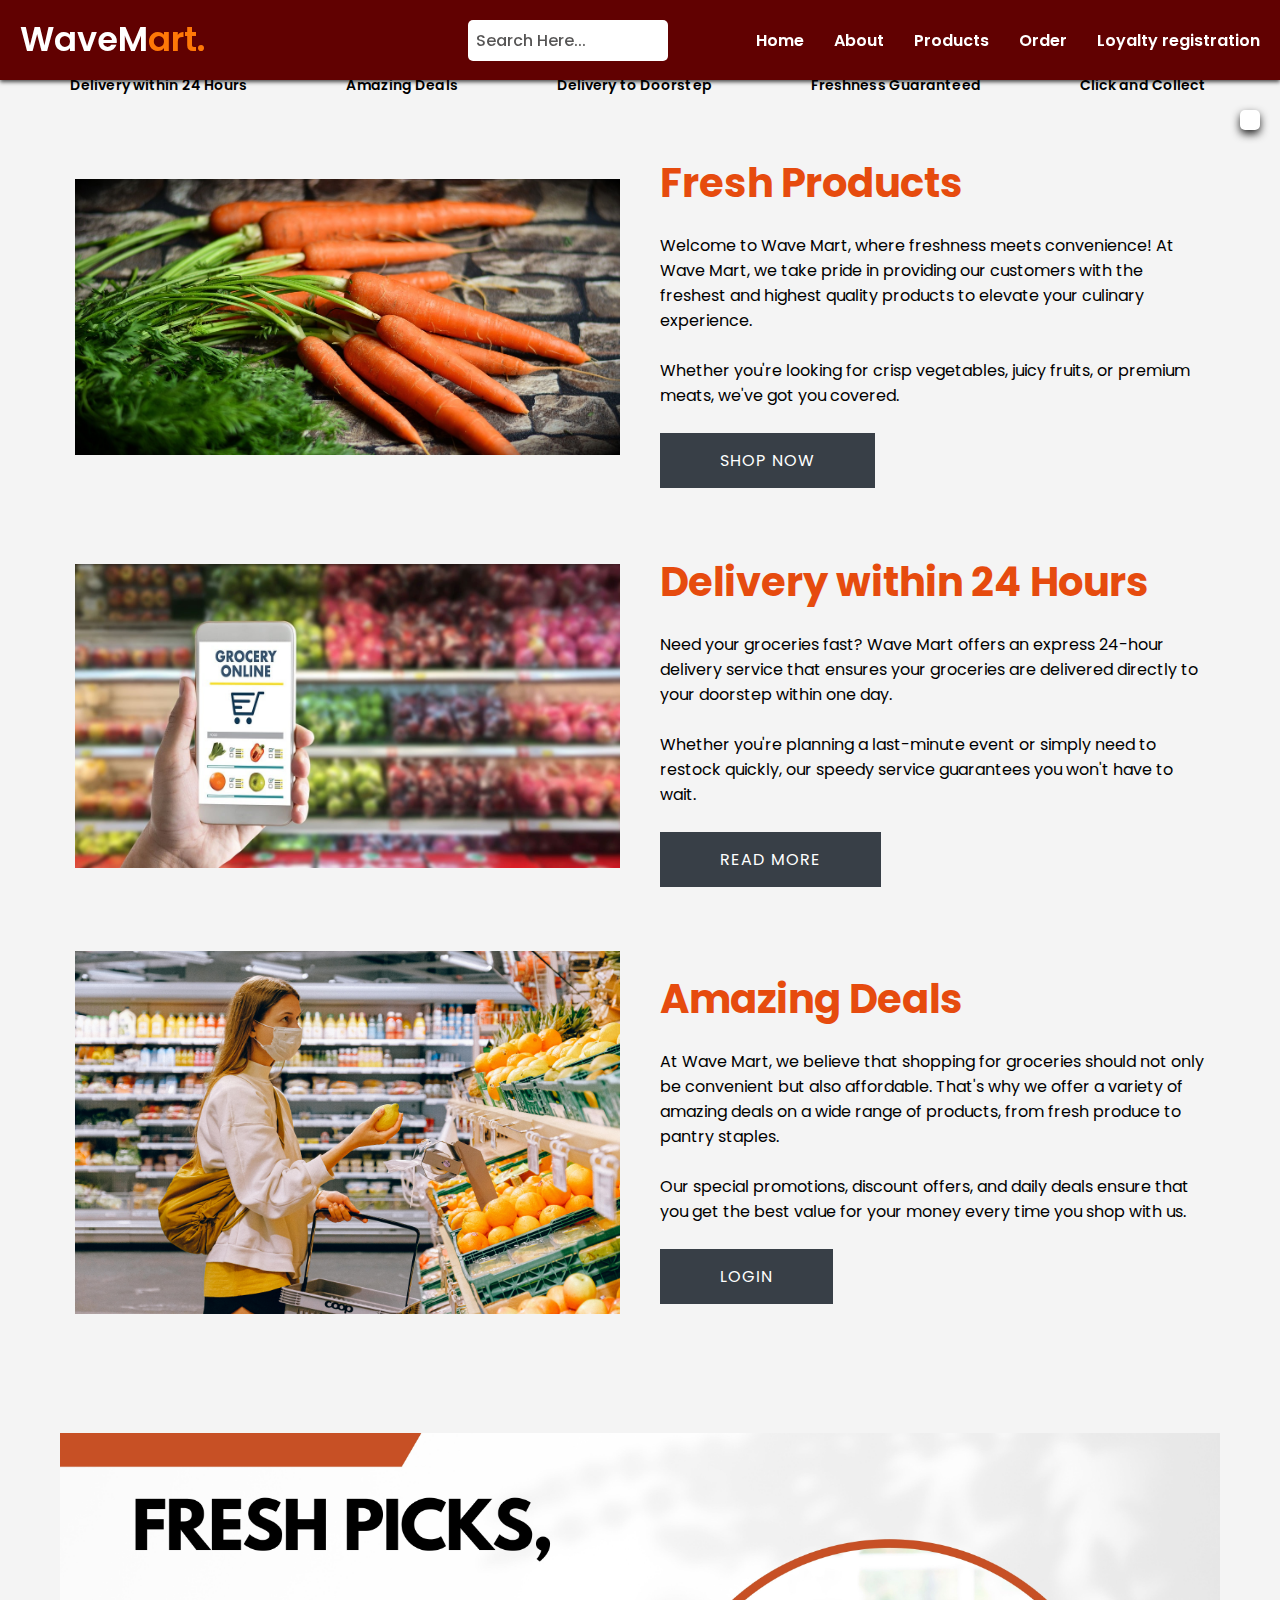
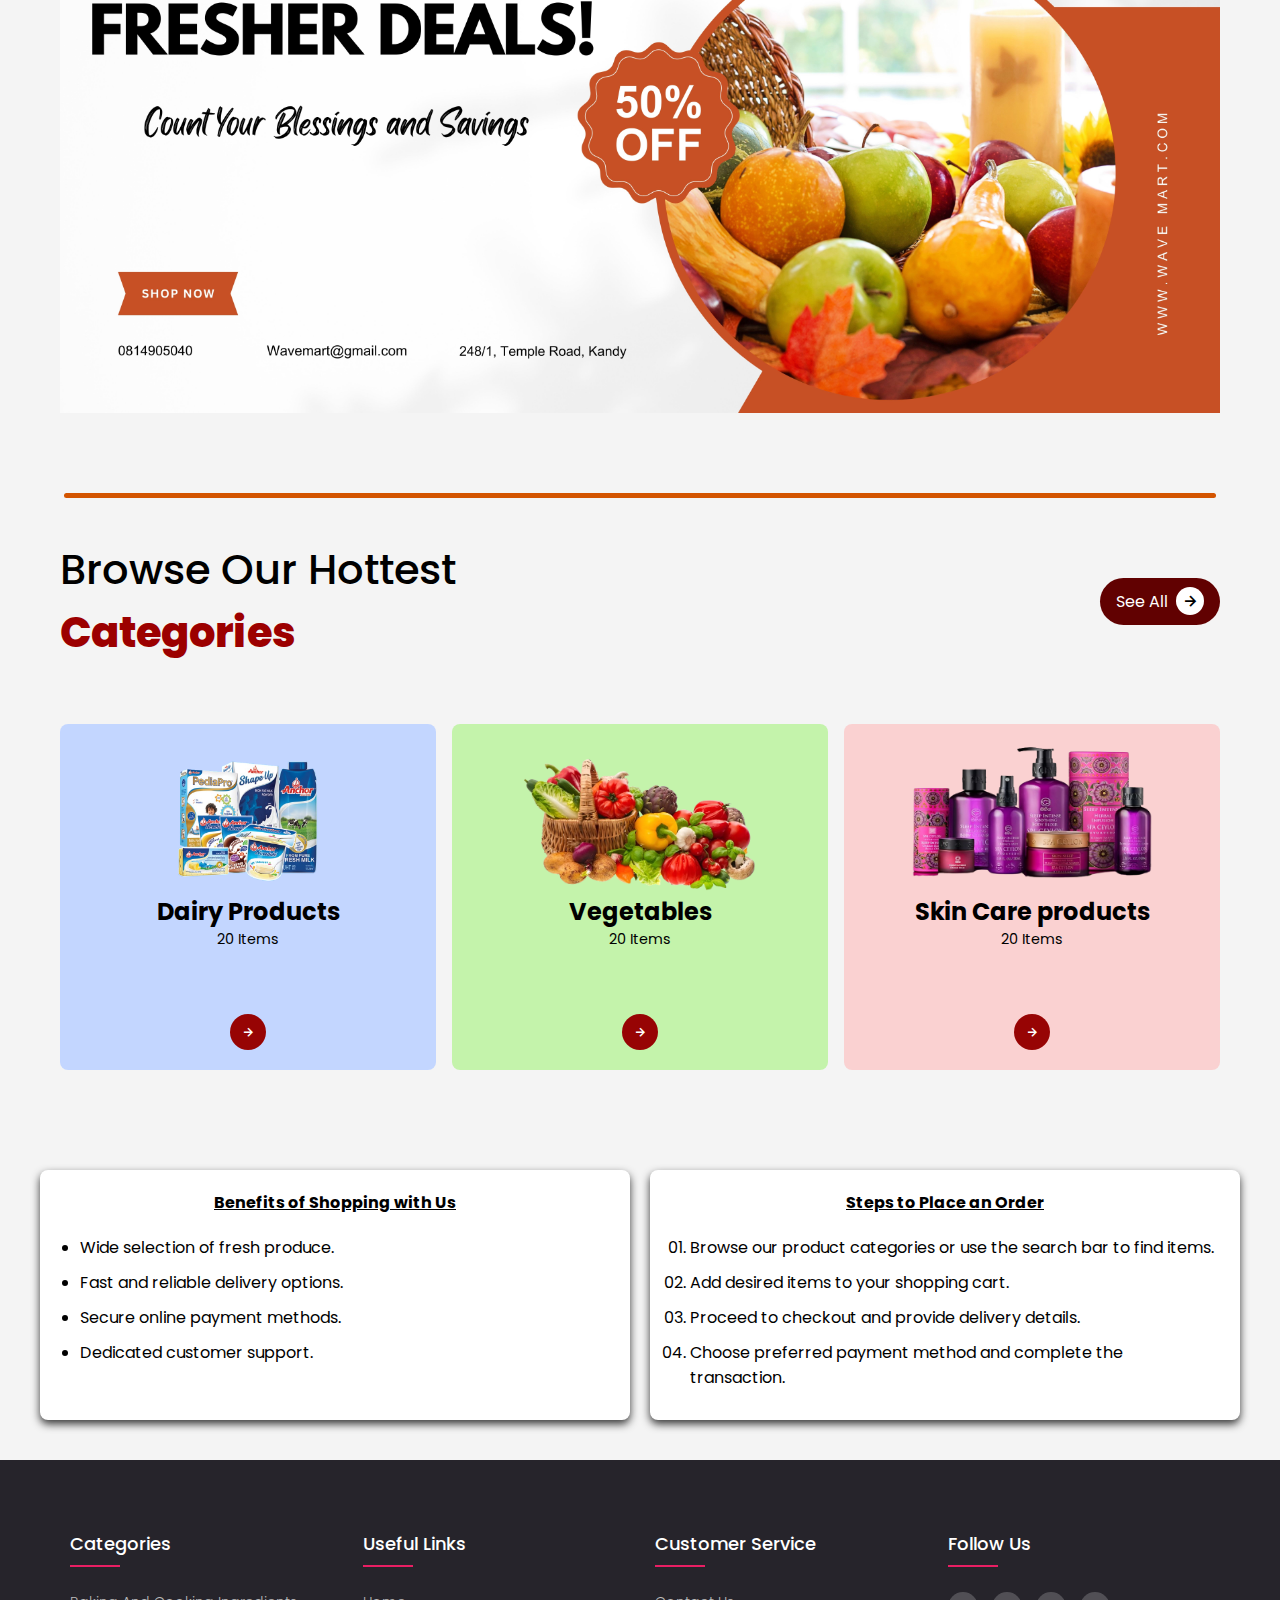
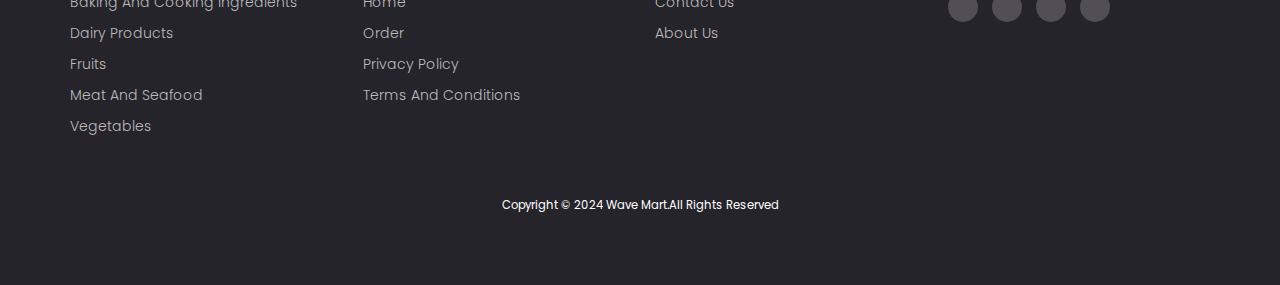
<file: Index.html>
<!DOCTYPE html>
<html lang="en">
<head>
    <meta charset="UTF-8">
    <meta name="viewport" content="width=device-width, initial-scale=1.0">
    <title>Wave Mart</title>
    <link rel="stylesheet" href="Index.css">
    <link rel="stylesheet" href="reset.css">
    <link rel="stylesheet" href="https://fonts.googleapis.com/css2?family=Material+Symbols+Outlined:opsz,wght,FILL,GRAD@24,400,0,0">
    <link rel="stylesheet" href="https://cdnjs.cloudflare.com/ajax/libs/font-awesome/6.5.2/css/all.min.css" integrity="sha512-SnH5WK+bZxgPHs44uWIX+LLJAJ9/2PkPKZ5QiAj6Ta86w+fsb2TkcmfRyVX3pBnMFcV7oQPJkl9QevSCWr3W6A==" crossorigin="anonymous" referrerpolicy="no-referrer" >
    <!--Box icons-->
    <link rel="stylesheet" href="https://cdn.jsdelivr.net/npm/boxicons@latest/css/boxicons.min.css">
    <link href='Images/favicon_io/favicon-32x32.png' rel='icon' type='image/x-icon'>
</head>
<body>
        <header>
            <!--Header section starts-->
            <nav class="navbar">
                <a href="#" class="logo">WaveM<span>art.</span></a>
        
                <!--Search Bar-->
                <form class="search-bar">
                    <input type="text" id="search-box" placeholder="Search Here...">
                    <label for="search-box" class="fas fa-search"></label>
                </form>
        
                <ul class="nav-links">
                    <li><a href="Index.html">Home</a></li>
                    <li><a href="About.html">About</a></li>
        
                    <!--dropdown menu-->
                    <li class="dropdown">
                        <a href="">Products</a>
                        <ul class="dropdown-content">
                            <li><a href="Dairy%20Product.html">Dairy Products</a></li>
                            <li><a href="Vegetables.html">Vegetables</a></li>
                            <li><a href="Fruits.html">Fruits</a></li>
                            <li><a href="Meat%20and%20Seafood.html">Meat and Seafood</a></li>
                            <li><a href="Baking%20and%20Cooking.html">Baking and Cooking</a></li>
                        </ul>
                    </li>
                    <li><a href="Order.html">Order</a></li>
                    <li><a href="Loyalty%20Registration.html">Loyalty registration</a></li>
                </ul>
                <span id="menu-btn" class="material-symbols-outlined">menu</span>
                <span id="close-btn" class="material-symbols-outlined">close</span>
            </nav>
            <a href="Order.html" class="cart-icon">
                <i class="fas fa-shopping-cart"></i>
            </a>

        </header>
        
    
    <!--Header section ends-->


    <!---Banner starts-->
    <div class="banner-div">
        <div class="content">
            <h2>From the supermarket to your door</h2>
            <a href="Dairy%20Product.html" class="register-button">Shop Now</a>
        </div>
    </div>

    <div class="item-container1">
        <div class="item1">
            <i class="far fa-clock"></i>
             Delivery within 24 Hours
        </div>

        <div class="item1">
            <i class="far fa-thumbs-up"></i>
             Amazing Deals
        </div>

        <div class="item1">
            <i class="far fa-paper-plane"></i>
             Delivery to Doorstep
        </div>

        <div class="item1">
            <i class="far fa-check-circle"></i>
             Freshness Guaranteed
        </div>

        <div class="item1">
            <i class="far fa-hand pointer"></i>
             Click and Collect
        </div>

    </div>
    <!--Banner ends-->

    <!--Home page content starts-->


    <!--Section 1-->
    <div class="section-1">
        <div class="row-1">
            <div class="imgWrapper">
                <img src="Images/Home/carrots-2387394_1280.jpg" alt="Section-1 image">
            </div>
            <div class="contentWrapper">
                <div class="content-1">
                    <h2>Fresh Products</h2>
                    <p>Welcome to Wave Mart, where freshness meets convenience! At Wave Mart, we take pride in providing our customers with the freshest and highest quality products to elevate your culinary experience.</p>
                    <p>Whether you're looking for crisp vegetables, juicy fruits, or premium meats, we've got you covered.</p>
                    <a href="Vegetables.html">Shop Now</a>
                </div>
            </div>
        </div>
        </div>


    <!---Section 2-->
    <div class="section-1">
        <div class="row-1">
            <div class="imgWrapper">
                <img src="Images/Home/grocery-shopping-5987164_1280.jpg" alt="Section-2 image">
            </div>
            <div class="contentWrapper">
                <div class="content-1">
                    <h2>Delivery within 24 Hours</h2>
                    <p>Need your groceries fast? Wave Mart offers an express 24-hour delivery service that ensures your groceries are delivered directly to your doorstep within one day. </p>
                    <p>Whether you're planning a last-minute event or simply need to restock quickly, our speedy service guarantees you won't have to wait.</p>
                    <a href="About.html">Read More</a>
                    
                </div>
            </div>
        </div>
    </div>


    <!--Section 3-->
    <div class="section-1">
        <div class="row-1">
            <div class="imgWrapper">
                <img src="Images/Home/pexels-shvetsa-3962285.jpg" alt="Section-2 image">
            </div>
            <div class="contentWrapper">
                <div class="content-1">
                    <h2>Amazing Deals</h2>
                    <p>At Wave Mart, we believe that shopping for groceries should not only be convenient but also affordable. That's why we offer a variety of amazing deals on a wide range of products, from fresh produce to pantry staples. </p>
                    <p>Our special promotions, discount offers, and daily deals ensure that you get the best value for your money every time you shop with us.</p>
                    <a href="Loyalty%20Registration.html">Login</a>
                </div>
            </div>
        </div>
    </div>


    <!--Banner section -->

        <div class="banner">
            <img src="Images/Home/Orange%20White%20Simple%20Thanksgiving%20sale%20Medium%20Banner%20(Landscape).jpg" alt="banner">
        </div>

        <hr class="page-divider">



<!--Categories start--> 

    	<div class="categories" id="categories">
            <div class="heading">
                <h1>Browse Our Hottest<br><span>Categories</span></h1>
                <a href="Dairy%20Product.html" class="btn">See All<i class='bx bx-right-arrow-alt'></i></a>
            </div>


            <!--categories content-->


            <div class="categories-container">


                <!--Box 1-->
                <div class="box box1">
                    <img src="Images/Home/94114231_1587355888085108_6022984393260269568_n-removebg-preview.png" alt="Dairy Products">
                    <h2>Dairy Products</h2>
                    <span>20 Items</span>
                    <a href="Dairy%20Product.html"><i class="bx bx-right-arrow-alt"></i></a>
                </div>


                <!--Box 2-->
                <div class="box box2">
                    <img src="Images/Home/vegetable_medley-e1464281722759_out-removebg-preview.png" alt="Vegetables">
                    <h2>Vegetables</h2>
                    <span>20 Items</span>
                    <a href="Vegetables.html"><i class="bx bx-right-arrow-alt"></i></a>
                </div>


               <!--Box 3-->
               <div class="box box3">
                <img src="Images/Home/Spa-Ceylon-3_out-removebg-preview.png" alt="">
                <h2>Skin Care products</h2>
                <span>20 Items</span>
                <a href="Skin%20Care.html"><i class="bx bx-right-arrow-alt"></i></a>
            </div>

            </div>
        </div>

        <!--Categories ends-->


        <div class="list-container">
      <!-- Bullet Point List -->
            <div class="bullet-point-list">
                <h2>Benefits of Shopping with Us</h2>
                <ul>
                    <li>Wide selection of fresh produce.</li>
                    <li>Fast and reliable delivery options.</li>
                    <li>Secure online payment methods.</li>
                    <li>Dedicated customer support.</li>
                </ul>
            </div>

    
     <!--Numbered List -->
            <div class="numbered-list">
                <h2>Steps to Place an Order</h2>
                <ol>
                    <li>Browse our product categories or use the search bar to find items.</li>
                    <li>Add desired items to your shopping cart.</li>
                    <li>Proceed to checkout and provide delivery details.</li>
                    <li>Choose preferred payment method and complete the transaction.</li>
                </ol>
            </div>
        </div>



    <!--Footer section starts-->

    <footer class="footer">
        <div class="container">
            <div class="row">
                <div class="footer-col">
                    <h4>Categories</h4>
                    <ul>
                        <li><a href="Baking%20and%20Cooking.html">Baking and Cooking Ingredients</a></li>
                        <li><a href="Dairy%20Product.html">Dairy Products</a></li>
                        <li><a href="Fruits.html">Fruits</a></li>
                        <li><a href= "Meat%20and%20Seafood.html">Meat and Seafood</a></li>
                        <li><a href="Vegetables.html">Vegetables</a></li>
                    </ul>
                </div>

                <div class="footer-col">
                    <h4>Useful Links</h4>
                    <ul>
                        <li><a href="Index.html">Home</a></li>
                        <li><a href="Order.html">Order</a></li>
                        <li><a href="#">Privacy Policy</a></li>
                        <li><a href="#">Terms and Conditions</a></li>
                    </ul>
                </div>

                <div class="footer-col">
                    <h4>Customer Service</h4>
                    <ul>
                        <li><a href="About.html">Contact Us</a></li>
                        <li><a href="About.html">About Us</a></li>
                    </ul>
                </div>

                <div class="footer-col">
                    <h4>Follow Us</h4>
                    <div class="social-links">
                        <a href="https://web.facebook.com/"><i class="fab fa-facebook"></i></a>
                        <a href="https://x.com/?lang=en"><i class="fab fa-twitter"></i></a>
                        <a href="https://www.instagram.com/"><i class="fab fa-instagram"></i></a>
                        <a href="https://lk.linkedin.com/"><i class="fab fa-linkedin-in"></i></a>
                    </div>
                </div>
            </div>
            <div class="copyright">
                <p >Copyright &copy; 2024 Wave Mart.All Rights Reserved</p>
            </div>
        </div>
    </footer>

    <!--Footer section ends-->

    <script src="script.js"></script>
</body>
</html>
</file>
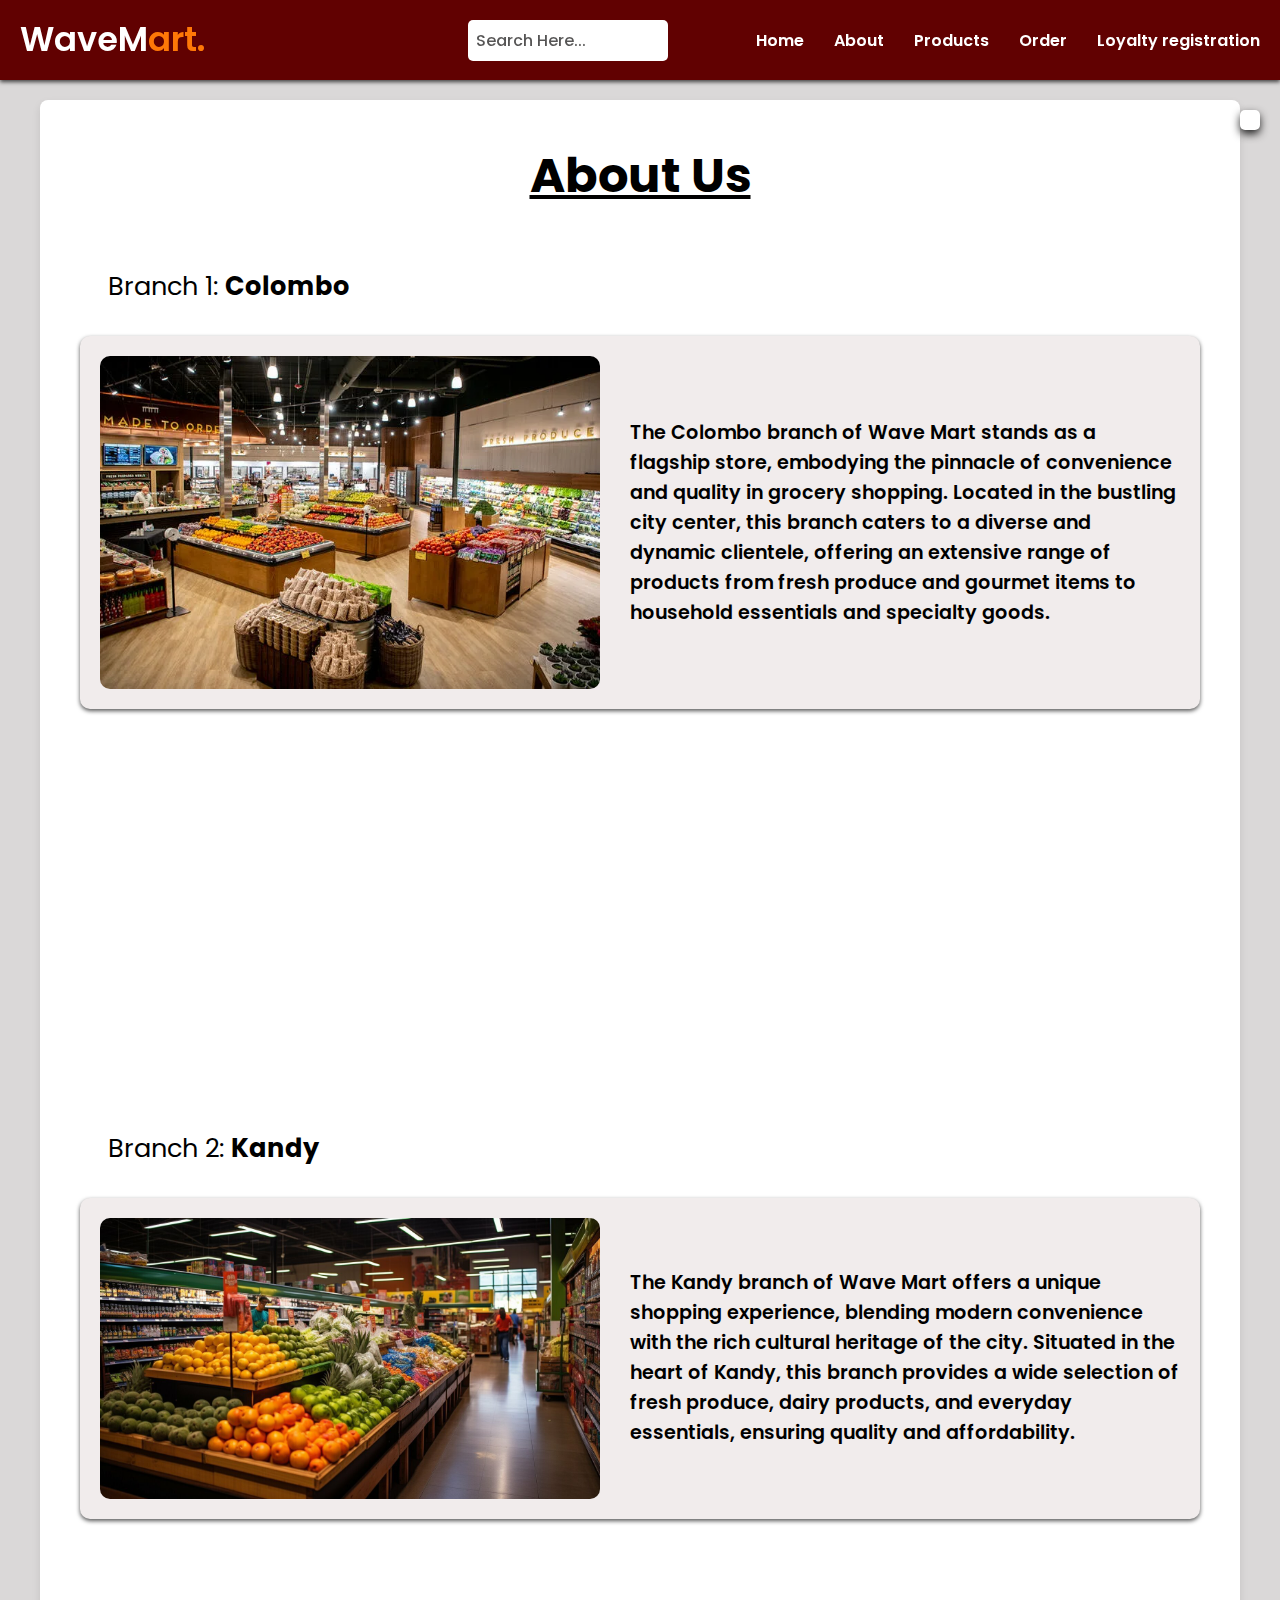
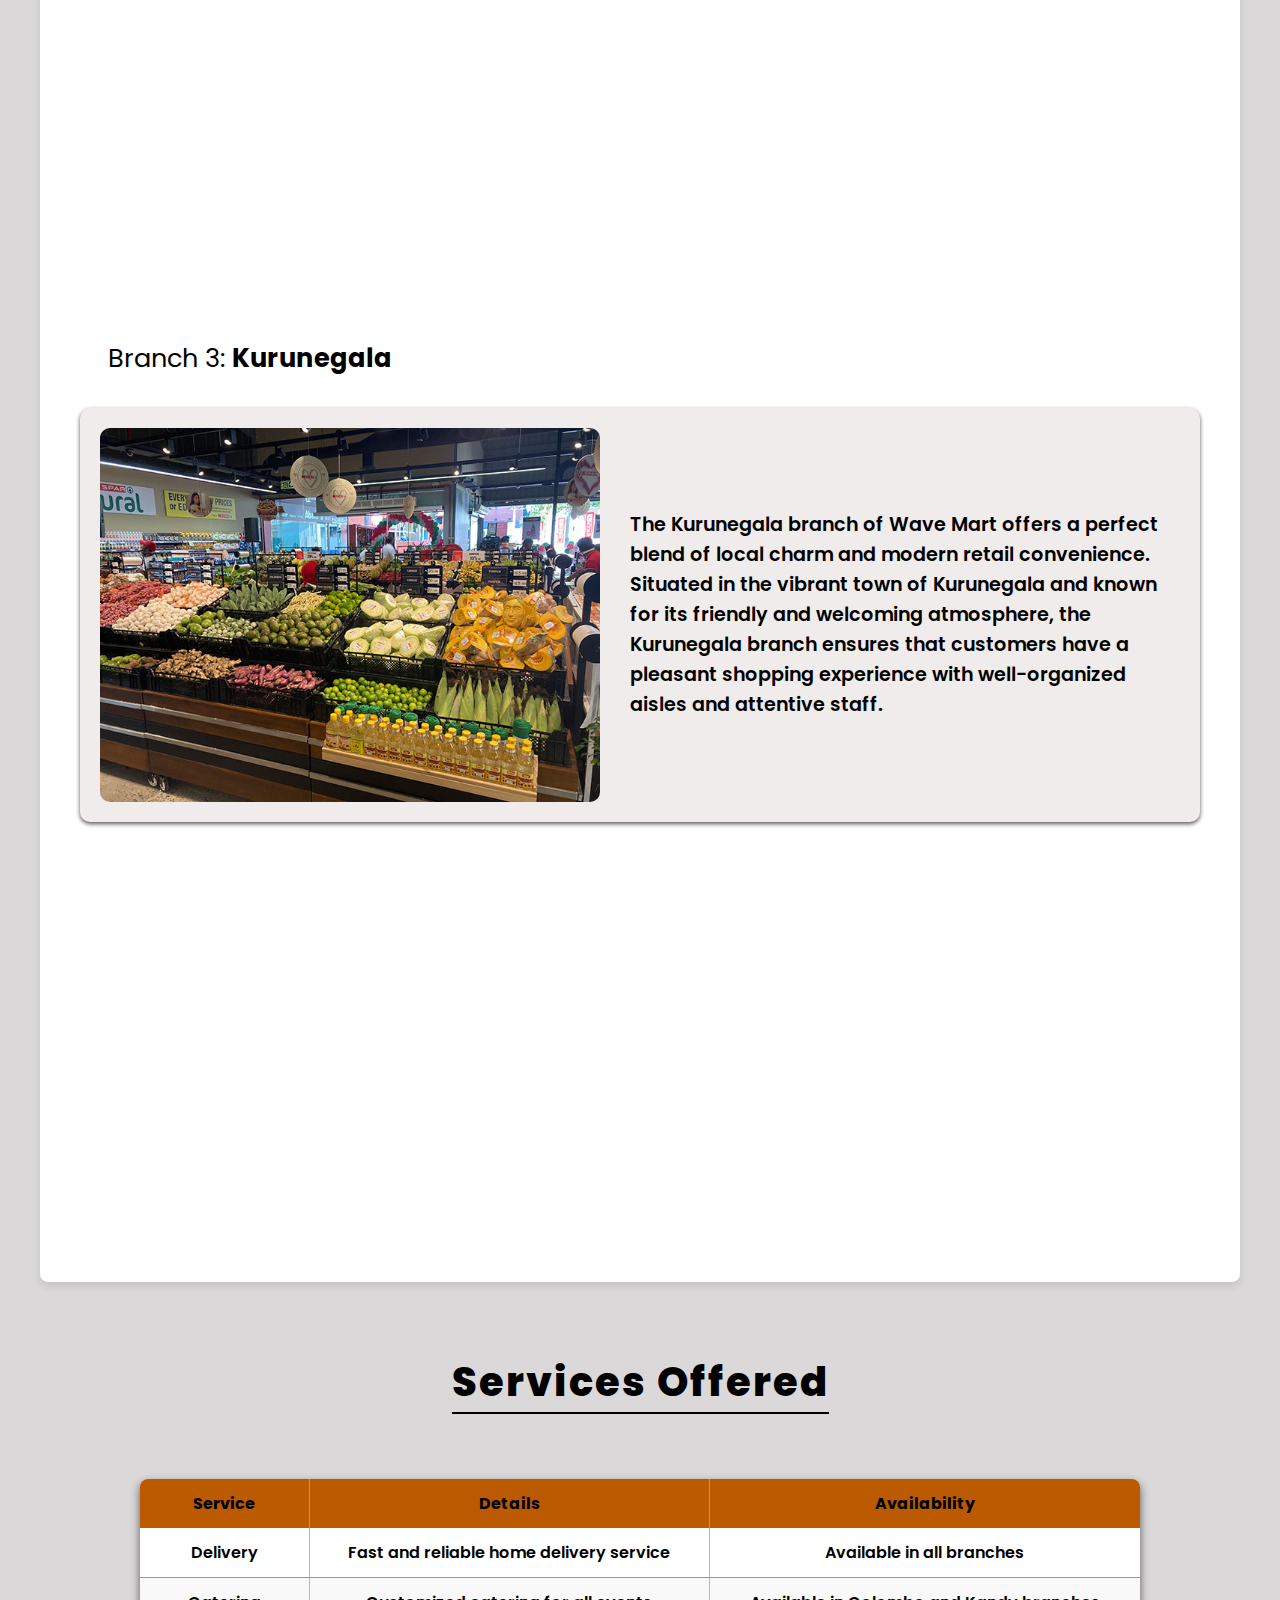
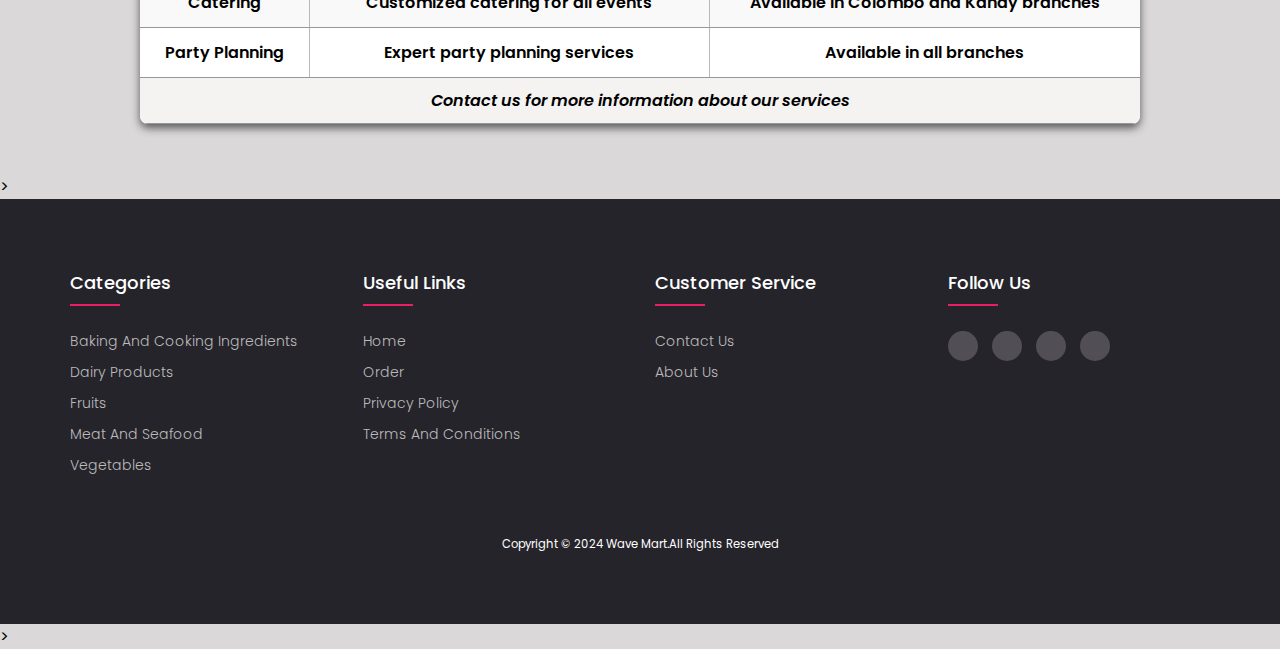
<file: About.html>
<!DOCTYPE html>
<html lang="en">
<head>
    <meta charset="UTF-8">
    <meta name="viewport" content="width=device-width, initial-scale=1.0">
    <title>Wave Mart</title>
    <link rel="stylesheet" href="About.css">
    <link rel="stylesheet" href="reset.css">
    <link rel="stylesheet" href="https://fonts.googleapis.com/css2?family=Material+Symbols+Outlined:opsz,wght,FILL,GRAD@24,400,0,0">
    <link rel="stylesheet" href="https://cdnjs.cloudflare.com/ajax/libs/font-awesome/6.5.2/css/all.min.css" integrity="sha512-SnH5WK+bZxgPHs44uWIX+LLJAJ9/2PkPKZ5QiAj6Ta86w+fsb2TkcmfRyVX3pBnMFcV7oQPJkl9QevSCWr3W6A==" crossorigin="anonymous" referrerpolicy="no-referrer" >
    <!--Box icons-->
    <link rel="stylesheet" href="https://cdn.jsdelivr.net/npm/boxicons@latest/css/boxicons.min.css">
    <link href='Images/favicon_io/favicon-32x32.png' rel='icon' type='image/x-icon'>
</head>
<body>
    <header>
        <!--Header section starts-->
        <nav class="navbar">
            <a href="#" class="logo">WaveM<span>art.</span></a>
    
            <!--Search Bar-->
            <form class="search-bar">
                <input type="text" id="search-box" placeholder="Search Here...">
                <label for="search-box" class="fas fa-search"></label>
            </form>
    
            <ul class="nav-links">
                <li><a href="Index.html">Home</a></li>
                <li><a href="About.html">About</a></li>
    
                <!--dropdown menu-->
                <li class="dropdown">
                    <a href="">Products</a>
                    <ul class="dropdown-content">
                        <li><a href="Dairy%20Product.html">Dairy Products</a></li>
                        <li><a href="Vegetables.html">Vegetables</a></li>
                        <li><a href="Fruits.html">Fruits</a></li>
                        <li><a href="Meat%20and%20Seafood.html">Meat and Seafood</a></li>
                        <li><a href="Baking%20and%20Cooking.html">Baking and Cooking</a></li>
                    </ul>
                </li>
                <li><a href="Order.html">Order</a></li>
                <li><a href="Loyalty%20Registration.html">Loyalty registration</a></li>
            </ul>
            <span id="menu-btn" class="material-symbols-outlined">menu</span>
            <span id="close-btn" class="material-symbols-outlined">close</span>
        </nav>
            <a href="Order.html" class="cart-icon">
                <i class="fas fa-shopping-cart"></i>
            </a>
    </header>
    
    <!--Header section ends-->


    <div class="about-container">
        <h2>About Us</h2>
        
        <!-- Branch 1 -->
        <div class="branch-section">
            <h3>Branch 1: <span>Colombo</span></h3>
            <div class="branch-description">
                <img src="Images/About/The-Fresh-Market_55_660x440.webp" alt="Downtown Branch">
                <p>
                    The Colombo branch of Wave Mart stands as a flagship store, 
                    embodying the pinnacle of convenience and quality in grocery shopping. 
                    Located in the bustling city center, this branch caters to a diverse and dynamic clientele,
                     offering an extensive range of products from fresh produce and gourmet items to household essentials and specialty goods.
                </p>
            </div>
            <div class="map">
                <iframe src="https://www.google.com/maps/embed?pb=!1m18!1m12!1m3!1d126743.58638705283!2d79.77380226425711!3d6.922001982789123!2m3!1f0!2f0!3f0!3m2!1i1024!2i768!4f13.1!3m3!1m2!1s0x3ae253d10f7a7003%3A0x320b2e4d32d3838d!2sColombo!5e0!3m2!1sen!2slk!4v1716228249876!5m2!1sen!2slk" width="600" height="450" style="border:0;" allowfullscreen="" loading="lazy" referrerpolicy="no-referrer-when-downgrade"></iframe>
            </div>
        </div>
        

        <!-- Branch 2 -->
        <div class="branch-section">
            <h3>Branch 2: <span>Kandy</span></h3>
            <div class="branch-description">
                <img src="Images/About/Supermarkets-and-Grocery-Stores-in-Costa-Rica%20(1).jpg" alt="Uptown Branch">
                <p>
                    The Kandy branch of Wave Mart offers a unique shopping experience, 
                    blending modern convenience with the rich cultural heritage of the city. 
                    Situated in the heart of Kandy, this branch provides a wide selection of fresh produce, 
                    dairy products, and everyday essentials, ensuring quality and affordability.
                </p>
            </div>
            <div class="map">
                <iframe src="https://www.google.com/maps/embed?pb=!1m18!1m12!1m3!1d63320.418063613644!2d80.5845812801045!3d7.2946285733754666!2m3!1f0!2f0!3f0!3m2!1i1024!2i768!4f13.1!3m3!1m2!1s0x3ae366266498acd3%3A0x411a3818a1e03c35!2sKandy!5e0!3m2!1sen!2slk!4v1716228279336!5m2!1sen!2slk" width="600" height="450" style="border:0;" allowfullscreen="" loading="lazy" referrerpolicy="no-referrer-when-downgrade"></iframe>
            </div>
        </div>
        

        <!-- Branch 3 -->
        <div class="branch-section">
            <h3>Branch 3: <span>Kurunegala</span></h3>
            <div class="branch-description">
                <img src="Images/About/SL-Pepilyana-launch-Aug-2020-31-web.jpg" alt="Suburban Branch">
                <p>
                    The Kurunegala branch of Wave Mart offers a perfect blend of local charm and modern retail convenience. 
                    Situated in the vibrant town of Kurunegala and known for its friendly and welcoming atmosphere, 
                    the Kurunegala branch ensures that customers have a pleasant shopping experience with well-organized aisles and attentive staff. 
                </p>
            </div>
            <div class="map">
                <iframe src="https://www.google.com/maps/embed?pb=!1m18!1m12!1m3!1d126587.49817504479!2d80.27537716911748!3d7.480782913168335!2m3!1f0!2f0!3f0!3m2!1i1024!2i768!4f13.1!3m3!1m2!1s0x3ae3398ab06be8b9%3A0x1f90e4e71e885052!2sKurunegala!5e0!3m2!1sen!2slk!4v1716228296850!5m2!1sen!2slk" width="600" height="450" style="border:0;" allowfullscreen="" loading="lazy" referrerpolicy="no-referrer-when-downgrade"></iframe>
            </div>
        </div>
        
    </div>

        <!-- Services Table -->
    <div class="table-container">
        <h2>Services Offered</h2>
        <table>
            <thead>
                <tr>
                    <th>Service</th>
                    <th>Details</th>
                    <th>Availability</th>
                </tr>
            </thead>
            <tbody>
                <tr>
                    <td data-label="Service">Delivery</td>
                    <td data-label="Details">Fast and reliable home delivery service</td>
                    <td data-label="Availability">Available in all branches</td>
                </tr>
                <tr>
                    <td data-label="Service">Catering</td>
                    <td data-label="Details">Customized catering for all events</td>
                    <td data-label="Availability">Available in Colombo and Kandy branches</td>
                </tr>
                <tr>
                    <td data-label="Service">Party Planning</td>
                    <td data-label="Details">Expert party planning services</td>
                    <td data-label="Availability">Available in all branches</td>
                </tr>
            </tbody>
            <tfoot>
                <tr>
                        <td colspan="3">Contact us for more information about our services</td>
                </tr>
            </tfoot>
        </table>
    </div>
        

    <!--Footer section starts-->>
    <footer class="footer">
        <div class="container">
            <div class="row">
                <div class="footer-col">
                    <h4>Categories</h4>
                    <ul>
                        <li><a href="Baking%20and%20Cooking.html">Baking and Cooking Ingredients</a></li>
                        <li><a href="Dairy%20Product.html">Dairy Products</a></li>
                        <li><a href="Fruits.html">Fruits</a></li>
                        <li><a href= "Meat%20and%20Seafood">Meat and Seafood</a></li>
                        <li><a href="Vegetables.html">Vegetables</a></li>
                    </ul>
                </div>

                <div class="footer-col">
                    <h4>Useful Links</h4>
                    <ul>
                        <li><a href="Index.html">Home</a></li>
                        <li><a href="Order.html">Order</a></li>
                        <li><a href="#">Privacy Policy</a></li>
                        <li><a href="#">Terms and Conditions</a></li>
                    </ul>
                </div>

                <div class="footer-col">
                    <h4>Customer Service</h4>
                    <ul>
                        <li><a href="About.html">Contact Us</a></li>
                        <li><a href="About.html">About Us</a></li>
                    </ul>
                </div>

                <div class="footer-col">
                    <h4>Follow Us</h4>
                    <div class="social-links">
                        <a href="https://web.facebook.com/"><i class="fab fa-facebook"></i></a>
                        <a href="https://x.com/?lang=en"><i class="fab fa-twitter"></i></a>
                        <a href="https://www.instagram.com/"><i class="fab fa-instagram"></i></a>
                        <a href="https://lk.linkedin.com/"><i class="fab fa-linkedin-in"></i></a>
                    </div>
                </div>
            </div>
            <div class="copyright">
                <p >Copyright &copy; 2024 Wave Mart.All Rights Reserved</p>
            </div>
        </div>
    </footer>

    <!--Footer section ends-->>

    <script src="script.js"></script>
</body>
</html>
</file>
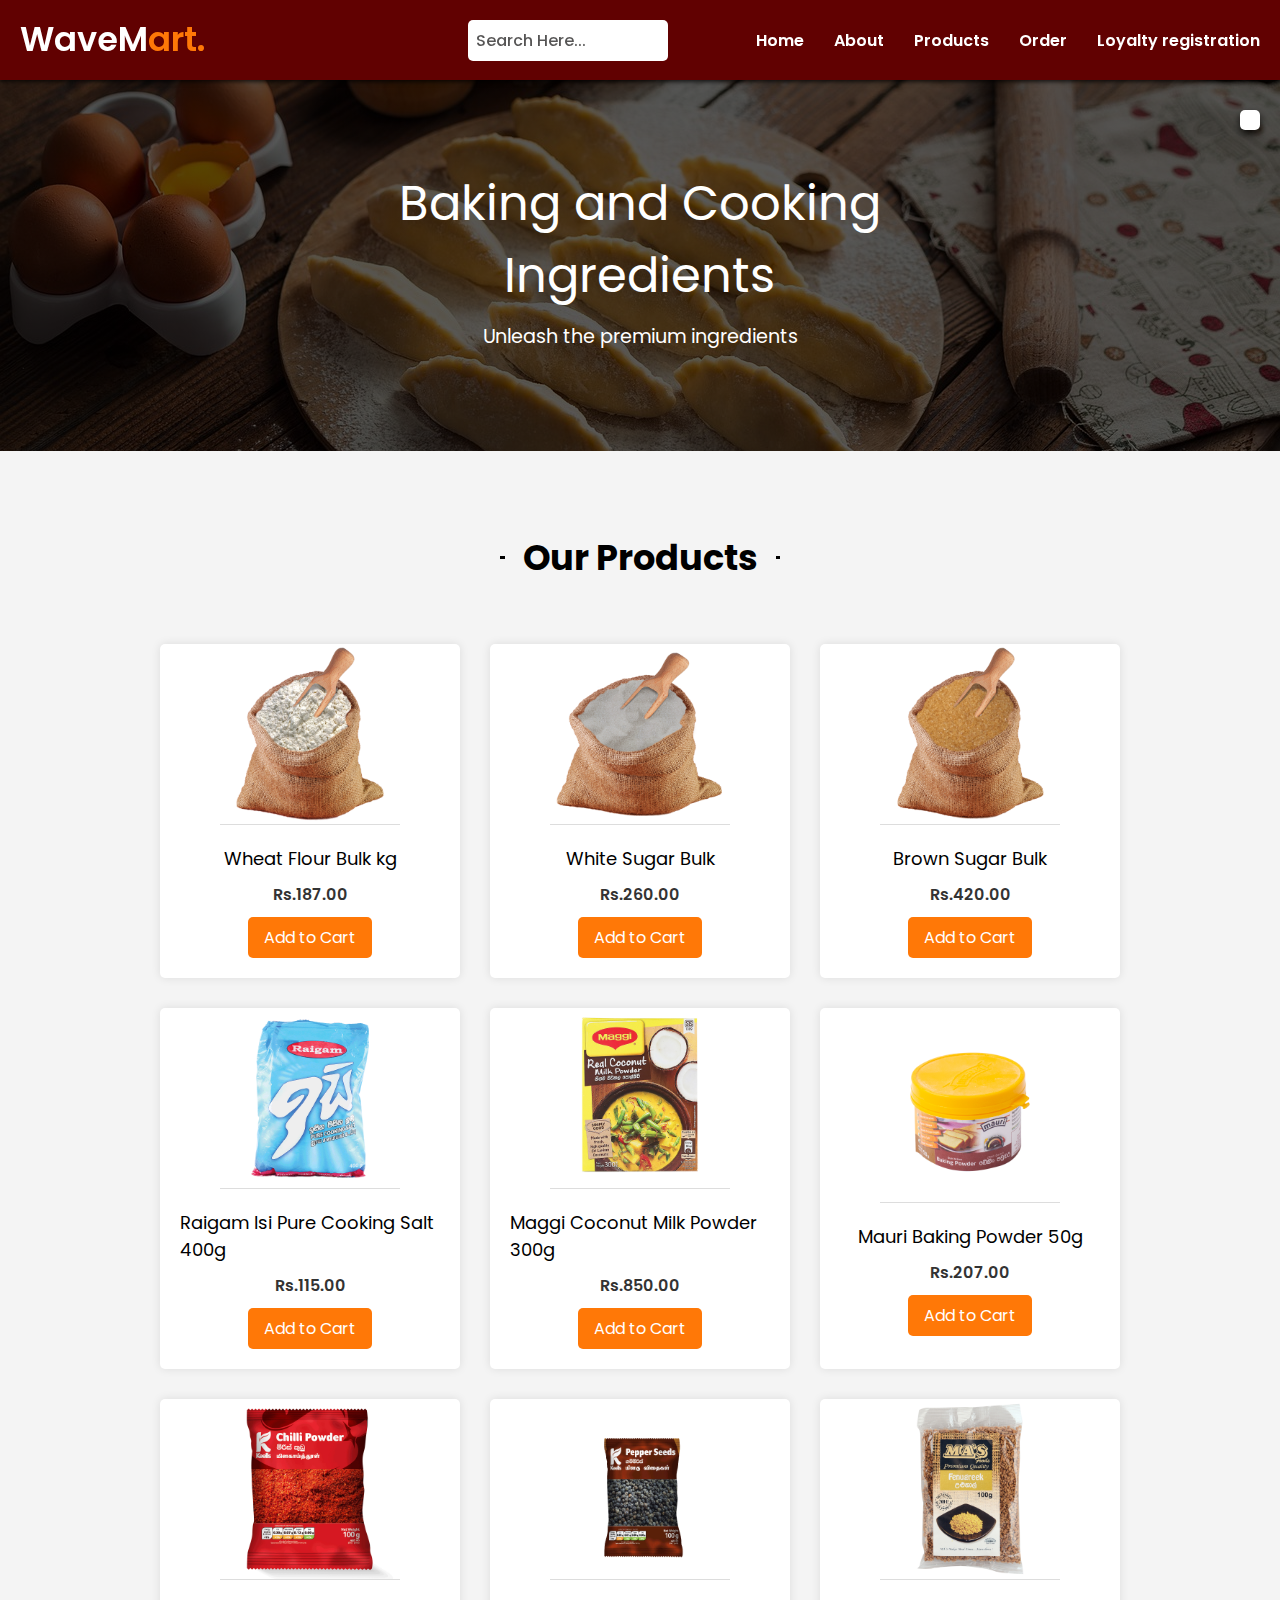
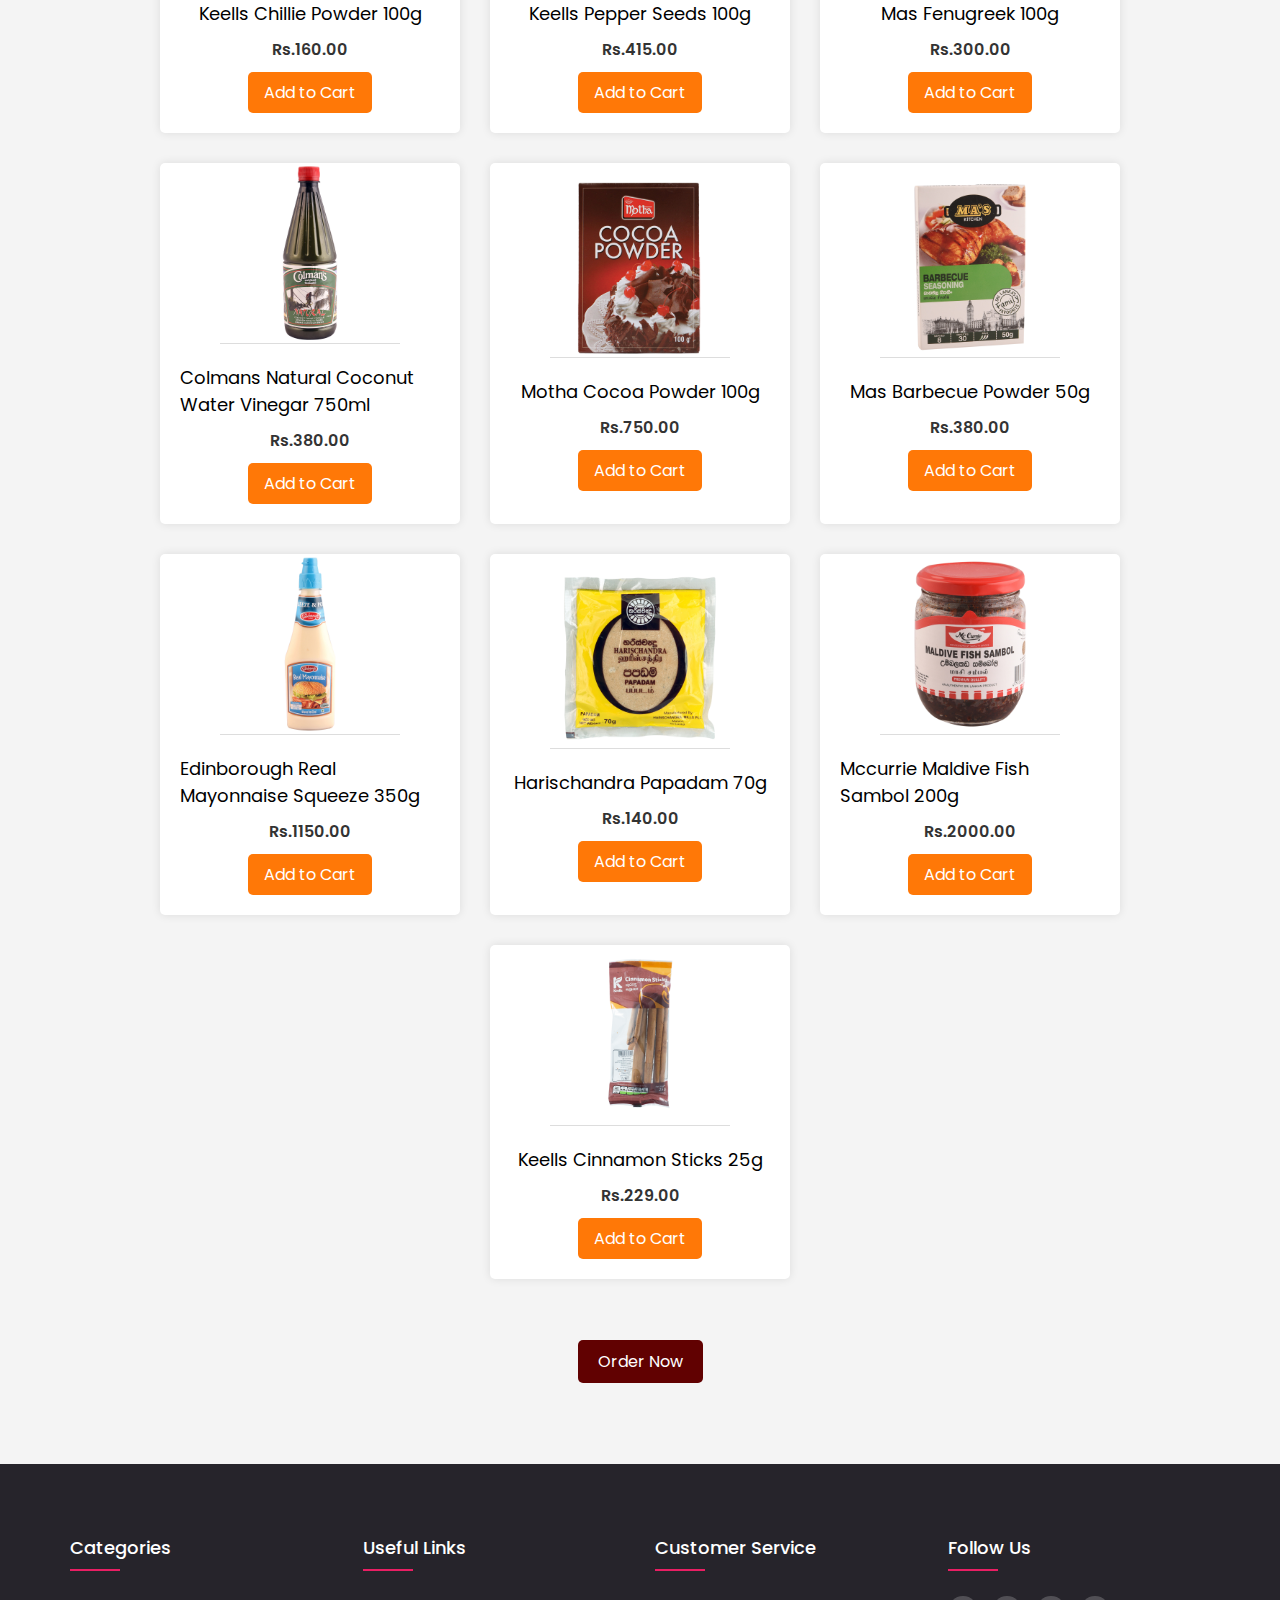
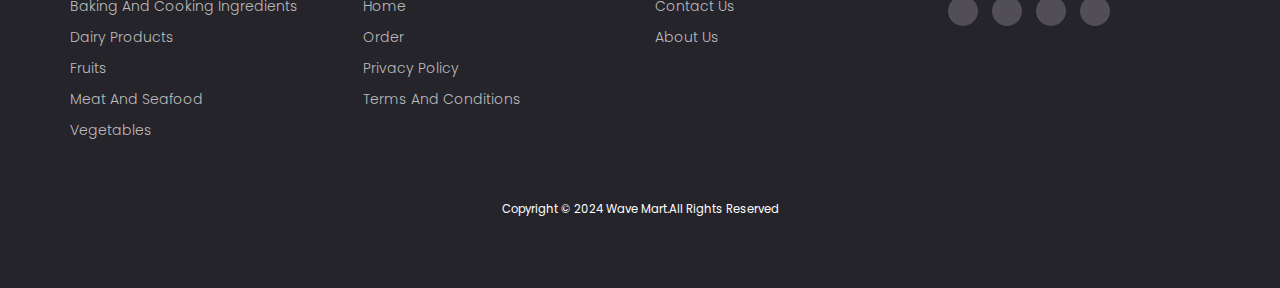
<file: Baking and Cooking.html>
<!DOCTYPE html>
<html lang="en">
<head>
    <meta charset="UTF-8">
    <meta name="viewport" content="width=device-width, initial-scale=1.0">
    <title>Baking and Cooking Ingredients Page</title>
    <link rel="stylesheet" href="Baking%20and%20Cooking.css">
    <link rel="stylesheet" href="reset.css">
    <link rel="stylesheet" href="https://fonts.googleapis.com/css2?family=Material+Symbols+Outlined:opsz,wght,FILL,GRAD@24,400,0,0">
    <link rel="stylesheet" href="https://cdnjs.cloudflare.com/ajax/libs/font-awesome/6.5.2/css/all.min.css" integrity="sha512-SnH5WK+bZxgPHs44uWIX+LLJAJ9/2PkPKZ5QiAj6Ta86w+fsb2TkcmfRyVX3pBnMFcV7oQPJkl9QevSCWr3W6A==" crossorigin="anonymous" referrerpolicy="no-referrer" >
    <!--Box icons-->
    <link rel="stylesheet" href="https://cdn.jsdelivr.net/npm/boxicons@latest/css/boxicons.min.css">
    <link href='Images/favicon_io/favicon-32x32.png' rel='icon' type='image/x-icon'>
    
</head>
<body>
    <header>
        <!--Header section starts-->
        <nav class="navbar">
            <a href="#" class="logo">WaveM<span>art.</span></a>
    
            <!--Search Bar-->
            <form class="search-bar">
                <input type="text" id="search-box" placeholder="Search Here...">
                <label for="search-box" class="fas fa-search"></label>
            </form>
    
            <ul class="nav-links">
                <li><a href="Index.html">Home</a></li>
                <li><a href="About.html">About</a></li>
    
                <!--dropdown menu-->
                <li class="dropdown">
                    <a href="">Products</a>
                    <ul class="dropdown-content">
                        <li><a href="Dairy%20Product.html">Dairy Products</a></li>
                        <li><a href="Vegetables.html">Vegetables</a></li>
                        <li><a href="Fruits.html">Fruits</a></li>
                        <li><a href="Meat%20and%20Seafood.html">Meat and Seafood</a></li>
                        <li><a href="Baking%20and%20Cooking.html">Baking and Cooking</a></li>
                    </ul>
                </li>
                <li><a href="Order.html">Order</a></li>
                <li><a href="Loyalty%20Registration.html">Loyalty registration</a></li>
            </ul>
            <span id="menu-btn" class="material-symbols-outlined">menu</span>
            <span id="close-btn" class="material-symbols-outlined">close</span>
        </nav>
        <a href="Order.html" class="cart-icon">
            <i class="fas fa-shopping-cart"></i>
        </a>

    </header>
    
    <!--Header section ends-->

    <!--Banner section-->
    <div class="banner">
        <div class="banner-content">
            <h1>Baking and Cooking Ingredients</h1>
            <p>Unleash the premium ingredients</p>
        </div>
    </div>

    <!--Baking and Cooking Ingredients-->
    <main>
        <div class="heading">
            <h2>Our Products</h2>
        </div>

        <div class="ingredients-section">
            <div class="ingredient">
                <img src="Images/Baking%20&%20Cooking/flour.jpg" alt="Flour">
                <div class="ingredient-details">
                    <h3 class="product-name">Wheat Flour Bulk kg</h3>
                    <p class="product-price">Rs.187.00</p>
                    <a href= "Order.html" class="add-to-cart-btn">Add to Cart</a>
                </div>
            </div>

            <div class="ingredient">
                <img src="Images/Baking%20&%20Cooking/white%20sugar.jpg" alt="White sugar">
                <div class="ingredient-details">
                    <h3 class="product-name">White Sugar Bulk</h3>
                    <p class="product-price">Rs.260.00</p>
                    <a href= "Order.html" class="add-to-cart-btn">Add to Cart</a>
                </div>
            </div>

            <div class="ingredient">
                <img src="Images/Baking%20&%20Cooking/brown%20sugar.jpg" alt="Brown Sugar">
                <div class="ingredient-details">
                    <h3 class="product-name">Brown Sugar Bulk</h3>
                    <p class="product-price">Rs.420.00</p>
                    <a href= "Order.html" class="add-to-cart-btn">Add to Cart</a>
                </div>
            </div>

            <div class="ingredient">
                <img src="Images/Baking%20&%20Cooking/salt.jpg" alt="Salt">
                <div class="ingredient-details">
                    <h3 class="product-name">Raigam Isi Pure Cooking Salt 400g</h3>
                    <p class="product-price">Rs.115.00</p>
                    <a href= "Order.html" class="add-to-cart-btn">Add to Cart</a>
                </div>
            </div>

            <div class="ingredient">
                <img src="Images/Baking%20&%20Cooking/coconut%20milk%20powder.jpg" alt="Coconut milk powder">
                <div class="ingredient-details">
                    <h3 class="product-name">Maggi Coconut Milk Powder 300g</h3>
                    <p class="product-price">Rs.850.00</p>
                    <a href= "Order.html" class="add-to-cart-btn">Add to Cart</a>
                </div>
            </div>

            <div class="ingredient">
                <img src="Images/Baking%20&%20Cooking/baking%20powder.jpg" alt="BAKING POWDER">
                <div class="ingredient-details">
                    <h3 class="product-name">Mauri Baking Powder 50g</h3>
                    <p class="product-price">Rs.207.00</p>
                    <a href= "Order.html" class="add-to-cart-btn">Add to Cart</a>
                </div>
            </div>

            <div class="ingredient">
                <img src="Images/Baking%20&%20Cooking/Chillie%20powder.jpg" alt="Chillie powder">
                <div class="ingredient-details">
                    <h3 class="product-name">Keells Chillie Powder 100g</h3>
                    <p class="product-price">Rs.160.00</p>
                    <a href= "Order.html" class="add-to-cart-btn">Add to Cart</a>
                </div>
            </div>

            <div class="ingredient">
                <img src="Images/Baking%20&%20Cooking/pepper.jpg" alt="Pepper seeds">
                <div class="ingredient-details">
                    <h3 class="product-name">Keells Pepper Seeds 100g</h3>
                    <p class="product-price">Rs.415.00</p>
                    <a href= "Order.html" class="add-to-cart-btn">Add to Cart</a>
                </div>
            </div>

            <div class="ingredient">
                <img src="Images/Baking%20&%20Cooking/fenugreek.jpg" alt="Fenugreek">
                <div class="ingredient-details">
                    <h3 class="product-name">Mas Fenugreek 100g</h3>
                    <p class="product-price">Rs.300.00</p>
                    <a href= "Order.html" class="add-to-cart-btn">Add to Cart</a>
                </div>
            </div>

            <div class="ingredient">
                <img src="Images/Baking%20&%20Cooking/vinegar.jpg" alt="Vinegar">
                <div class="ingredient-details">
                    <h3 class="product-name">Colmans Natural Coconut Water Vinegar 750ml</h3>
                    <p class="product-price">Rs.380.00</p>
                    <a href= "Order.html" class="add-to-cart-btn">Add to Cart</a>
                </div>
            </div>

            <div class="ingredient">
                <img src="Images/Baking%20&%20Cooking/cocoa%20powder.jpg" alt="Cocoa powder">
                <div class="ingredient-details">
                    <h3 class="product-name">Motha Cocoa Powder 100g</h3>
                    <p class="product-price">Rs.750.00</p>
                    <a href= "Order.html" class="add-to-cart-btn">Add to Cart</a>
                </div>
            </div>

            <div class="ingredient">
                <img src="Images/Baking%20&%20Cooking/barbecue%20powder.jpg" alt="Barbecue powder">
                <div class="ingredient-details">
                    <h3 class="product-name">Mas Barbecue Powder 50g</h3>
                    <p class="product-price">Rs.380.00</p>
                    <a href= "Order.html" class="add-to-cart-btn">Add to Cart</a>
                </div>
            </div>

            <div class="ingredient">
                <img src="Images/Baking%20&%20Cooking/mayonnaise.jpg" alt="Mayonnaise">
                <div class="ingredient-details">
                    <h3 class="product-name">Edinborough Real Mayonnaise Squeeze 350g</h3>
                    <p class="product-price">Rs.1150.00</p>
                    <a href= "Order.html" class="add-to-cart-btn">Add to Cart</a>
                </div>
            </div>

            <div class="ingredient">
                <img src="Images/Baking%20&%20Cooking/papadam.jpg" alt="Papadam">
                <div class="ingredient-details">
                    <h3 class="product-name">Harischandra Papadam 70g</h3>
                    <p class="product-price">Rs.140.00</p>
                    <a href= "Order.html" class="add-to-cart-btn">Add to Cart</a>
                </div>
            </div>

            <div class="ingredient">
                <img src="Images/Baking%20&%20Cooking/maldive%20fish%20sambol.jpg" alt="Maldive fish sambol">
                <div class="ingredient-details">
                    <h3 class="product-name">Mccurrie Maldive Fish Sambol 200g</h3>
                    <p class="product-price">Rs.2000.00</p>
                    <a href= "Order.html" class="add-to-cart-btn">Add to Cart</a>
                </div>
            </div>

            <div class="ingredient">
                <img src="Images/Baking%20&%20Cooking/cinnamon.jpg" alt="Cinnamon">
                <div class="ingredient-details">
                    <h3 class="product-name">Keells Cinnamon Sticks 25g</h3>
                    <p class="product-price">Rs.229.00</p>
                    <a href= "Order.html" class="add-to-cart-btn">Add to Cart</a>
                </div>
            </div>

            <div class="order-link">
                <a href="order.html">Order Now</a>
            </div>

        </div>
    </main>

    <!--Footer section starts-->

    <footer class="footer">
        <div class="container">
            <div class="row">
                <div class="footer-col">
                    <h4>Categories</h4>
                    <ul>
                        <li><a href="Baking%20and%20Cooking.html">Baking and Cooking Ingredients</a></li>
                        <li><a href="Dairy%20Product.html">Dairy Products</a></li>
                        <li><a href="Fruits.html">Fruits</a></li>
                        <li><a href= "Meat%20and%20Seafood">Meat and Seafood</a></li>
                        <li><a href="Vegetables.html">Vegetables</a></li>
                    </ul>
                </div>

                <div class="footer-col">
                    <h4>Useful Links</h4>
                    <ul>
                        <li><a href="Index.html">Home</a></li>
                        <li><a href="Order.html">Order</a></li>
                        <li><a href="#">Privacy Policy</a></li>
                        <li><a href="#">Terms and Conditions</a></li>
                    </ul>
                </div>

                <div class="footer-col">
                    <h4>Customer Service</h4>
                    <ul>
                        <li><a href="About.html">Contact Us</a></li>
                        <li><a href="About.html">About Us</a></li>
                    </ul>
                </div>

                <div class="footer-col">
                    <h4>Follow Us</h4>
                    <div class="social-links">
                        <a href="https://web.facebook.com/"><i class="fab fa-facebook"></i></a>
                        <a href="https://x.com/?lang=en"><i class="fab fa-twitter"></i></a>
                        <a href="https://www.instagram.com/"><i class="fab fa-instagram"></i></a>
                        <a href="https://lk.linkedin.com/"><i class="fab fa-linkedin-in"></i></a>
                    </div>
                </div>
            </div>
            <div class="copyright">
                <p >Copyright &copy; 2024 Wave Mart.All Rights Reserved</p>
            </div>
        </div>
    </footer>

    <!--Footer section ends-->

    <script src="script.js"></script>
</body>
</html>
</file>
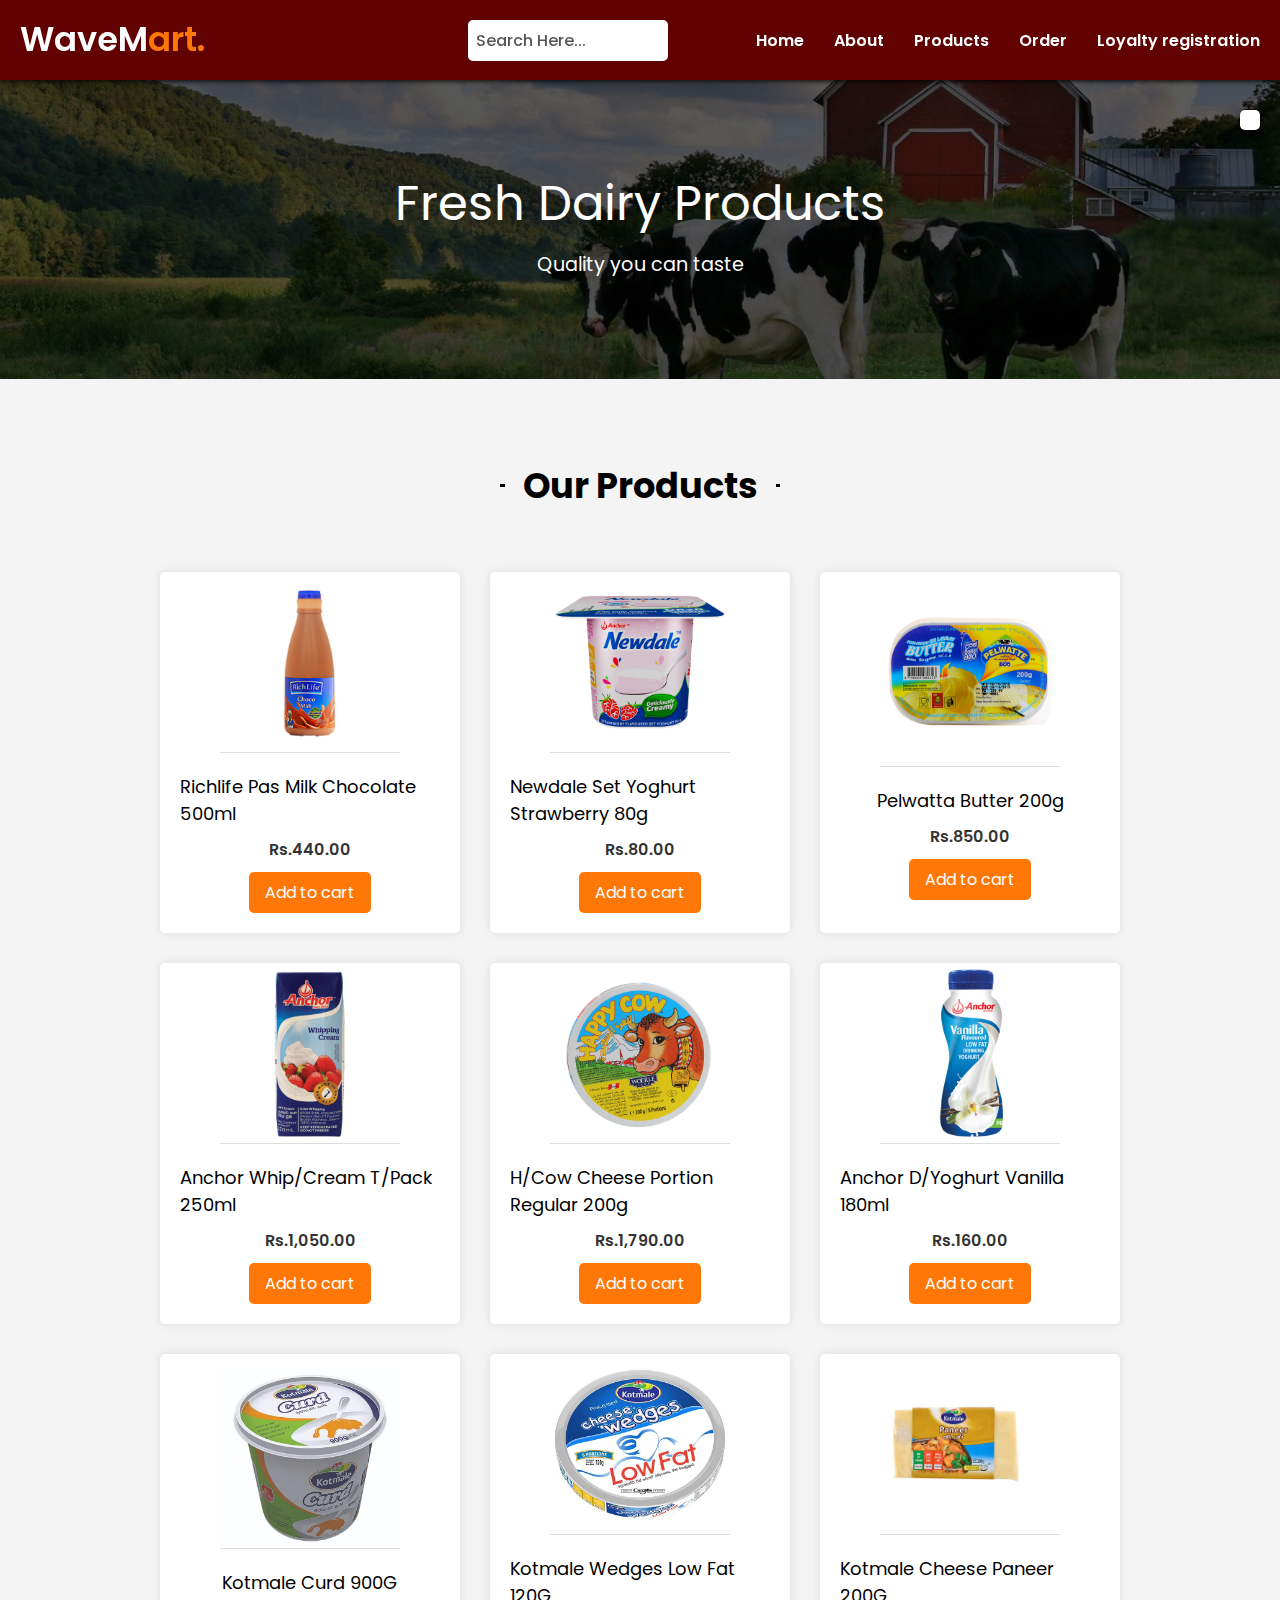
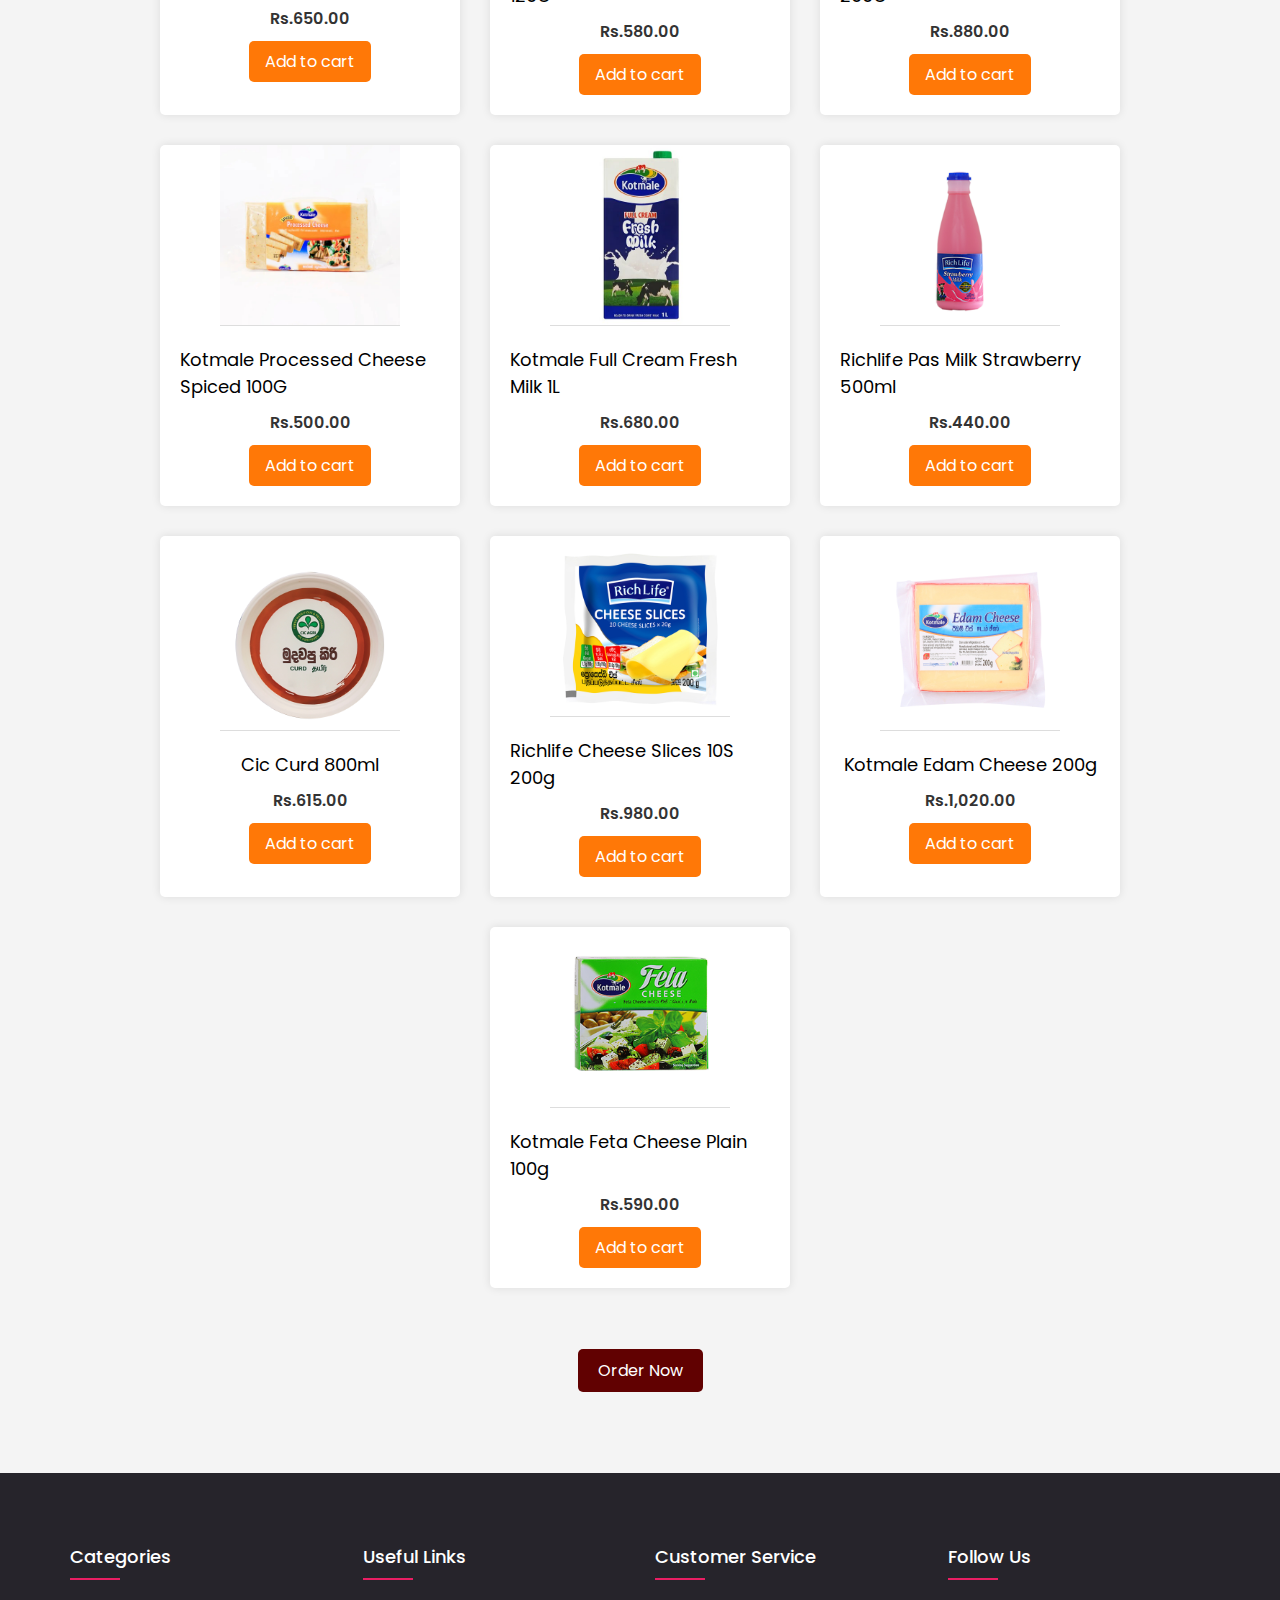
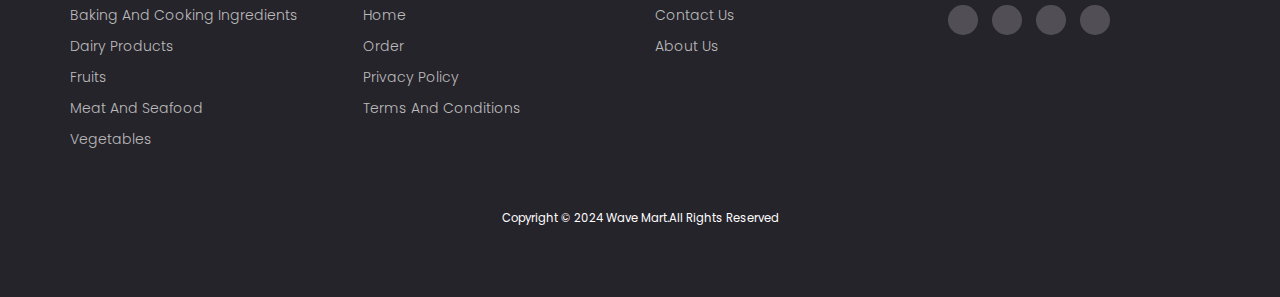
<file: Dairy Product.html>
<!DOCTYPE html>
<html lang="en">
<head>
    <meta charset="UTF-8">
    <meta name="viewport" content="width=device-width, initial-scale=1.0">
    <title>Dairy Product Page</title>
    <link rel="stylesheet" href="Dairy%20Product.css">
    <link rel="stylesheet" href="reset.css">
    <link rel="stylesheet" href="https://fonts.googleapis.com/css2?family=Material+Symbols+Outlined:opsz,wght,FILL,GRAD@24,400,0,0">
    <link rel="stylesheet" href="https://cdnjs.cloudflare.com/ajax/libs/font-awesome/6.5.2/css/all.min.css" integrity="sha512-SnH5WK+bZxgPHs44uWIX+LLJAJ9/2PkPKZ5QiAj6Ta86w+fsb2TkcmfRyVX3pBnMFcV7oQPJkl9QevSCWr3W6A==" crossorigin="anonymous" referrerpolicy="no-referrer" >
    <!--Box icons-->
    <link rel="stylesheet" href="https://cdn.jsdelivr.net/npm/boxicons@latest/css/boxicons.min.css">
    <link href='Images/favicon_io/favicon-32x32.png' rel='icon' type='image/x-icon'>
</head>
<body>
    <header>
        <!--Header section starts-->
        <nav class="navbar">
            <a href="#" class="logo">WaveM<span>art.</span></a>
    
            <!--Search Bar-->
            <form class="search-bar">
                <input type="text" id="search-box" placeholder="Search Here...">
                <label for="search-box" class="fas fa-search"></label>
            </form>
    
            <ul class="nav-links">
                <li><a href="Index.html">Home</a></li>
                <li><a href="About.html">About</a></li>
    
                <!--dropdown menu-->
                <li class="dropdown">
                    <a href="">Products</a>
                    <ul class="dropdown-content">
                        <li><a href="Dairy%20Product.html">Dairy Products</a></li>
                        <li><a href="Vegetables.html">Vegetables</a></li>
                        <li><a href="Fruits.html">Fruits</a></li>
                        <li><a href="Meat%20and%20Seafood.html">Meat and Seafood</a></li>
                        <li><a href="Baking%20and%20Cooking.html">Baking and Cooking</a></li>
                    </ul>
                </li>
                <li><a href="Order.html">Order</a></li>
                <li><a href="Loyalty%20Registration.html">Loyalty registration</a></li>
            </ul>
            <span id="menu-btn" class="material-symbols-outlined">menu</span>
            <span id="close-btn" class="material-symbols-outlined">close</span>
        </nav>
        <a href="Order.html" class="cart-icon">
            <i class="fas fa-shopping-cart"></i>
        </a>

    </header>
    
    <!--Header section ends-->

    


        <!--Banner section-->
        <div class="banner">
            <div class="banner-content">
                <h1>Fresh Dairy Products</h1>
                <p>Quality you can taste</p>
            </div>
        </div>

        <!--Dairy Products-->
        <main>
            <div class="heading">
                <h2>Our Products</h2>
            </div>

            <div class="diary-section">
                <div class="diary-item">
                    <img src="Images/Dairy%20Products/choco%20milk.jpg" alt="Diary Product">
                    <div class="diary-details">
                        <h3 class="product-name">Richlife Pas Milk Chocolate 500ml</h3>
                        <p class="product-price">Rs.440.00</p>
                        <a href= "Order.html" class="add-to-cart-btn">Add to cart</a>
                    </div>
                </div>
            
                <div class="diary-item">
                    <img src="Images/Dairy%20Products/Set%20Yoghurt.jpg" alt="Diary Product">
                    <div class="diary-details">
                        <h3 class="product-name">Newdale Set Yoghurt Strawberry 80g</h3>
                        <p class="product-price">Rs.80.00</p>
                        <a href= "Order.html" class="add-to-cart-btn">Add to cart</a>
                    </div>
                </div>

                <div class="diary-item">
                    <img src="Images/Dairy%20Products/Butter.jpg" alt="Diary Product">
                    <div class="diary-details">
                        <h3 class="product-name">Pelwatta Butter 200g</h3>
                        <p class="product-price">Rs.850.00</p>
                        <a href= "Order.html" class="add-to-cart-btn">Add to cart</a>
                    </div>
                </div>

                <div class="diary-item">
                    <img src="Images/Dairy%20Products/Whip%20Cream.jpg" alt="Diary Product">
                    <div class="diary-details">
                        <h3 class="product-name">Anchor Whip/Cream T/Pack 250ml</h3>
                        <p class="product-price">Rs.1,050.00</p>
                        <a href= "Order.html" class="add-to-cart-btn">Add to cart</a>
                    </div>
                </div>

                <div class="diary-item">
                    <img src="Images/Dairy%20Products/Happy%20cow.jpg" alt="Diary Product">
                    <div class="diary-details">
                        <h3 class="product-name">H/Cow Cheese Portion Regular 200g</h3>
                        <p class="product-price">Rs.1,790.00</p>
                        <a href= "Order.html" class="add-to-cart-btn">Add to cart</a>
                    </div>
                </div>

                <div class="diary-item">
                    <img src="Images/Dairy%20Products/yoghurt%20drink.jpg" alt="Diary Product">
                    <div class="diary-details">
                        <h3 class="product-name">Anchor D/Yoghurt Vanilla 180ml</h3>
                        <p class="product-price">Rs.160.00</p>
                        <a href= "Order.html" class="add-to-cart-btn">Add to cart</a>
                    </div>
                </div>

                <div class="diary-item">
                    <img src="Images/Dairy%20Products/curd.jpg" alt="Diary Product">
                    <div class="diary-details">
                        <h3 class="product-name">Kotmale Curd 900G</h3>
                        <p class="product-price">Rs.650.00</p>
                        <a href= "Order.html" class="add-to-cart-btn">Add to cart</a>
                    </div>
                </div>

                <div class="diary-item">
                    <img src="Images/Dairy%20Products/low%20fat%20wedges.jpg" alt="Diary Product">
                    <div class="diary-details">
                        <h3 class="product-name">Kotmale Wedges Low Fat 120G</h3>
                        <p class="product-price">Rs.580.00</p>
                        <a href= "Order.html" class="add-to-cart-btn">Add to cart</a>
                    </div>
                </div>

                <div class="diary-item">
                    <img src="Images/Dairy%20Products/paneer.jpg" alt="Diary Product">
                    <div class="diary-details">
                        <h3 class="product-name">Kotmale Cheese Paneer 200G</h3>
                        <p class="product-price">Rs.880.00</p>
                        <a href= "Order.html" class="add-to-cart-btn">Add to cart</a>
                    </div>
                </div>

                <div class="diary-item">
                    <img src="Images/Dairy%20Products/spice%20cheese.jpg" alt="Diary Product">
                    <div class="diary-details">
                        <h3 class="product-name">Kotmale Processed Cheese Spiced 100G</h3>
                        <p class="product-price">Rs.500.00</p>
                        <a href= "Order.html" class="add-to-cart-btn">Add to cart</a>
                    </div>
                </div>

                <div class="diary-item">
                    <img src="Images/Dairy%20Products/kotmale-full-cream-fresh-milk.jpg" alt="Diary Product">
                    <div class="diary-details">
                        <h3 class="product-name">Kotmale Full Cream Fresh Milk 1L</h3>
                        <p class="product-price">Rs.680.00</p>
                        <a href= "Order.html" class="add-to-cart-btn">Add to cart</a>
                    </div>
                </div>

                <div class="diary-item">
                    <img src="Images/Dairy%20Products/strawberry%20drink.jpg" alt="Diary Product">
                    <div class="diary-details">
                        <h3 class="product-name">Richlife Pas Milk Strawberry 500ml</h3>
                        <p class="product-price">Rs.440.00</p>
                        <a href= "Order.html" class="add-to-cart-btn">Add to cart</a>
                    </div>
                </div>

                <div class="diary-item">
                    <img src="Images/Dairy%20Products/Cic%20curd.jpg" alt="Diary Product">
                    <div class="diary-details">
                        <h3 class="product-name">Cic Curd 800ml</h3>
                        <p class="product-price">Rs.615.00</p>
                        <a href= "Order.html" class="add-to-cart-btn">Add to cart</a>
                    </div>
                </div>

                <div class="diary-item">
                    <img src="Images/Dairy%20Products/Richlife%20cheese%20slices.jpg" alt="Diary Product">
                    <div class="diary-details">
                        <h3 class="product-name">Richlife Cheese Slices 10S 200g</h3>
                        <p class="product-price">Rs.980.00</p>
                        <a href= "Order.html" class="add-to-cart-btn">Add to cart</a>
                    </div>
                </div>

                <div class="diary-item">
                    <img src="Images/Dairy%20Products/kotmale%20edam%20cheese.jpg" alt="Diary Product">
                    <div class="diary-details">
                        <h3 class="product-name">Kotmale Edam Cheese 200g</h3>
                        <p class="product-price">Rs.1,020.00</p>
                        <a href= "Order.html" class="add-to-cart-btn">Add to cart</a>
                    </div>
                </div>

                <div class="diary-item">
                    <img src="Images/Dairy%20Products/kotmale%20feta%20cheese%20plain.jpg" alt="Diary Product">
                    <div class="diary-details">
                        <h3 class="product-name">Kotmale Feta Cheese Plain 100g</h3>
                        <p class="product-price">Rs.590.00</p>
                        <a href= "Order.html" class="add-to-cart-btn">Add to cart</a>
                    </div>
                </div>

                <div class="order-link">
                    <a href="order.html">Order Now</a>
                </div>

            </div>
        </main>
     <!--Footer section starts-->

    <footer class="footer">
        <div class="container">
            <div class="row">
                <div class="footer-col">
                    <h4>Categories</h4>
                    <ul>
                        <li><a href="Baking%20and%20Cooking.html">Baking and Cooking Ingredients</a></li>
                        <li><a href="Dairy%20Product.html">Dairy Products</a></li>
                        <li><a href="Fruits.html">Fruits</a></li>
                        <li><a href= "Meat%20and%20Seafood.html">Meat and Seafood</a></li>
                        <li><a href="Vegetables.html">Vegetables</a></li>
                    </ul>
                </div>

                <div class="footer-col">
                    <h4>Useful Links</h4>
                    <ul>
                        <li><a href="Index.html">Home</a></li>
                        <li><a href="Order.html">Order</a></li>
                        <li><a href="#">Privacy Policy</a></li>
                        <li><a href="#">Terms and Conditions</a></li>
                    </ul>
                </div>

                <div class="footer-col">
                    <h4>Customer Service</h4>
                    <ul>
                        <li><a href="About.html">Contact Us</a></li>
                        <li><a href="About.html">About Us</a></li>
                    </ul>
                </div>

                <div class="footer-col">
                    <h4>Follow Us</h4>
                    <div class="social-links">
                        <a href="https://web.facebook.com/"><i class="fab fa-facebook"></i></a>
                        <a href="https://x.com/?lang=en"><i class="fab fa-twitter"></i></a>
                        <a href="https://www.instagram.com/"><i class="fab fa-instagram"></i></a>
                        <a href="https://lk.linkedin.com/"><i class="fab fa-linkedin-in"></i></a>
                    </div>
                </div>
            </div>
            <div class="copyright">
                <p >Copyright &copy; 2024 Wave Mart.All Rights Reserved</p>
            </div>
        </div>
    </footer>

    <!--Footer section ends-->

    <script src="script.js"></script>
</body>
</html>
</file>
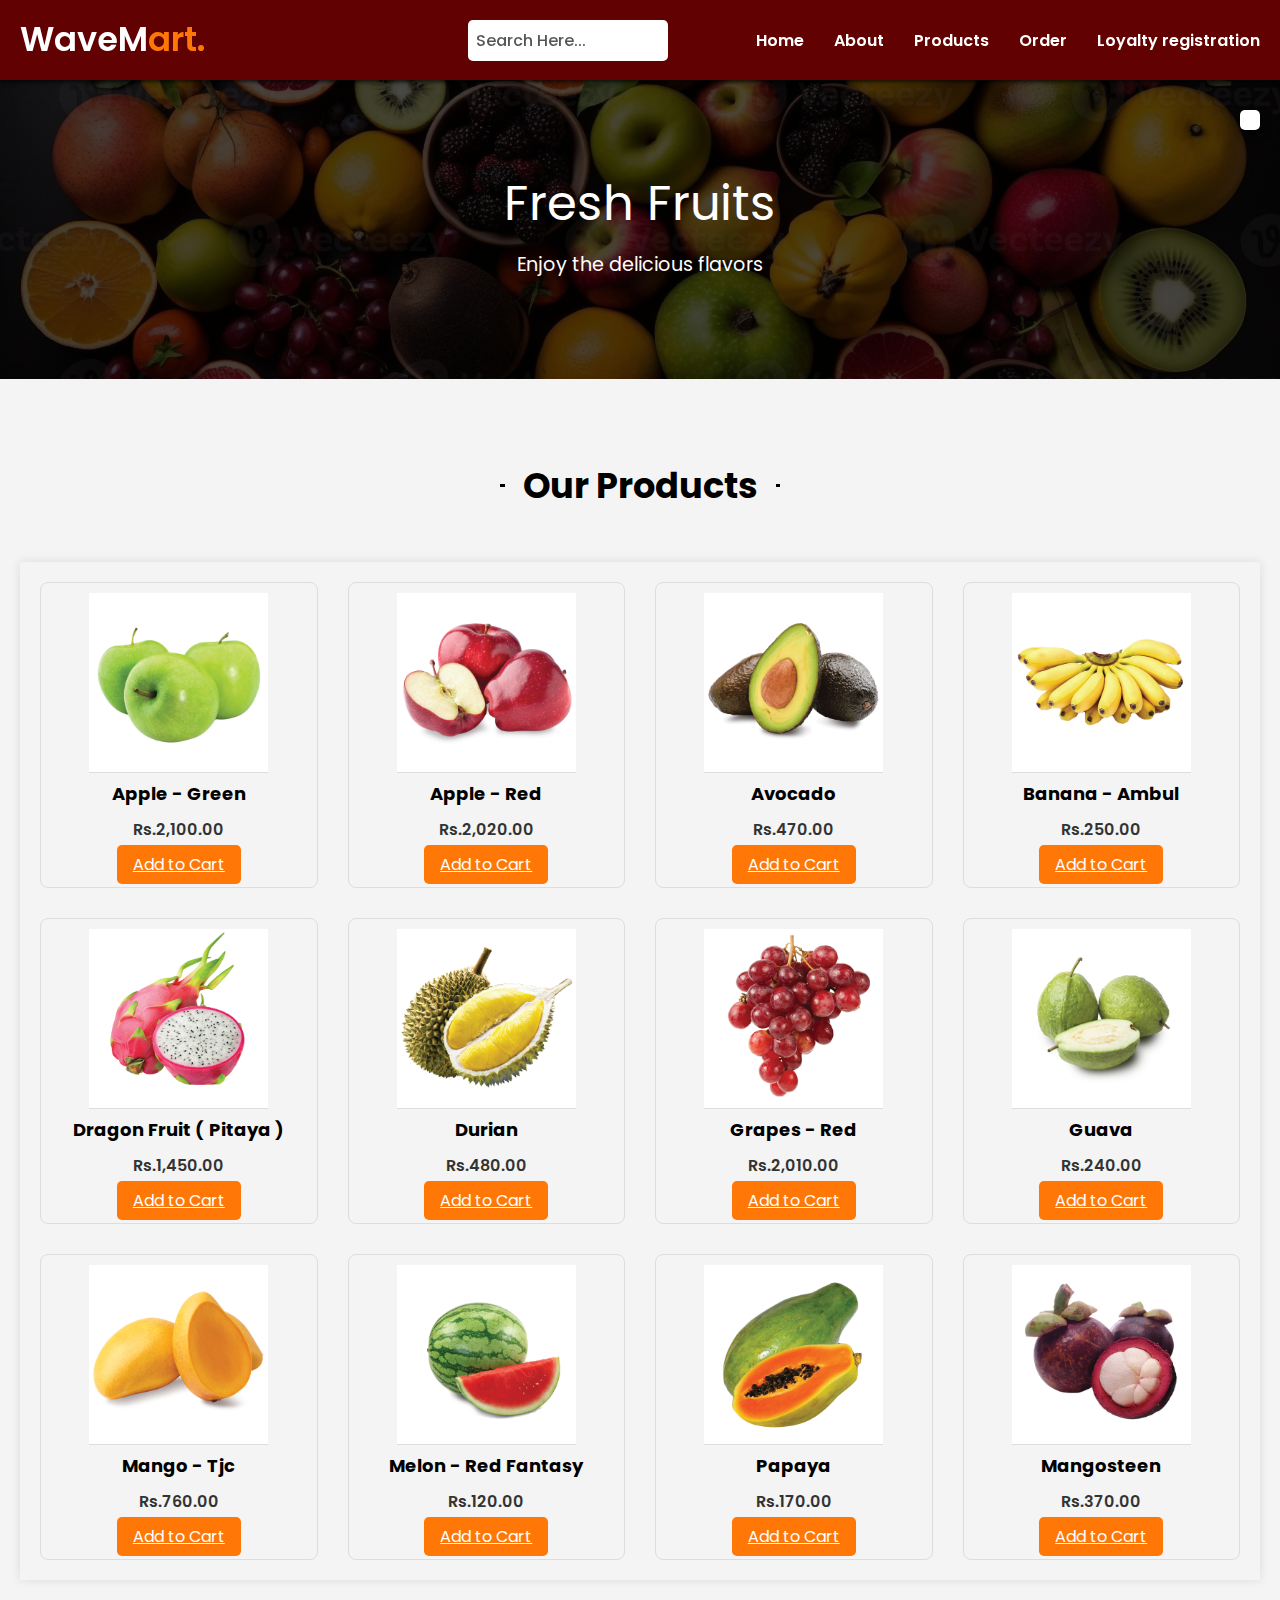
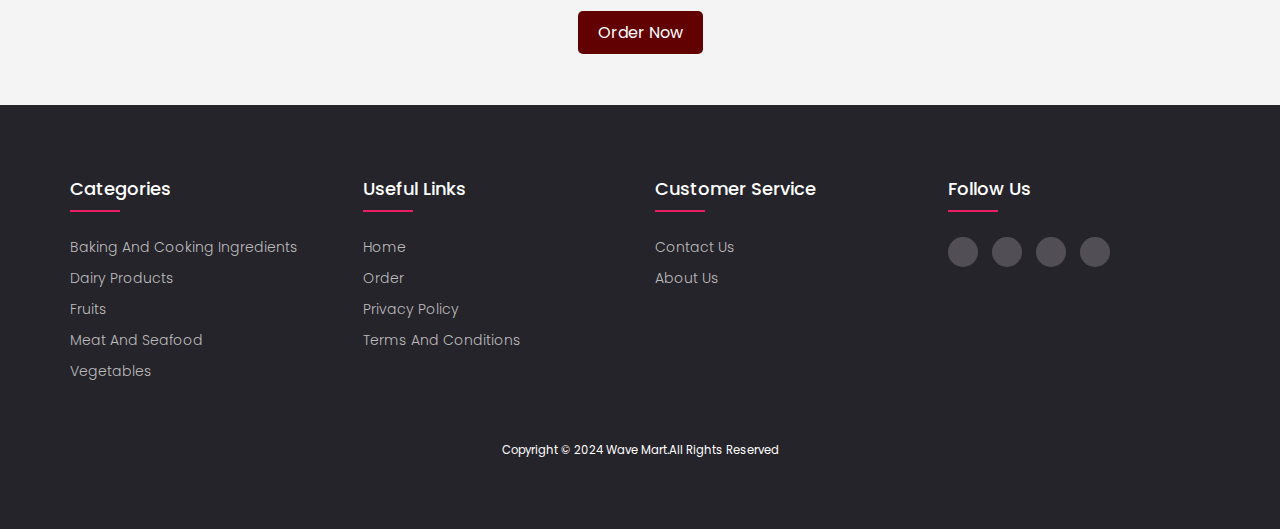
<file: Fruits.html>
<!DOCTYPE html>
<html lang="en">
<head>
    <meta charset="UTF-8">
    <meta name="viewport" content="width=device-width, initial-scale=1.0">
    <title>Fruits</title>
    <link rel="stylesheet" href="Fruits.css">
    <link rel="stylesheet" href="reset.css">
    <link rel="stylesheet" href="https://fonts.googleapis.com/css2?family=Material+Symbols+Outlined:opsz,wght,FILL,GRAD@24,400,0,0">
    <link rel="stylesheet" href="https://cdnjs.cloudflare.com/ajax/libs/font-awesome/6.5.2/css/all.min.css" integrity="sha512-SnH5WK+bZxgPHs44uWIX+LLJAJ9/2PkPKZ5QiAj6Ta86w+fsb2TkcmfRyVX3pBnMFcV7oQPJkl9QevSCWr3W6A==" crossorigin="anonymous" referrerpolicy="no-referrer" >
    <!--Box icons-->
    <link rel="stylesheet" href="https://cdn.jsdelivr.net/npm/boxicons@latest/css/boxicons.min.css">
    <link href='Images/favicon_io/favicon-32x32.png' rel='icon' type='image/x-icon'>
</head>
<body>
    <header>
        <!--Header section starts-->
        <nav class="navbar">
            <a href="#" class="logo">WaveM<span>art.</span></a>
    
            <!--Search Bar-->
            <form class="search-bar">
                <input type="text" id="search-box" placeholder="Search Here...">
                <label for="search-box" class="fas fa-search"></label>
            </form>
    
            <ul class="nav-links">
                <li><a href="Index.html">Home</a></li>
                <li><a href="About.html">About</a></li>
    
                <!--dropdown menu-->
                <li class="dropdown">
                    <a href="">Products</a>
                    <ul class="dropdown-content">
                        <li><a href="Dairy%20Product.html">Dairy Products</a></li>
                        <li><a href="Vegetables.html">Vegetables</a></li>
                        <li><a href="Fruits.html">Fruits</a></li>
                        <li><a href="Meat%20and%20Seafood.html">Meat and Seafood</a></li>
                        <li><a href="Baking%20and%20Cooking.html">Baking and Cooking</a></li>
                    </ul>
                </li>
                <li><a href="Order.html">Order</a></li>
                <li><a href="Loyalty%20Registration.html">Loyalty registration</a></li>
            </ul>
            <span id="menu-btn" class="material-symbols-outlined">menu</span>
            <span id="close-btn" class="material-symbols-outlined">close</span>
        </nav>
        <a href="Order.html" class="cart-icon">
            <i class="fas fa-shopping-cart"></i>
        </a>

    </header>

    <!--Banner Section-->
    <div class="banner">
        <div class="banner-content">
            <h1>Fresh Fruits</h1>
            <p>Enjoy the delicious flavors</p>
        </div>
    </div>

    <div class="heading">
        <h2>Our Products</h2>
    </div>

    <main>
        <!--Fruits Grid-->
        <div class="fruits-grid">
            <div class="grid-container">
                <div class="grid-item">
                    <img src="Images/Fruits/green%20apples.jpg" alt="Green Apple">
                    <p class="product-name">Apple - Green</p>
                    <p class="product-price">Rs.2,100.00</p>
                    <a href= "Order.html" class="add-to-cart-btn">Add to Cart</a>
                </div>

                <div class="grid-item">
                    <img src="Images/Fruits/red%20apple.jpg" alt="Red Apple">
                    <p class="product-name">Apple - Red</p>
                    <p class="product-price">Rs.2,020.00</p>
                    <a href= "Order.html" class="add-to-cart-btn">Add to Cart</a>
                </div>
                
                <div class="grid-item">
                    <img src="Images/Fruits/avacado.jpg" alt="Avocado">
                    <p class="product-name">Avocado</p>
                    <p class="product-price">Rs.470.00</p>
                    <a href= "Order.html" class="add-to-cart-btn">Add to Cart</a>
                </div>

                <div class="grid-item">
                    <img src="Images/Fruits/banana.jpg" alt="Banana">
                    <p class="product-name">Banana - Ambul</p>
                    <p class="product-price">Rs.250.00</p>
                    <a href= "Order.html" class="add-to-cart-btn">Add to Cart</a>
                </div>

                <div class="grid-item">
                    <img src="Images/Fruits/dragon%20fruit.jpg" alt="Dragon Fruit">
                    <p class="product-name">Dragon Fruit ( Pitaya )</p>
                    <p class="product-price">Rs.1,450.00</p>
                    <a href= "Order.html" class="add-to-cart-btn">Add to Cart</a>
                </div>

                <div class="grid-item">
                    <img src="Images/Fruits/durian.jpg" alt="Durian">
                    <p class="product-name">Durian</p>
                    <p class="product-price">Rs.480.00</p>
                    <a href= "Order.html" class="add-to-cart-btn">Add to Cart</a>
                </div>

                <div class="grid-item">
                    <img src="Images/Fruits/grapes.jpg" alt="Grapes">
                    <p class="product-name">Grapes - Red</p>
                    <p class="product-price">Rs.2,010.00</p>
                    <a href= "Order.html" class="add-to-cart-btn">Add to Cart</a>
                </div>

                <div class="grid-item">
                    <img src="Images/Fruits/guava.jpg" alt="Guava">
                    <p class="product-name">Guava</p>
                    <p class="product-price">Rs.240.00</p>
                    <a href= "Order.html" class="add-to-cart-btn">Add to Cart</a>
                </div>

                <div class="grid-item">
                    <img src="Images/Fruits/mango.jpg" alt="Mango">
                    <p class="product-name">Mango - Tjc</p>
                    <p class="product-price">Rs.760.00</p>
                    <a href= "Order.html" class="add-to-cart-btn">Add to Cart</a>
                </div>

                <div class="grid-item">
                    <img src="Images/Fruits/watermelon.jpg" alt="watermelon">
                    <p class="product-name">Melon - Red Fantasy</p>
                    <p class="product-price">Rs.120.00</p>
                    <a href= "Order.html" class="add-to-cart-btn">Add to Cart</a>
                </div>

                <div class="grid-item">
                    <img src="Images/Fruits/papaya.jpg" alt="Papaya">
                    <p class="product-name">Papaya</p>
                    <p class="product-price">Rs.170.00</p>
                    <a href= "Order.html" class="add-to-cart-btn">Add to Cart</a>
                </div>

                <div class="grid-item">
                    <img src="Images/Fruits/magosteen.jpg" alt="Mangosteen">
                    <p class="product-name">Mangosteen</p>
                    <p class="product-price">Rs.370.00</p>
                    <a href= "Order.html" class="add-to-cart-btn">Add to Cart</a>
                </div>



            </div>
        </div>
        
        <div class="order-link">
            <a href="order.html">Order Now</a>
        </div>
    </main>

    <!--Footer section starts-->

    <footer class="footer">
        <div class="container">
            <div class="row">
                <div class="footer-col">
                    <h4>Categories</h4>
                    <ul>
                        <li><a href="Baking%20and%20Cooking.html">Baking and Cooking Ingredients</a></li>
                        <li><a href="Dairy%20Product.html">Dairy Products</a></li>
                        <li><a href="Fruits.html">Fruits</a></li>
                        <li><a href= "Meat%20and%20Seafood.html">Meat and Seafood</a></li>
                        <li><a href="Vegetables.html">Vegetables</a></li>
                    </ul>
                </div>

                <div class="footer-col">
                    <h4>Useful Links</h4>
                    <ul>
                        <li><a href="Index.html">Home</a></li>
                        <li><a href="Order.html">Order</a></li>
                        <li><a href="#">Privacy Policy</a></li>
                        <li><a href="#">Terms and Conditions</a></li>
                    </ul>
                </div>

                <div class="footer-col">
                    <h4>Customer Service</h4>
                    <ul>
                        <li><a href="About.html">Contact Us</a></li>
                        <li><a href="About.html">About Us</a></li>
                    </ul>
                </div>

                <div class="footer-col">
                    <h4>Follow Us</h4>
                    <div class="social-links">
                        <a href="https://web.facebook.com/"><i class="fab fa-facebook"></i></a>
                        <a href="https://x.com/?lang=en"><i class="fab fa-twitter"></i></a>
                        <a href="https://www.instagram.com/"><i class="fab fa-instagram"></i></a>
                        <a href="https://lk.linkedin.com/"><i class="fab fa-linkedin-in"></i></a>
                    </div>
                </div>
            </div>
            <div class="copyright">
                <p >Copyright &copy; 2024 Wave Mart.All Rights Reserved</p>
            </div>
        </div>
    </footer>

    <!--Footer section ends-->

    <script src="script.js"></script>
</body>
</html>
</file>
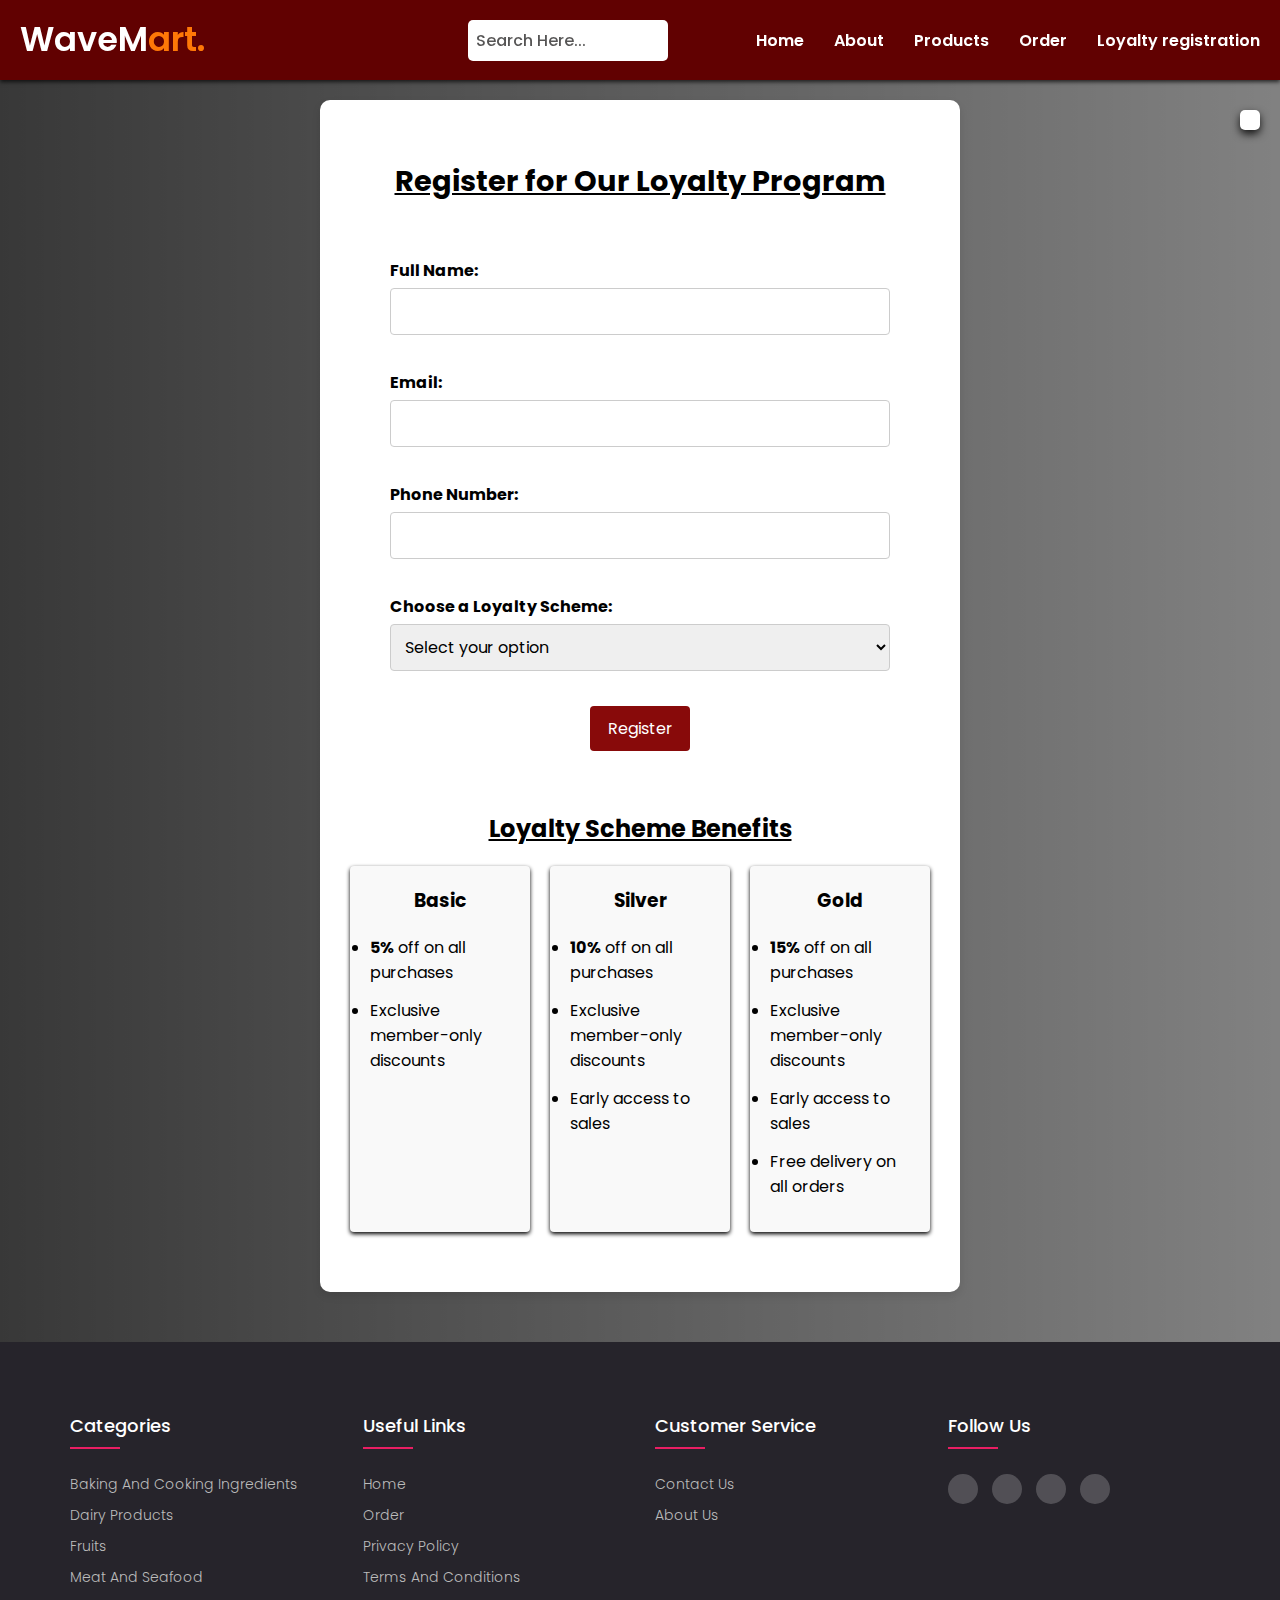
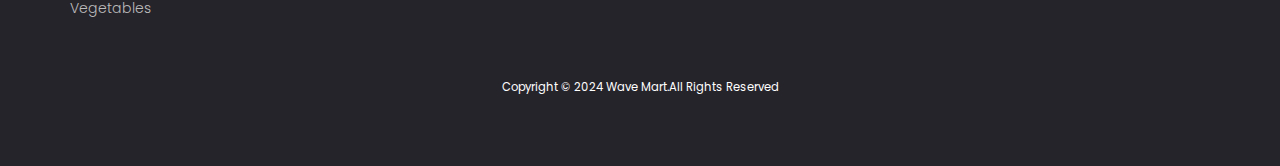
<file: Loyalty Registration.html>
<!DOCTYPE html>
<html lang="en">
<head>
    <meta charset="UTF-8">
    <meta name="viewport" content="width=device-width, initial-scale=1.0">
    <title>Loyalty Registration</title>
    <link rel="stylesheet" href="Loyalty%20Registration.css">
    <link rel="stylesheet" href="https://fonts.googleapis.com/css2?family=Material+Symbols+Outlined:opsz,wght,FILL,GRAD@24,400,0,0">
    <link rel="stylesheet" href="https://cdnjs.cloudflare.com/ajax/libs/font-awesome/6.5.2/css/all.min.css" integrity="sha512-SnH5WK+bZxgPHs44uWIX+LLJAJ9/2PkPKZ5QiAj6Ta86w+fsb2TkcmfRyVX3pBnMFcV7oQPJkl9QevSCWr3W6A==" crossorigin="anonymous" referrerpolicy="no-referrer" >
    <!--Box icons-->
    <link rel="stylesheet" href="https://cdn.jsdelivr.net/npm/boxicons@latest/css/boxicons.min.css">
    <link href='Images/favicon_io/favicon-32x32.png' rel='icon' type='image/x-icon'>
</head>
<body>

    <header>
        <!--Header section starts-->
        <nav class="navbar">
            <a href="#" class="logo">WaveM<span>art.</span></a>
    
            <!--Search Bar-->
            <form class="search-bar">
                <input type="text" id="search-box" placeholder="Search Here...">
                <label for="search-box" class="fas fa-search"></label>
            </form>
    
            <ul class="nav-links">
                <li><a href="Index.html">Home</a></li>
                <li><a href="About.html">About</a></li>
    
                <!--dropdown menu-->
                <li class="dropdown">
                    <a href="">Products</a>
                    <ul class="dropdown-content">
                        <li><a href="Dairy%20Product.html">Dairy Products</a></li>
                        <li><a href="Vegetables.html">Vegetables</a></li>
                        <li><a href="Fruits.html">Fruits</a></li>
                        <li><a href="Meat%20and%20Seafood.html">Meat and Seafood</a></li>
                        <li><a href="Baking%20and%20Cooking.html">Baking and Cooking</a></li>
                    </ul>
                </li>
                <li><a href="Order.html">Order</a></li>
                <li><a href="Loyalty%20Registration.html">Loyalty registration</a></li>
            </ul>
            <span id="menu-btn" class="material-symbols-outlined">menu</span>
            <span id="close-btn" class="material-symbols-outlined">close</span>
        </nav>
        <a href="Order.html" class="cart-icon">
            <i class="fas fa-shopping-cart"></i>
        </a>

    </header>
    
    <!--Header section ends-->

        <!--Registration Section-->

        <main class="loyalty-registration-container">
            <div class="registration-form-section">
                <h2>Register for Our Loyalty Program</h2>
                <form class="registration-form">
                    <label for="name">Full Name:</label>
                    <input type="text" id="name" name="name" required>
    
                    <label for="email">Email:</label>
                    <input type="email" id="email" name="email" required>
    
                    <label for="phone">Phone Number:</label>
                    <input type="tel" id="phone" name="phone" required>
    
                    <label for="loyalty-scheme">Choose a Loyalty Scheme:</label>
                    <select id="loyalty-scheme" name="loyalty-scheme" required>
                        <option value="" disabled selected>Select your option</option>
                        <option value="basic">Basic</option>
                        <option value="silver">Silver</option>
                        <option value="gold">Gold</option>
                    </select>
    
                    <button type="submit" class="submit-btn">Register</button>
                </form>
            </div>
    
            <!--Benefits Section-->

            <div class="benefits-section">
                <h2>Loyalty Scheme Benefits</h2>
                <div class="benefits">
                    <div class="scheme">
                        <h3>Basic</h3>
                        <ul>
                            <li><span>5%</span> off on all purchases</li>
                            <li>Exclusive member-only discounts</li>
                        </ul>
                    </div>
                    <div class="scheme">
                        <h3>Silver</h3>
                        <ul>
                            <li><span>10%</span> off on all purchases</li>
                            <li>Exclusive member-only discounts</li>
                            <li>Early access to sales</li>
                        </ul>
                    </div>
                    <div class="scheme">
                        <h3>Gold</h3>
                        <ul>
                            <li><span>15%</span> off on all purchases</li>
                            <li>Exclusive member-only discounts</li>
                            <li>Early access to sales</li>
                            <li>Free delivery on all orders</li>
                        </ul>
                    </div>
                </div>
            </div>
        </main>
    
    <!--Footer section starts-->

    <footer class="footer">
        <div class="container">
            <div class="row">
                <div class="footer-col">
                    <h4>Categories</h4>
                    <ul>
                        <li><a href="Baking%20and%20Cooking.html">Baking and Cooking Ingredients</a></li>
                        <li><a href="Dairy%20Product.html">Dairy Products</a></li>
                        <li><a href="Fruits.html">Fruits</a></li>
                        <li><a href= "Meat%20and%20Seafood.html">Meat and Seafood</a></li>
                        <li><a href="Vegetables.html">Vegetables</a></li>
                    </ul>
                </div>

                <div class="footer-col">
                    <h4>Useful Links</h4>
                    <ul>
                        <li><a href="Index.html">Home</a></li>
                        <li><a href="Order.html">Order</a></li>
                        <li><a href="#">Privacy Policy</a></li>
                        <li><a href="#">Terms and Conditions</a></li>
                    </ul>
                </div>

                <div class="footer-col">
                    <h4>Customer Service</h4>
                    <ul>
                        <li><a href="About.html">Contact Us</a></li>
                        <li><a href="About.html">About Us</a></li>
                    </ul>
                </div>

                <div class="footer-col">
                    <h4>Follow Us</h4>
                    <div class="social-links">
                        <a href="https://web.facebook.com/"><i class="fab fa-facebook"></i></a>
                        <a href="https://x.com/?lang=en"><i class="fab fa-twitter"></i></a>
                        <a href="https://www.instagram.com/"><i class="fab fa-instagram"></i></a>
                        <a href="https://lk.linkedin.com/"><i class="fab fa-linkedin-in"></i></a>
                    </div>
                </div>
            </div>
            <div class="copyright">
                <p >Copyright &copy; 2024 Wave Mart.All Rights Reserved</p>
            </div>
        </div>
    </footer>

    <!--Footer section ends-->

    <script src="script.js"></script>
</body>
</html>
</file>
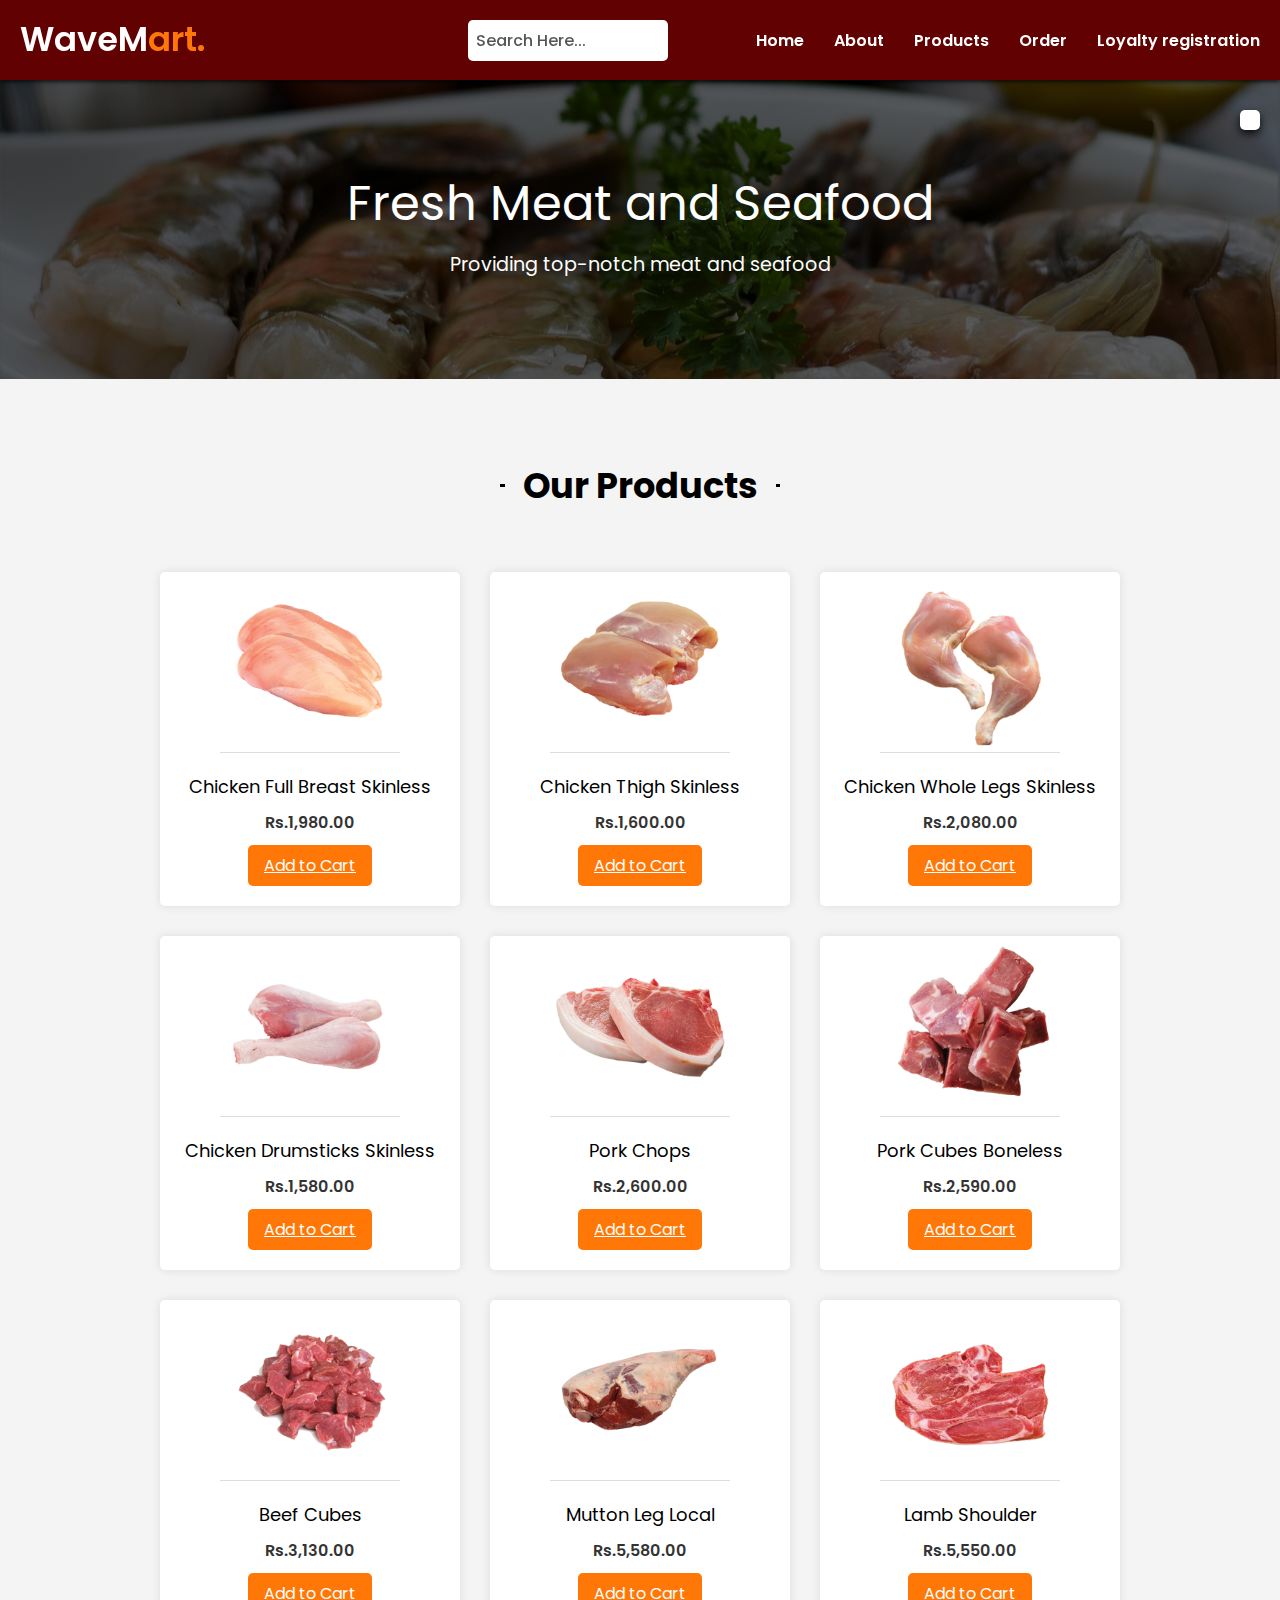
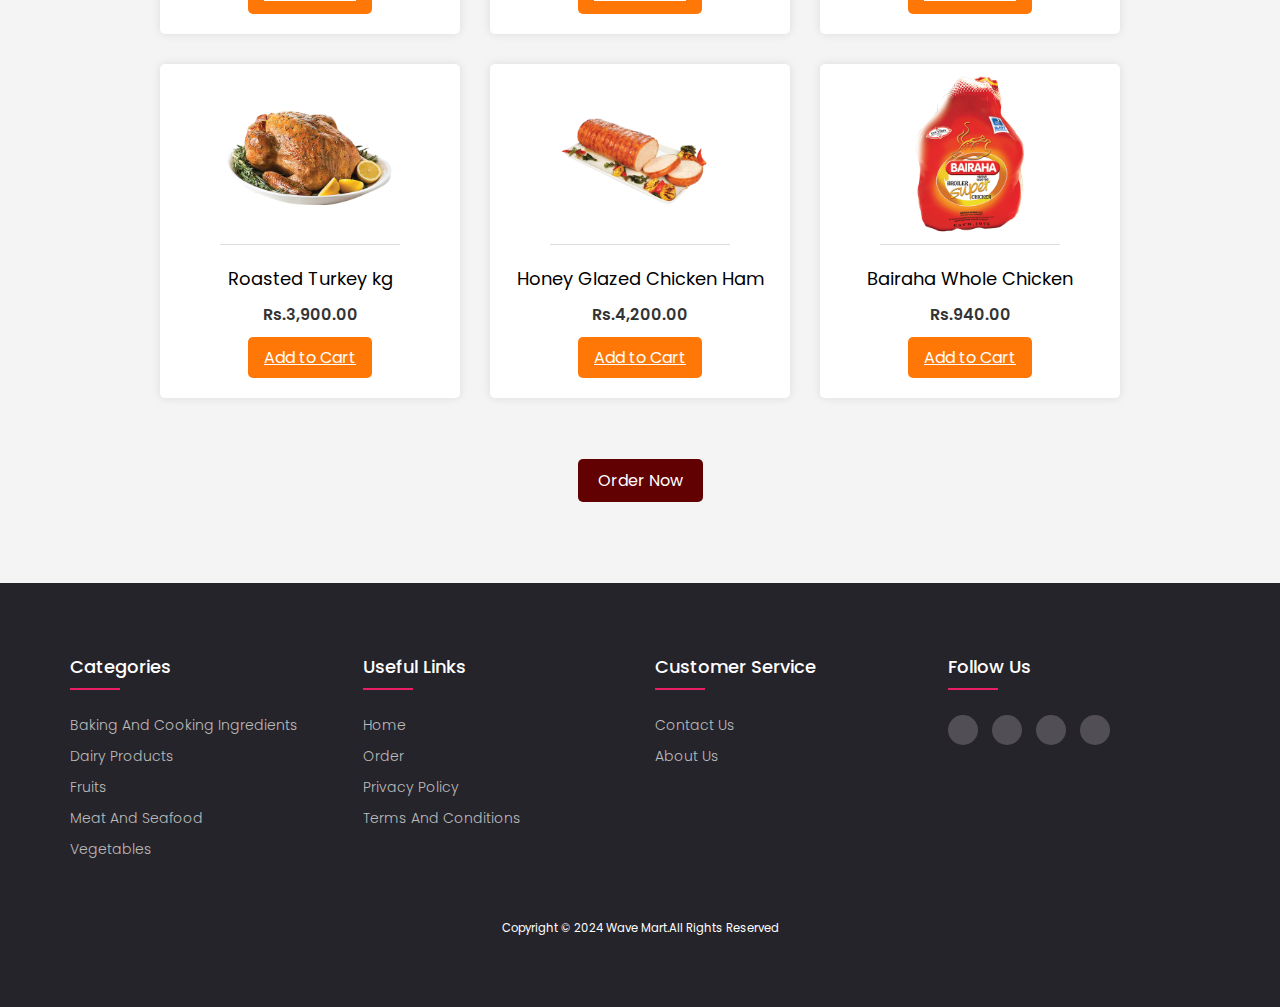
<file: Meat and Seafood.html>
<!DOCTYPE html>
<html lang="en">
<head>
    <meta charset="UTF-8">
    <meta name="viewport" content="width=device-width, initial-scale=1.0">
    <title>Meat and Seafood</title>
    <link rel="stylesheet" href="Meat%20and%20Seafood.css">
    <link rel="stylesheet" href="reset.css">
    <link rel="stylesheet" href="https://fonts.googleapis.com/css2?family=Material+Symbols+Outlined:opsz,wght,FILL,GRAD@24,400,0,0">
    <link rel="stylesheet" href="https://cdnjs.cloudflare.com/ajax/libs/font-awesome/6.5.2/css/all.min.css" integrity="sha512-SnH5WK+bZxgPHs44uWIX+LLJAJ9/2PkPKZ5QiAj6Ta86w+fsb2TkcmfRyVX3pBnMFcV7oQPJkl9QevSCWr3W6A==" crossorigin="anonymous" referrerpolicy="no-referrer">
    <!--Box icons-->
    <link rel="stylesheet" href="https://cdn.jsdelivr.net/npm/boxicons@latest/css/boxicons.min.css">
    <link href='Images/favicon_io/favicon-32x32.png' rel='icon' type='image/x-icon'>
</head>

<body>
    <header>
        <!--Header section starts-->
        <nav class="navbar">
            <a href="#" class="logo">WaveM<span>art.</span></a>
    
            <!--Search Bar-->
            <form class="search-bar">
                <input type="text" id="search-box" placeholder="Search Here...">
                <label for="search-box" class="fas fa-search"></label>
            </form>
    
            <ul class="nav-links">
                <li><a href="Index.html">Home</a></li>
                <li><a href="About.html">About</a></li>
    
                <!--dropdown menu-->
                <li class="dropdown">
                    <a href="">Products</a>
                    <ul class="dropdown-content">
                        <li><a href="Dairy%20Product.html">Dairy Products</a></li>
                        <li><a href="Vegetables.html">Vegetables</a></li>
                        <li><a href="Fruits.html">Fruits</a></li>
                        <li><a href="Meat%20and%20Seafood.html">Meat and Seafood</a></li>
                        <li><a href="Baking%20and%20Cooking.html">Baking and Cooking</a></li>
                    </ul>
                </li>
                <li><a href="Order.html">Order</a></li>
                <li><a href="Loyalty%20Registration.html">Loyalty registration</a></li>
            </ul>
            <span id="menu-btn" class="material-symbols-outlined">menu</span>
            <span id="close-btn" class="material-symbols-outlined">close</span>
        </nav>
        <a href="Order.html" class="cart-icon">
            <i class="fas fa-shopping-cart"></i>
        </a>

    </header>
    
    <!--Header section ends-->

    <!--Banner section-->
    <div class="banner">
        <div class="banner-content">
            <h1>Fresh Meat and Seafood</h1>
            <p>Providing top-notch meat and seafood</p>
        </div>
    </div>

    <!-- Meat and Seafood -->
    <main>
        <div class="heading">
            <h2>Our Products</h2>
        </div>

    
        <div class="meat-section">
            <div class="meat-item">
                <img src="Images/Meat%20and%20Seafood/Chicken%20Full%20Breast%20Skinless.jpg" alt="Chicken Full Breast Skinless">
                <div class="meat-details">
                    <h3 class="product-name">Chicken Full Breast Skinless</h3>
                    <p class="product-price">Rs.1,980.00</p>
                    <a href= "Order.html" class="add-to-cart-btn">Add to Cart</a>
                </div>
            </div>
        
            <div class="meat-item">
                <img src="Images/Meat%20and%20Seafood/Chicken%20Thigh%20Skinless.jpg" alt="Chicken Thigh Skinless">
                <div class="meat-details">
                    <h3 class="product-name">Chicken Thigh Skinless</h3>
                    <p class="product-price">Rs.1,600.00</p>
                    <a href= "Order.html" class="add-to-cart-btn">Add to Cart</a>
                </div>
            </div>

            <div class="meat-item">
                <img src="Images/Meat%20and%20Seafood/Chicken%20Whole%20Legs%20Skinless.jpg" alt="Chicken Whole Legs Skinless">
                <div class="meat-details">
                    <h3 class="product-name">Chicken Whole Legs Skinless</h3>
                    <p class="product-price">Rs.2,080.00</p>
                    <a href= "Order.html" class="add-to-cart-btn">Add to Cart</a>
                </div>
            </div>

            <div class="meat-item">
                <img src="Images/Meat%20and%20Seafood/Chicken%20Drumsticks%20Skinless.jpg" alt="Chicken Drumsticks Skinless">
                <div class="meat-details">
                    <h3 class="product-name">Chicken Drumsticks Skinless</h3>
                    <p class="product-price">Rs.1,580.00</p>
                    <a href= "Order.html" class="add-to-cart-btn">Add to Cart</a>
                </div>
            </div>

            <div class="meat-item">
                <img src="Images/Meat%20and%20Seafood/Pork%20Chops.jpg" alt="Pork Chops">
                <div class="meat-details">
                    <h3 class="product-name">Pork Chops</h3>
                    <p class="product-price">Rs.2,600.00</p>
                    <a href= "Order.html" class="add-to-cart-btn">Add to Cart</a>
                </div>
            </div>

            <div class="meat-item">
                <img src="Images/Meat%20and%20Seafood/Pork%20Cubes%20Boneless.jpg" alt="Pork Cubes Boneless">
                <div class="meat-details">
                    <h3 class="product-name">Pork Cubes Boneless</h3>
                    <p class="product-price">Rs.2,590.00</p>
                    <a href= "Order.html" class="add-to-cart-btn">Add to Cart</a>
                </div>
            </div>

            <div class="meat-item">
                <img src="Images/Meat%20and%20Seafood/Beef%20Cubes.jpg" alt="Beef Cubes">
                <div class="meat-details">
                    <h3 class="product-name">Beef Cubes</h3>
                    <p class="product-price">Rs.3,130.00</p>
                    <a href= "Order.html" class="add-to-cart-btn">Add to Cart</a>
                </div>
            </div>

            <div class="meat-item">
                <img src="Images/Meat%20and%20Seafood/Mutton%20Leg%20Local.jpg" alt="Mutton Leg Local">
                <div class="meat-details">
                    <h3 class="product-name">Mutton Leg Local</h3>
                    <p class="product-price">Rs.5,580.00</p>
                    <a href= "Order.html" class="add-to-cart-btn">Add to Cart</a>
                </div>
            </div>

            <div class="meat-item">
                <img src="Images/Meat%20and%20Seafood/Lamb%20Shoulder.jpg" alt="Lamb Shoulder">
                <div class="meat-details">
                    <h3 class="product-name">Lamb Shoulder</h3>
                    <p class="product-price">Rs.5,550.00</p>
                    <a href= "Order.html" class="add-to-cart-btn">Add to Cart</a>
                </div>
            </div>

            <div class="meat-item">
                <img src="Images/Meat%20and%20Seafood/Roasted%20Turkey%20kg.jpg" alt="Roasted Turkey kg">
                <div class="meat-details">
                    <h3 class="product-name">Roasted Turkey kg</h3>
                    <p class="product-price">Rs.3,900.00</p>
                    <a href= "Order.html" class="add-to-cart-btn">Add to Cart</a>
                </div>
            </div>

            <div class="meat-item">
                <img src="Images/Meat%20and%20Seafood/Honey%20Glazed%20Chicken%20Ham.jpg" alt="Honey Glazed Chicken Ham">
                <div class="meat-details">
                    <h3 class="product-name">Honey Glazed Chicken Ham</h3>
                    <p class="product-price">Rs.4,200.00</p>
                    <a href= "Order.html" class="add-to-cart-btn">Add to Cart</a>
                </div>
            </div>

            <div class="meat-item">
                <img src="Images/Meat%20and%20Seafood/Bairaha%20Whole%20Chicken.jpg" alt="Bairaha Whole Chicken">
                <div class="meat-details">
                    <h3 class="product-name">Bairaha Whole Chicken</h3>
                    <p class="product-price">Rs.940.00</p>
                    <a href= "Order.html" class="add-to-cart-btn">Add to Cart</a>
                </div>
            </div>

            <div class="order-link">
                <a href="order.html">Order Now</a>
            </div>

        </div>
    </main>
     <!--Footer section starts-->

    <footer class="footer">
        <div class="container">
            <div class="row">
                <div class="footer-col">
                    <h4>Categories</h4>
                    <ul>
                        <li><a href="Baking%20and%20Cooking.html">Baking and Cooking Ingredients</a></li>
                        <li><a href="Dairy%20Product.html">Dairy Products</a></li>
                        <li><a href="Fruits.html">Fruits</a></li>
                        <li><a href= "Meat%20and%20Seafood.html">Meat and Seafood</a></li>
                        <li><a href="Vegetables.html">Vegetables</a></li>
                    </ul>
                </div>

                <div class="footer-col">
                    <h4>Useful Links</h4>
                    <ul>
                        <li><a href="Index.html">Home</a></li>
                        <li><a href="Order.html">Order</a></li>
                        <li><a href="#">Privacy Policy</a></li>
                        <li><a href="#">Terms and Conditions</a></li>
                    </ul>
                </div>

                <div class="footer-col">
                    <h4>Customer Service</h4>
                    <ul>
                        <li><a href="About.html">Contact Us</a></li>
                        <li><a href="About.html">About Us</a></li>
                    </ul>
                </div>

                <div class="footer-col">
                    <h4>Follow Us</h4>
                    <div class="social-links">
                        <a href="https://web.facebook.com/"><i class="fab fa-facebook"></i></a>
                        <a href="https://x.com/?lang=en"><i class="fab fa-twitter"></i></a>
                        <a href="https://www.instagram.com/"><i class="fab fa-instagram"></i></a>
                        <a href="https://lk.linkedin.com/"><i class="fab fa-linkedin-in"></i></a>
                    </div>
                </div>
            </div>
            <div class="copyright">
                <p >Copyright &copy; 2024 Wave Mart.All Rights Reserved</p>
            </div>
        </div>
    </footer>

    <!--Footer section ends-->

    <script src="script.js"></script>
</body>
</html>
</file>
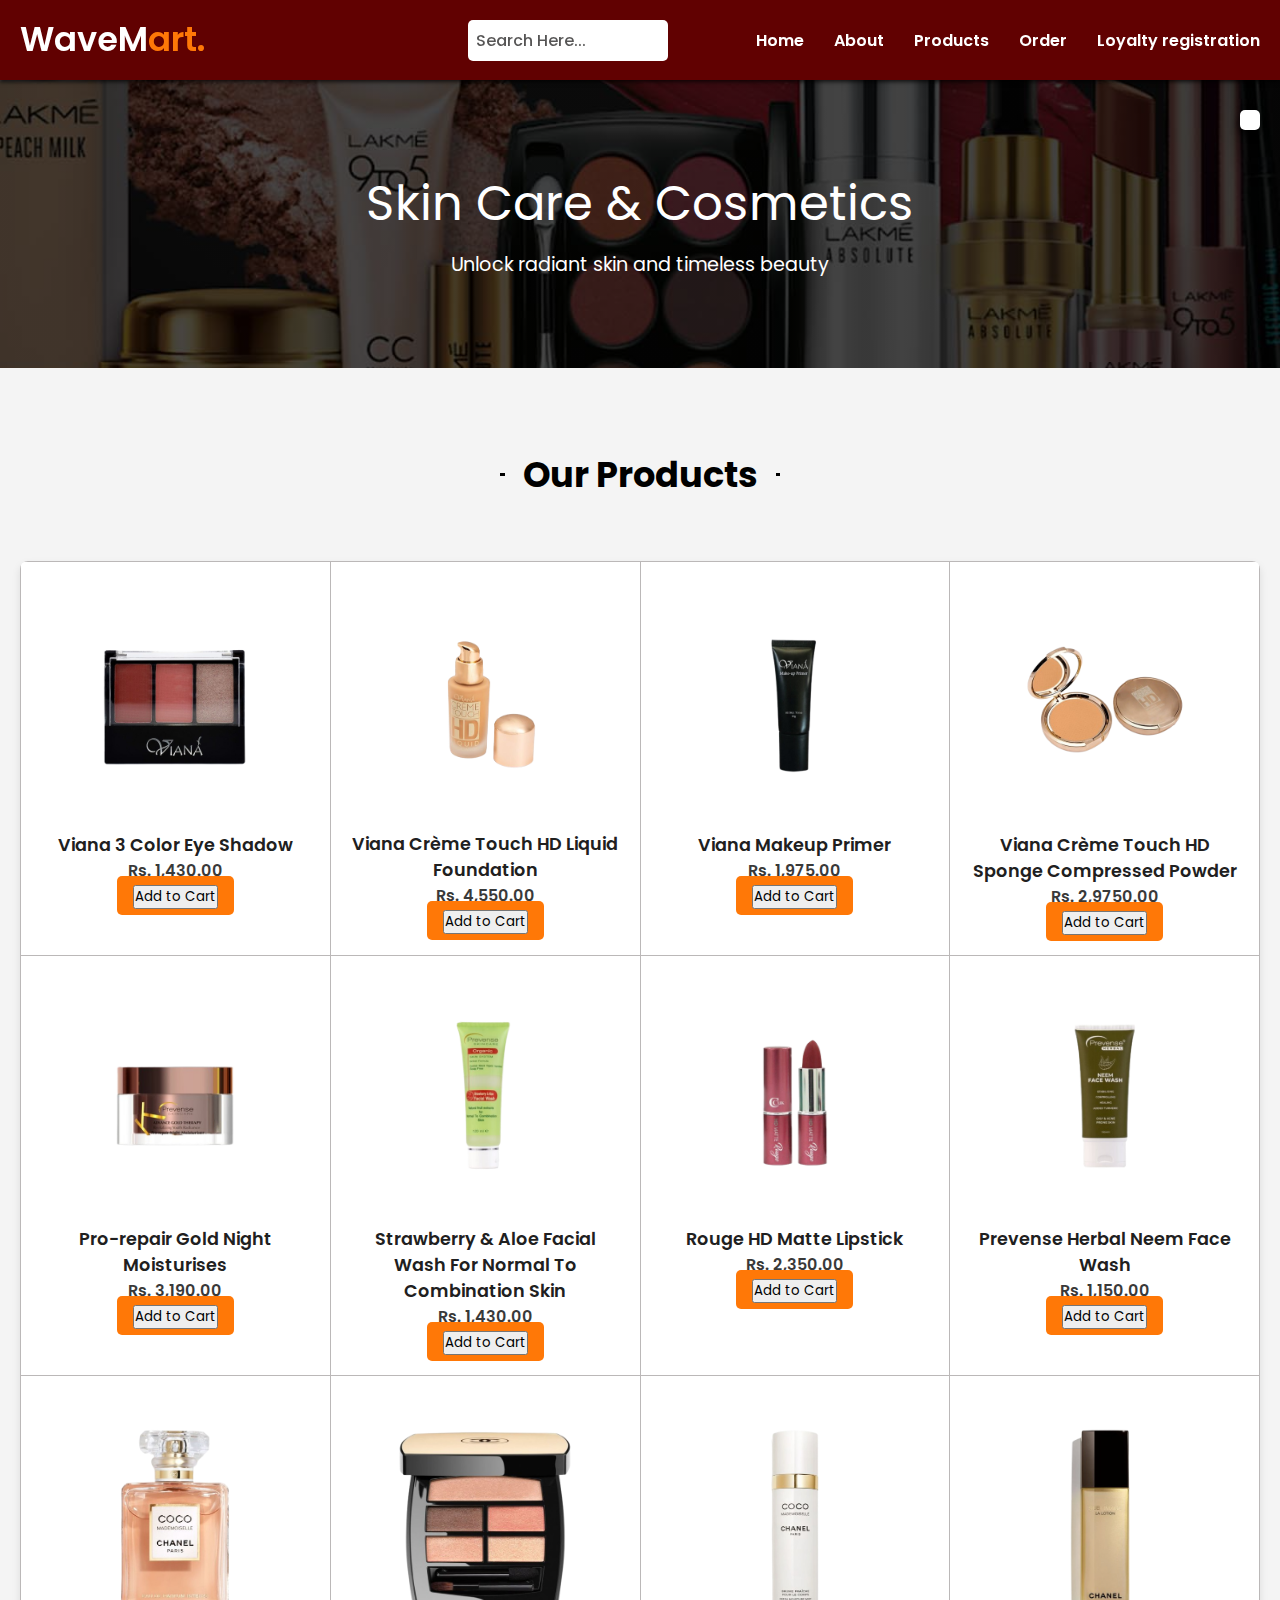
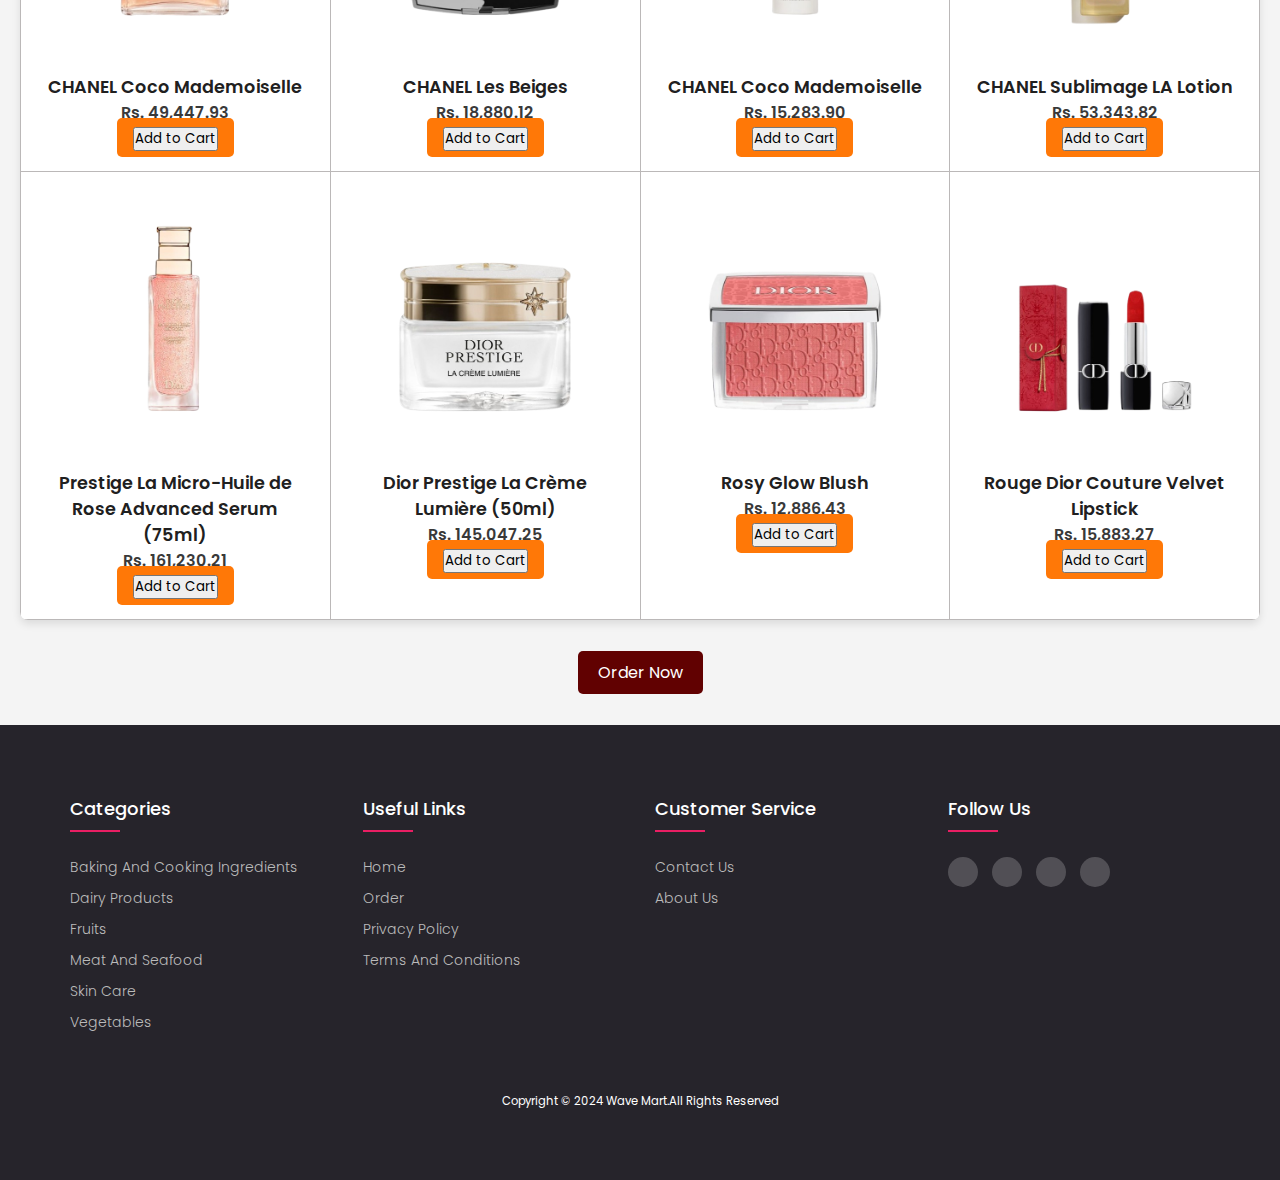
<file: Skin Care.html>
<!DOCTYPE html>
<html lang="en">
<head>
    <meta charset="UTF-8">
    <meta name="viewport" content="width=device-width, initial-scale=1.0">
    <title>Skin Care</title>
    <link rel="stylesheet" href="Skin Care.css">
    <link rel="stylesheet" href="reset.css">
    <link rel="stylesheet" href="https://fonts.googleapis.com/css2?family=Material+Symbols+Outlined:opsz,wght,FILL,GRAD@24,400,0,0">
    <link rel="stylesheet" href="https://cdnjs.cloudflare.com/ajax/libs/font-awesome/6.5.2/css/all.min.css" integrity="sha512-SnH5WK+bZxgPHs44uWIX+LLJAJ9/2PkPKZ5QiAj6Ta86w+fsb2TkcmfRyVX3pBnMFcV7oQPJkl9QevSCWr3W6A==" crossorigin="anonymous" referrerpolicy="no-referrer" />
    <!--Box icons-->
    <link rel="stylesheet" href="https://cdn.jsdelivr.net/npm/boxicons@latest/css/boxicons.min.css">
    <link href='Images\favicon_io\favicon-32x32.png' rel='icon' type='image/x-icon'/>
</head>
<body>
    <header>
        <!------------------------------------------Header section starts----------------------------------->
        <nav class="navbar">
            <a href="#" class="logo">WaveM<span>art.</span></a>
    
            <!-----------------------------------Search Bar--------------------------------------------->
            <form class="search-bar">
                <input type="text" placeholder="Search Here...">
                <label for="search-box" class="fas fa-search"></label>
            </form>
    
            <ul class="nav-links">
                <li><a href="Index.html">Home</a></li>
                <li><a href="About.html">About</a></li>
    
                <!----------------------------------dropdown menu---------------------------------------------->
                <li class="dropdown">
                    <a href="">Products</a>
                    <ul class="dropdown-content">
                        <li><a href="Dairy Product.html">Dairy Products</a></li>
                        <li><a href="Vegetables.html">Vegetables</a></li>
                        <li><a href="Fruits.html">Fruits</a></li>
                        <li><a href="Meat and Seafood.html">Meat and Seafood</a></li>
                        <li><a href="Baking and Cooking.html">Baking and Cooking</a></li>
                        <li><a href="Skin Care.html">Skin Care</a></li>
                    </ul>
                </li>
                <li><a href="Order.html">Order</a></li>
                <li><a href="Loyalty Registration.html">Loyalty registration</a></li>
            </ul>
            <span id="menu-btn" class="material-symbols-outlined">menu</span>
            <span id="close-btn" class="material-symbols-outlined">close</span>
        </nav>
        <a href="Order.html" class="cart-icon">
            <i class="fas fa-shopping-cart"></i>
        </a>

    </header>
    
    <!--Header section ends-->

        <!---------------------------------Banner Section----------------------------------------->
        <section class="banner">
            <div class="banner-content">
                <h1>Skin Care & Cosmetics</h1>
                <p>Unlock radiant skin and timeless beauty</p>
            </div>
        </section>

        <main>

            <section class="heading">
                <h2>Our Products</h2>
            </section>
            
            <div class="product-container">
                <table class="cosmetics-table">
                    <tbody>
                        <tr>
                            <!-- Product 1 -->
                            <td>
                                <div class="product-details">
                                    <img src="Images/Skin Care/3-Color-Eye-Shadow-removebg-preview.png" alt="Cosmetics Product">
                                    <div class="details">
                                        <strong>Viana 3 Color Eye Shadow</strong><br>
                                        <span class="price">Rs. 1,430.00</span><br>
                                        <a href= "Order.html" class="add-to-cart-btn"><button>Add to Cart</button></a>
                                    </div>
                                </div>
                            </td>
                            
                            <!-- Product 2 -->
                            <td>
                                <div class="product-details">
                                    <img src="Images\Skin Care\Liquid-Foundation-Final-removebg-preview.png" alt="Cosmetics Product">
                                    <div class="details">
                                        <strong>Viana Crème Touch HD Liquid Foundation</strong><br>
                                        <span class="price">Rs. 4,550.00</span><br>
                                        <a href= "Order.html" class="add-to-cart-btn"><button>Add to Cart</button></a>
                                    </div>
                                </div>
                            </td>
                            <td>
                                <div class="product-details">
                                    <img src="Images\Skin Care\WhatsApp-Image-2023-07-27-at-09.37.54-removebg-preview.png" alt="Cosmetics Product">
                                    <div class="details">
                                        <strong>Viana Makeup Primer</strong><br>
                                        <span class="price">Rs. 1,975.00</span><br>
                                        <a href= "Order.html" class="add-to-cart-btn"><button>Add to Cart</button></a>
                                    </div>
                                </div>
                            </td>

                            <!-- Product 3 -->
                            <td>
                                <div class="product-details">
                                    <img src="Images\Skin Care\hd-powder-img-removebg-preview.png" alt="Cosmetics Product">
                                    <div class="details">
                                        <strong>Viana Crème Touch HD Sponge Compressed Powder</strong><br>
                                        <span class="price">Rs. 2,9750.00</span><br>
                                        <a href= "Order.html" class="add-to-cart-btn"><button>Add to Cart</button></a>
                                    </div>
                                </div>
                            </td>
                        </tr>

                        <tr>
                            <!-- Product 1 -->
                            <td>
                                <div class="product-details">
                                    <img src="Images\Skin Care\PRO-REPAIR-GOLD-NIGHT-MOISTURISER-1-1-460x460-removebg-preview.png" alt="Cosmetics Product">
                                    <div class="details">
                                        <strong>Pro-repair Gold Night Moisturises</strong><br>
                                        <span class="price">Rs. 3,190.00</span><br>
                                        <a href= "Order.html" class="add-to-cart-btn"><button>Add to Cart</button></a>
                                    </div>
                                </div>
                            </td>
                            
                            <!-- Product 2 -->
                            <td>
                                <div class="product-details">
                                    <img src="Images\Skin Care\P21-460x460-removebg-preview.png" alt="Cosmetics Product">
                                    <div class="details">
                                        <strong>Strawberry & Aloe Facial Wash For Normal To Combination Skin</strong><br>
                                        <span class="price">Rs. 1,430.00</span><br>
                                        <a href= "Order.html" class="add-to-cart-btn"><button>Add to Cart</button></a>
                                    </div>
                                </div>
                            </td>
                            <td>
                                <div class="product-details">
                                    <img src="Images\Skin Care\15-460x460__1_-removebg-preview.png" alt="Cosmetics Product">
                                    <div class="details">
                                        <strong>Rouge HD Matte Lipstick</strong><br>
                                        <span class="price">Rs. 2,350.00</span><br>
                                        <a href= "Order.html" class="add-to-cart-btn"><button>Add to Cart</button></a>
                                    </div>
                                </div>
                            </td>

                            <!-- Product 3 -->
                            <td>
                                <div class="product-details">
                                    <img src="Images\Skin Care\P211-460x460-removebg-preview.png" alt="Cosmetics Product">
                                    <div class="details">
                                        <strong>Prevense Herbal Neem Face Wash</strong><br>
                                        <span class="price">Rs. 1,150.00</span><br>
                                        <a href= "Order.html" class="add-to-cart-btn"><button>Add to Cart</button></a>
                                    </div>
                                </div>
                            </td>
                        </tr>

                        <tr>
                            <!-- Product 1 -->
                            <td>
                                <div class="product-details">
                                    <img src="Images\Skin Care\chanel-coco-mademoiselle-intense-eau-de-parfum-100ml_15162270_25722908_600-removebg-preview.png" alt="Cosmetics Product">
                                    <div class="details">
                                        <strong>CHANEL Coco Mademoiselle</strong><br>
                                        <span class="price">Rs. 49,447.93</span><br>
                                        <a href= "Order.html" class="add-to-cart-btn"><button>Add to Cart</button></a>
                                    </div>
                                </div>
                            </td>
                            
                            <!-- Product 2 -->
                            <td>
                                <div class="product-details">
                                    <img src="Images\Skin Care\chanel-les-beiges-healthy-glow-eye-palette_15924213_48584932_600-removebg-preview.png" alt="Cosmetics Product">
                                    <div class="details">
                                        <strong>CHANEL Les Beiges</strong><br>
                                        <span class="price">Rs. 18,880.12</span><br>
                                        <a href= "Order.html" class="add-to-cart-btn"><button>Add to Cart</button></a>
                                    </div>
                                </div>
                            </td>
                            <td>
                                <div class="product-details">
                                    <img src="Images\Skin Care\chanel-coco-mademoiselle-fresh-moisture-mist-100ml_15187813_25919802_600-removebg-preview.png" alt="Cosmetics Product">
                                    <div class="details">
                                        <strong>CHANEL Coco Mademoiselle</strong><br>
                                        <span class="price">Rs. 15,283.90</span><br>
                                        <a href= "Order.html" class="add-to-cart-btn"><button>Add to Cart</button></a>
                                    </div>
                                </div>
                            </td>

                            <!-- Product 3 -->
                            <td>
                                <div class="product-details">
                                    <img src="Images\Skin Care\chanel-sublimage-la-lotion-lotion-125ml_22459205_48856988_600-removebg-preview.png" alt="Cosmetics Product">
                                    <div class="details">
                                        <strong>CHANEL Sublimage LA Lotion</strong><br>
                                        <span class="price">Rs. 53,343.82</span><br>
                                        <a href= "Order.html" class="add-to-cart-btn"><button>Add to Cart</button></a>
                                    </div>
                                </div>
                            </td>
                        </tr>

                        <tr>
                            <!-- Product 1 -->
                            <td>
                                <div class="product-details">
                                    <img src="Images\Skin Care\dior-prestige-la-micro-huile-de-rose-advanced-serum-75ml_16932243_44014906_600__1_-removebg-preview.png" alt="Cosmetics Product">
                                    <div class="details">
                                        <strong>Prestige La Micro-Huile de Rose Advanced Serum (75ml)</strong><br>
                                        <span class="price">Rs. 161,230.21</span><br>
                                        <a href= "Order.html" class="add-to-cart-btn"><button>Add to Cart</button></a>
                                    </div>
                                </div>
                            </td>
                            
                            <!-- Product 2 -->
                            <td>
                                <div class="product-details">
                                    <img src="Images\Skin Care\dior-dior-prestige-la-creme-lumiere-50ml_19671204_44195002_600-removebg-preview.png" alt="Cosmetics Product">
                                    <div class="details">
                                        <strong>Dior Prestige La Crème Lumière (50ml)</strong><br>
                                        <span class="price">Rs. 145,047.25</span><br>
                                        <a href= "Order.html" class="add-to-cart-btn"><button>Add to Cart</button></a>
                                    </div>
                                </div>
                            </td>
                            <td>
                                <div class="product-details">
                                    <img src="Images\Skin Care\dior-rosy-glow-blush_20071960_49065338_600-removebg-preview.png" alt="Cosmetics Product">
                                    <div class="details">
                                        <strong>Rosy Glow Blush</strong><br>
                                        <span class="price">Rs. 12,886.43</span><br>
                                        <a href= "Order.html" class="add-to-cart-btn"><button>Add to Cart</button></a>
                                    </div>
                                </div>
                            </td>

                            <!-- Product 3 -->
                            <td>
                                <div class="product-details">
                                    <img src="Images\Skin Care\dior-rouge-dior-couture-velvet-lipstick_21495615_48192858_600-removebg-preview.png" alt="Cosmetics Product">
                                    <div class="details">
                                        <strong>Rouge Dior Couture Velvet Lipstick</strong><br>
                                        <span class="price">Rs. 15,883.27</span><br>
                                        <a href= "Order.html" class="add-to-cart-btn"><button>Add to Cart</button></a>
                                    </div>
                                </div>
                            </td>
                        </tr>

                    </tbody>
                </table>
            </div>

            <div class="order-link">
                <a href="order.html">Order Now</a>
            </div>
        </main>
        
<!---------------------------------------------Footer section starts------------------------------------------>

<footer class="footer">
    <section class="container">
        <section class="row">
            <section class="footer-col">
                <h4>Categories</h4>
                <ul>
                    <li><a href="Baking and Cooking.html">Baking and Cooking Ingredients</a></li>
                    <li><a href="Dairy Product.html">Dairy Products</a></li>
                    <li><a href="Fruits.html">Fruits</a></li>
                    <li><a href= "Meat and Seafood">Meat and Seafood</a></li>
                    <li><a href="Skin Care.html">Skin Care</a></li>
                    <li><a href="Vegetables.html">Vegetables</a></li>
                </ul>
            </section>

            <section class="footer-col">
                <h4>Useful Links</h4>
                <ul>
                    <li><a href="Index.html">Home</a></li>
                    <li><a href="Order.html">Order</a></li>
                    <li><a href="#">Privacy Policy</a></li>
                    <li><a href="#">Terms and Conditions</a></li>
                </ul>
            </section>

            <section class="footer-col">
                <h4>Customer Service</h4>
                <ul>
                    <li><a href="About.html">Contact Us</a></li>
                    <li><a href="About.html">About Us</a></li>
                </ul>
            </section>

            <section class="footer-col">
                <h4>Follow Us</h4>
                <section class="social-links">
                    <a href="https://web.facebook.com/"><i class="fab fa-facebook"></i></a>
                    <a href="https://x.com/?lang=en"><i class="fab fa-twitter"></i></a>
                    <a href="https://www.instagram.com/"><i class="fab fa-instagram"></i></a>
                    <a href="https://lk.linkedin.com/"><i class="fab fa-linkedin-in"></i></a>
                </section>
            </section>
        </section>
        <section class="copyright">
            <p >Copyright &copy; 2024 Wave Mart.All Rights Reserved</p>
        </section>
    </section>
</footer>

<!-------------------------------------------Footer section ends---------------------------------------->

<script src="script.js"></script>
</body>
</html>
</file>
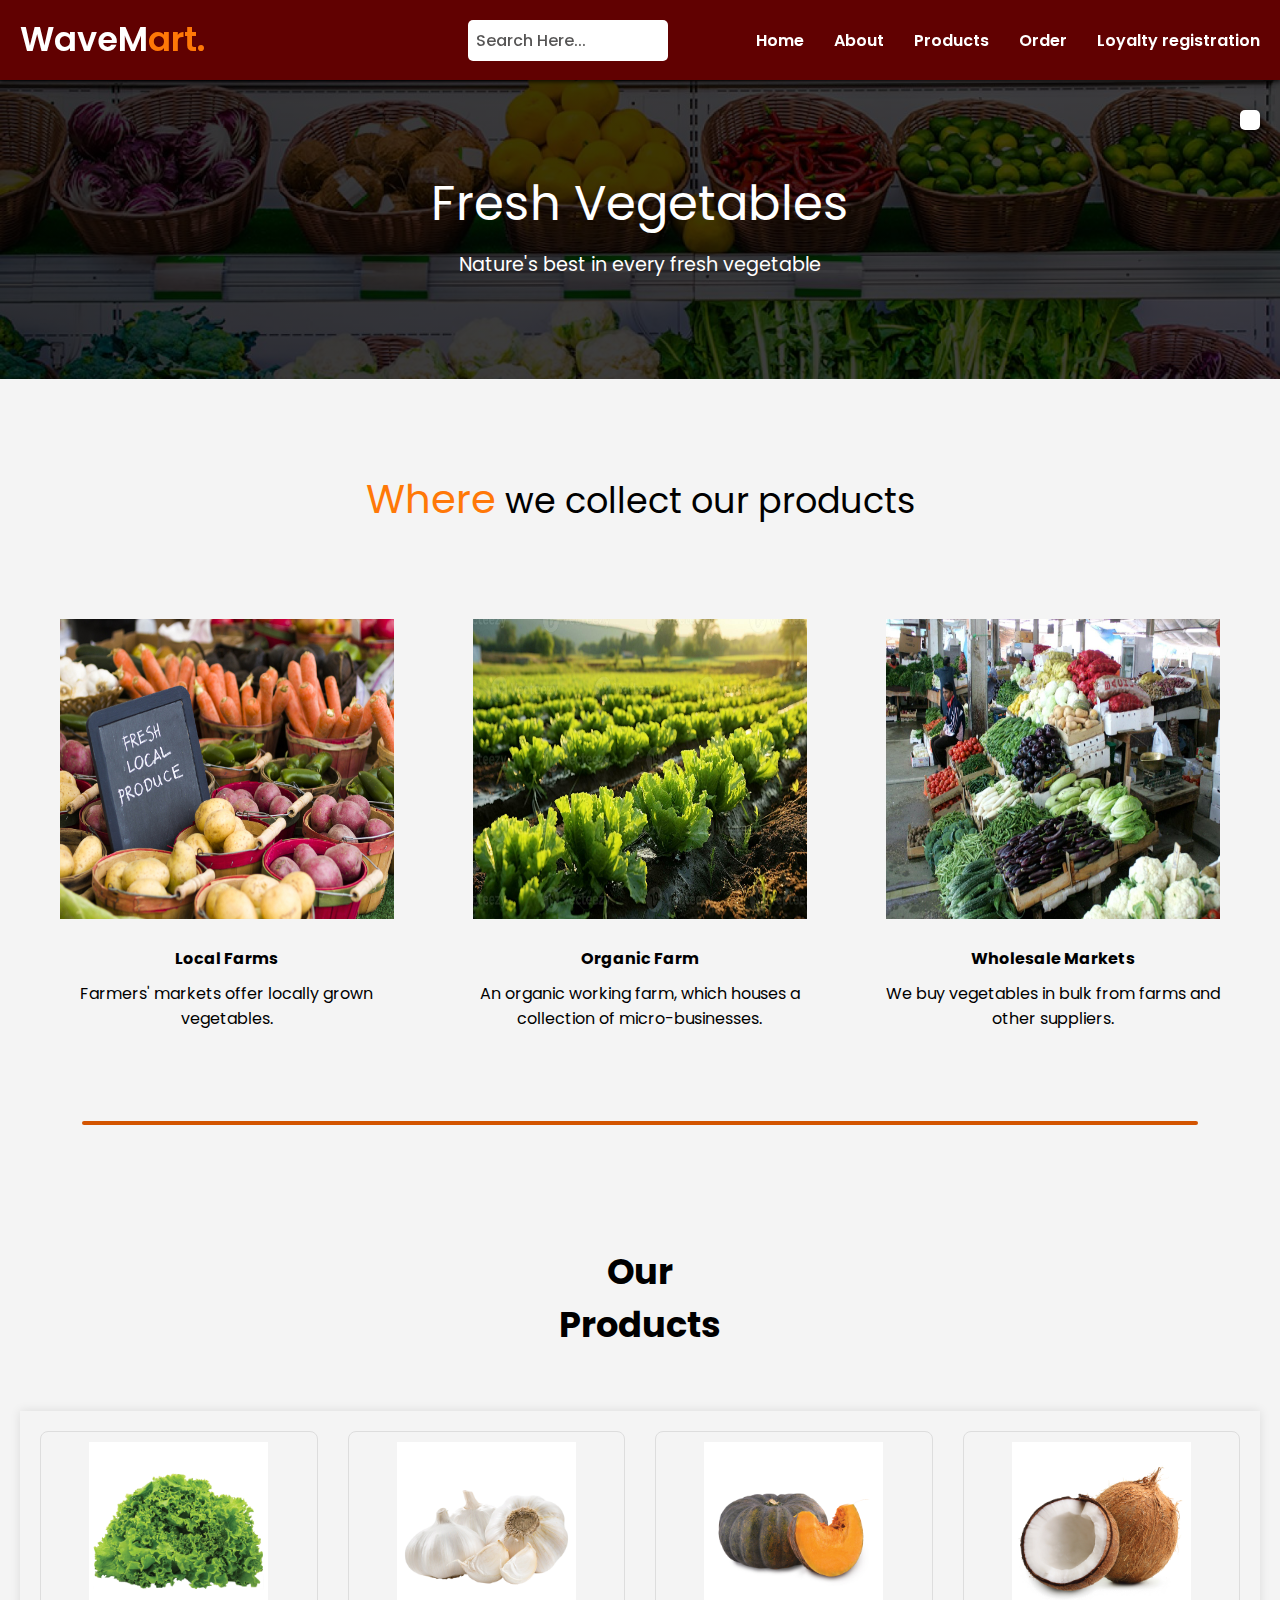
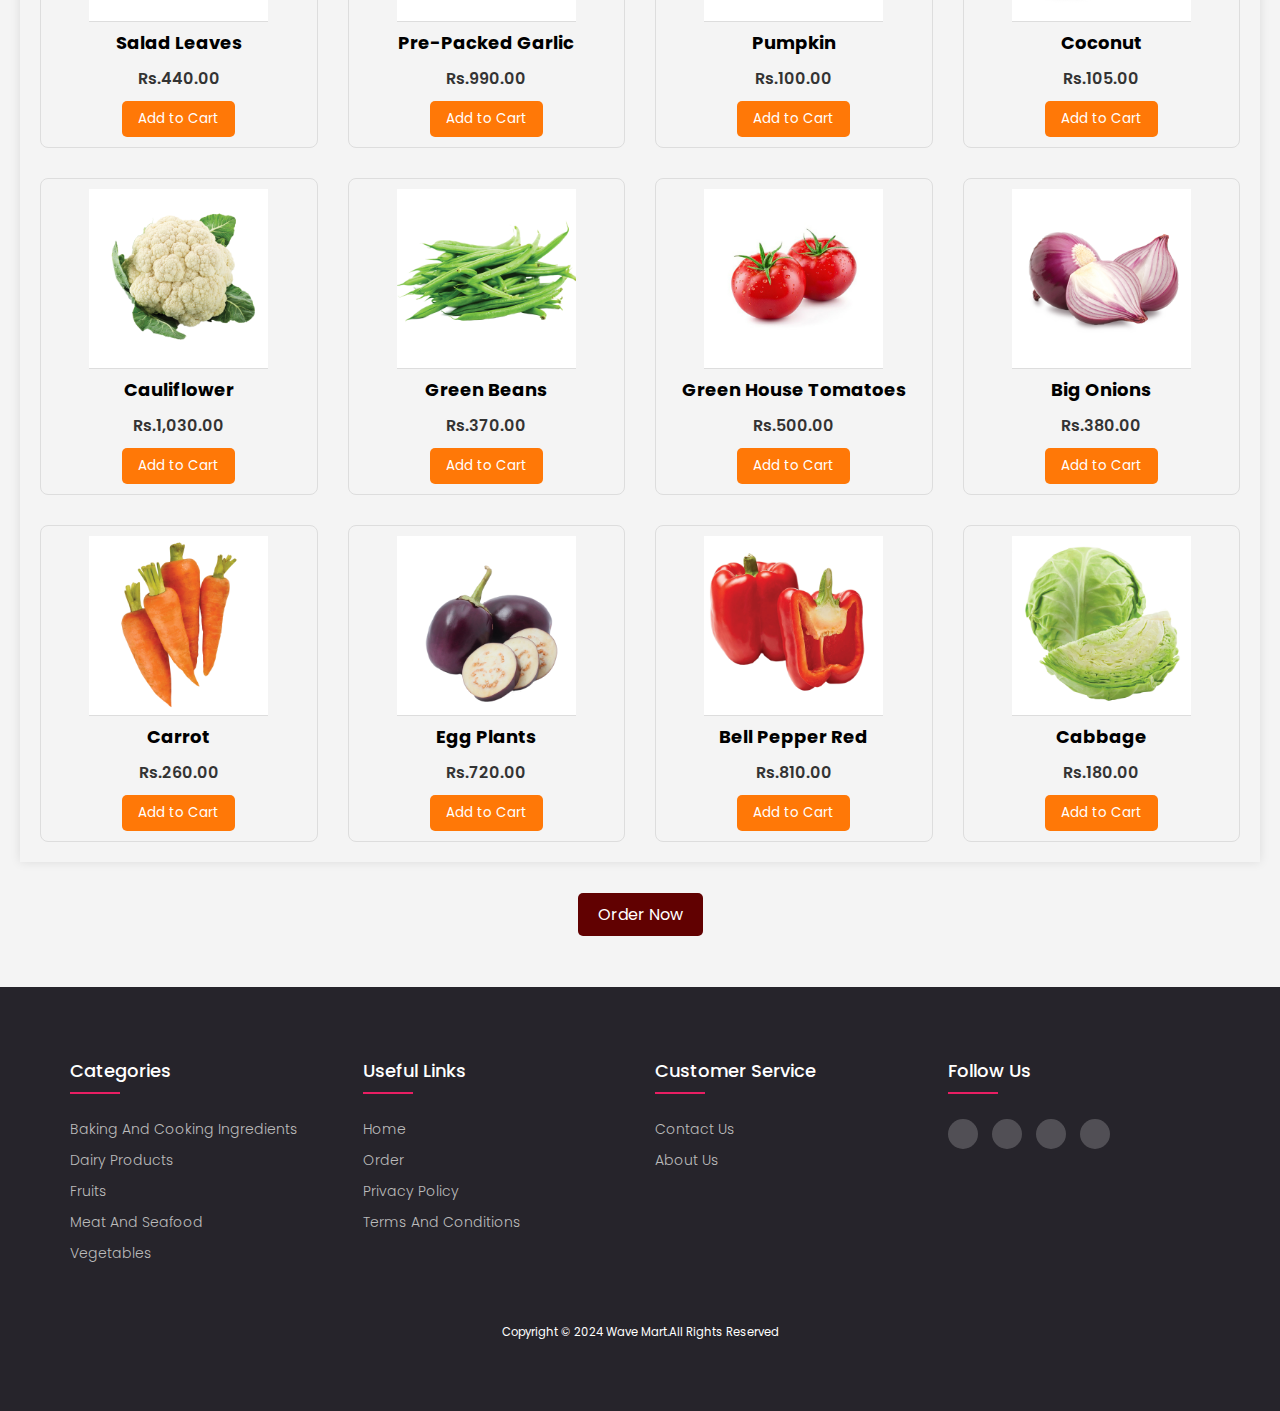
<file: Vegetables.html>
<!DOCTYPE html>
<html lang="en">
<head>
    <meta charset="UTF-8">
    <meta name="viewport" content="width=device-width, initial-scale=1.0">
    <title>Vegetables</title>
    <link rel="stylesheet" href="Vegetables.css">
    <link rel="stylesheet" href="reset.css">
    <link rel="stylesheet" href="https://fonts.googleapis.com/css2?family=Material+Symbols+Outlined:opsz,wght,FILL,GRAD@24,400,0,0">
    <link rel="stylesheet" href="https://cdnjs.cloudflare.com/ajax/libs/font-awesome/6.5.2/css/all.min.css" integrity="sha512-SnH5WK+bZxgPHs44uWIX+LLJAJ9/2PkPKZ5QiAj6Ta86w+fsb2TkcmfRyVX3pBnMFcV7oQPJkl9QevSCWr3W6A==" crossorigin="anonymous" referrerpolicy="no-referrer">
    <!--Box icons-->
    <link rel="stylesheet" href="https://cdn.jsdelivr.net/npm/boxicons@latest/css/boxicons.min.css">
    <link href='Images/favicon_io/favicon-32x32.png' rel='icon' type='image/x-icon'>
</head>
<body>
    <header>
        <!--Header section starts-->
        <nav class="navbar">
            <a href="#" class="logo">WaveM<span>art.</span></a>
    
            <!--Search Bar-->
            <form class="search-bar">
                <input type="text" id="search-box" placeholder="Search Here...">
                <label for="search-box" class="fas fa-search"></label>
            </form>
    
            <ul class="nav-links">
                <li><a href="Index.html">Home</a></li>
                <li><a href="About.html">About</a></li>
    
                <!--dropdown menu-->
                <li class="dropdown">
                    <a href="">Products</a>
                    <ul class="dropdown-content">
                        <li><a href="Dairy%20Product.html">Dairy Products</a></li>
                        <li><a href="Vegetables.html">Vegetables</a></li>
                        <li><a href="Fruits.html">Fruits</a></li>
                        <li><a href="Meat%20and%20Seafood.html">Meat and Seafood</a></li>
                        <li><a href="Baking%20and%20Cooking.html">Baking and Cooking</a></li>
                    </ul>
                </li>
                <li><a href="Order.html">Order</a></li>
                <li><a href="Loyalty%20Registration.html">Loyalty registration</a></li>
            </ul>
            <span id="menu-btn" class="material-symbols-outlined">menu</span>
            <span id="close-btn" class="material-symbols-outlined">close</span>
        </nav>
        <a href="Order.html" class="cart-icon">
            <i class="fas fa-shopping-cart"></i>
        </a>

    </header>
    
    <!--Header section ends-->

        <!--Banner Section-->
        <div class="banner">
            <div class="banner-content">
                <h1>Fresh Vegetables</h1>
                <p>Nature's best in every fresh vegetable</p>
            </div>
        </div>


        <!--Venue Section-->
    <main>
        <h1 class="heading-1"><span>Where</span> we collect our products</h1>
        <div class="venues">
            <div class="venue">
                <img src="Images/Vegetables/farmers-markets.jpg" alt="Venue-1">
                <h3>Local Farms</h3>
                <p>Farmers' markets offer locally grown vegetables.</p>
            </div>

            <div class="venue">
                <img src="Images/Vegetables/cabbage%20farm.jpg" alt="Venue-3">
                <h3>Organic Farm</h3>
                <p>An organic working farm, which houses a collection of micro-businesses.</p>
            </div>

            <div class="venue">
                <img src="Images/Vegetables/wholesale-market.jpg" alt="Venue-2">
                <h3>Wholesale Markets</h3>
                <p>We buy vegetables in bulk from farms and other suppliers.</p>
            </div>
            <hr class="page-divider">
        </div>

        <div class="heading">
            <h2>Our Products</h2>
        </div>
        
        <!--Vegetable Grid-->
        <div class="vegetable-grid">
            <div class="grid-container">
                <div class="grid-item">
                    <img src="Images/Vegetables/salad%20leaves.jpg" alt="Vegetable-1">
                    <p class="product-name">Salad Leaves</p>
                    <p class="product-price">Rs.440.00</p>
                    <a href= "Order.html" class="add-to-cart-btn"><button>Add to Cart</button></a>
                </div>

                <div class="grid-item">
                    <img src="Images/Vegetables/garlic.jpg" alt="Vegetable-2">
                    <p class="product-name">Pre-Packed Garlic</p>
                    <p class="product-price">Rs.990.00</p>
                    <a href= "Order.html" class="add-to-cart-btn"><button>Add to Cart</button></a>
                </div>
                
                <div class="grid-item">
                    <img src="Images/Vegetables/pumpkin.jpg" alt="Vegetable-3">
                    <p class="product-name">Pumpkin</p>
                    <p class="product-price">Rs.100.00</p>
                    <a href= "Order.html" class="add-to-cart-btn"><button>Add to Cart</button></a>
                </div>

                <div class="grid-item">
                    <img src="Images/Vegetables/coconut.jpg" alt="Vegetable-4">
                    <p class="product-name">Coconut</p>
                    <p class="product-price">Rs.105.00</p>
                    <a href= "Order.html" class="add-to-cart-btn"><button>Add to Cart</button></a>
                </div>

                <div class="grid-item">
                    <img src="Images/Vegetables/cauliflower.jpg" alt="Vegetable-5">
                    <p class="product-name">Cauliflower</p>
                    <p class="product-price">Rs.1,030.00</p>
                    <a href= "Order.html" class="add-to-cart-btn"><button>Add to Cart</button></a>
                </div>

                <div class="grid-item">
                    <img src="Images/Vegetables/beans.jpg" alt="Vegetable-6">
                    <p class="product-name">Green Beans</p>
                    <p class="product-price">Rs.370.00</p>
                    <a href= "Order.html" class="add-to-cart-btn"><button>Add to Cart</button></a>
                </div>

                <div class="grid-item">
                    <img src="Images/Vegetables/tomatoes.jpg" alt="Vegetable-7">
                    <p class="product-name">Green House Tomatoes</p>
                    <p class="product-price">Rs.500.00</p>
                    <a href= "Order.html" class="add-to-cart-btn"><button>Add to Cart</button></a>
                </div>

                <div class="grid-item">
                    <img src="Images/Vegetables/onions.jpg" alt="Vegetable-8">
                    <p class="product-name">Big Onions</p>
                    <p class="product-price">Rs.380.00</p>
                    <a href= "Order.html" class="add-to-cart-btn"><button>Add to Cart</button></a>
                </div>

                <div class="grid-item">
                    <img src="Images/Vegetables/carrot.jpg" alt="Vegetable-9">
                    <p class="product-name">Carrot</p>
                    <p class="product-price">Rs.260.00</p>
                    <a href= "Order.html" class="add-to-cart-btn"><button>Add to Cart</button></a>
                </div>

                <div class="grid-item">
                    <img src="Images/Vegetables/egg%20plant.jpg" alt="Vegetable-10">
                    <p class="product-name">Egg Plants</p>
                    <p class="product-price">Rs.720.00</p>
                    <a href= "Order.html" class="add-to-cart-btn"><button>Add to Cart</button></a>
                </div>

                <div class="grid-item">
                    <img src="Images/Vegetables/bell%20pepper.jpg" alt="Vegetable-11">
                    <p class="product-name">Bell Pepper Red</p>
                    <p class="product-price">Rs.810.00</p>
                    <a href= "Order.html" class="add-to-cart-btn"><button>Add to Cart</button></a>
                </div>

                <div class="grid-item">
                    <img src="Images/Vegetables/cabbage.jpg" alt="Vegetable-12">
                    <p class="product-name">Cabbage</p>
                    <p class="product-price">Rs.180.00</p>
                    <a href= "Order.html" class="add-to-cart-btn"><button>Add to Cart</button></a>
                </div>


            </div>
        </div>
        
        <div class="order-link">
            <a href="order.html">Order Now</a>
        </div>
    </main>
   

    <!--Footer section starts-->

    <footer class="footer">
        <div class="container">
            <div class="row">
                <div class="footer-col">
                    <h4>Categories</h4>
                    <ul>
                        <li><a href="Baking%20and%20Cooking.html">Baking and Cooking Ingredients</a></li>
                        <li><a href="Dairy%20Product.html">Dairy Products</a></li>
                        <li><a href="Fruits.html">Fruits</a></li>
                        <li><a href= "Meat%20and%20Seafood.html">Meat and Seafood</a></li>
                        <li><a href="Vegetables.html">Vegetables</a></li>
                    </ul>
                </div>

                <div class="footer-col">
                    <h4>Useful Links</h4>
                    <ul>
                        <li><a href="Index.html">Home</a></li>
                        <li><a href="Order.html">Order</a></li>
                        <li><a href="#">Privacy Policy</a></li>
                        <li><a href="#">Terms and Conditions</a></li>
                    </ul>
                </div>

                <div class="footer-col">
                    <h4>Customer Service</h4>
                    <ul>
                        <li><a href="About.html">Contact Us</a></li>
                        <li><a href="About.html">About Us</a></li>
                    </ul>
                </div>

                <div class="footer-col">
                    <h4>Follow Us</h4>
                    <div class="social-links">
                        <a href="https://web.facebook.com/"><i class="fab fa-facebook"></i></a>
                        <a href="https://x.com/?lang=en"><i class="fab fa-twitter"></i></a>
                        <a href="https://www.instagram.com/"><i class="fab fa-instagram"></i></a>
                        <a href="https://lk.linkedin.com/"><i class="fab fa-linkedin-in"></i></a>
                    </div>
                </div>
            </div>
            <div class="copyright">
                <p >Copyright &copy; 2024 Wave Mart.All Rights Reserved</p>
            </div>
        </div>
    </footer>

    <!--Footer section ends-->

    <script src="script.js"></script>
</body>
</html>
</file>
<file: Index.css>
@import url('https://fonts.googleapis.com/css2?family=Poppins:wght@300,400,500,600,700&display=swap');

* {
    margin: 0;
    padding: 0;
    box-sizing: border-box;
    font-family: 'Poppins', sans-serif;
    -webkit-font-smoothing: antialiased; 
    -moz-osx-font-smoothing: grayscale;
}

body {
    background: #f4f4f4; 
    overflow-x: hidden;
}



/*Header Section starts*/
header {
    position: fixed;
    top: 0;
    left: 0;
    width: 100%;
    padding: 15px 20px;
    background-color: #610101;
    box-shadow: 0 2px 4px rgba(0,0,0,0.7); 
    z-index: 1050;
}

header .navbar {
    display: flex;
    align-items: center;
    justify-content: space-between;
    max-width: 1300px;
    margin: 0 auto;
}


/*Logo*/
.navbar .logo {
    color: #ffffff;
    font-weight: 600;
    font-size: 2.1rem;
    text-decoration: none;
}

.navbar .logo span {
    color: #ff7807;
}


/*Nav-bar*/
.navbar .nav-links {
    display: flex;
    list-style: none;
    gap: 30px;
    color: #ffffff;
}

.navbar .nav-links a {
    text-decoration: none;
    transition: color 0.2s ease;
    color: #ffffff;
    font-weight: 600;
}

.navbar .nav-links a:hover,
.navbar .nav-links a:focus {
    color: #ff7807;
    background-color: transparent;
}


/*Dropdown section*/
.dropdown {
    position: relative;
    display: inline-block;
}

.dropdown-content {
    display: none;
    position: absolute;
    background-color: #610101;
    width: 150%;
    box-shadow: 0 1px 5px rgba(0, 0, 0, 0.2);
    z-index: 1000;
    list-style-type: none;
    border-radius: 5px;
    overflow: hidden;
    top: 100%;
    left: 0;
    text-decoration: black;
    
}

.dropdown-content a {
    padding: 8px 12px;
    text-decoration: none;
    display: block;
    color: #ffffff;
    transition: 0.3s ease;
    font-size: 0.9rem;
}

.dropdown-content a:hover {
    background-color: #ff7807;
    color: #ffffff;
}

.dropdown:hover .dropdown-content {
    display: block;
    padding-bottom: -10px;
}


/*Search-bar section*/
.navbar .search-bar {
    display: flex;
    align-items: center;
    position: relative;
    margin-right: 80px; 
    margin-left: auto;
}

.navbar .search-bar input[type="text"] {
    padding: 8px;
    font-size: 1rem;
    border: none;
    border-radius: 5px;
    outline: none;
    width: 200px; 
    transition: all 0.3s ease;
    flex-grow: 1;
    margin-right: 8px;
}

.navbar .search-bar input[type="text"]:focus {
    width: 250px;
    border: 2px solid #ff7807; 
}

.navbar .search-bar input[type="text"]::placeholder {
    color: #030202ab;
    font-weight: 500;
}

.header .search-bar label{
    font-size: 2.2rem;
    padding-right: 1.5rem;
    color: var(--black);
    cursor: pointer;
}

.header .search-bar label:hover{
    color: black;
}

header .navbar {
    display: flex;
    align-items: center;
    justify-content: space-between; 
}


/* Cart Icon Styling */
.cart-icon {
    position: absolute;
    top: 100%;
    right: 20px;
    padding: 10px;
    background-color: white; 
    border-radius: 5px;
    box-shadow: 0 4px 8px rgba(0, 0, 0, 0.849);
    color: #000;
    font-size: 20px;
    text-decoration: none;
    display: flex;
    align-items: center;
    justify-content: center;
    transition: color 0.3s, background-color 0.3s;
    margin-top: 30px;
}

.cart-icon i {
    color: #000;
}

.cart-icon:hover {
    background-color: #ff7807;
}

.cart-icon:hover i {
    color: white; 
}


/* Responsive Design */
@media (max-width: 980px) and (min-width: 768px) {
    .navbar .nav-links {
        display: flex;
        flex-direction: column;
        background-color: #610101;
        width: 100%;
        position: absolute;
        top: 100%;
        left: 0;
        padding: 10px 0 10px 20px;
    }

    .navbar .nav-links.show {
        display: flex;
    }

    .navbar .dropdown-content {
        position: relative;
        width: 100%;
        padding-top: 10px;
    }

    .navbar .search-bar {
        margin-right: 0;
    }

    .navbar .search-bar input[type="text"] {
        width: 150px;
    }

    .navbar .search-bar input[type="text"]:focus {
        width: 200px;
    }

    #menu-btn {
        display: block;
        cursor: pointer;
    }

    #close-btn {
        display: none;
        cursor: pointer;
    }

    .cart-icon {
        right: 10px;
    }
}

@media (max-width: 980px) and (min-width: 282px){
    .navbar .nav-links {
        display: none;
        flex-direction: column;
        background-color: #610101;
        width: 100%;
        position: absolute;
        top: 100%;
        left: 0;
        padding: 10px 0 10px 20px;
    }

    .navbar .nav-links.show {
        display: flex;
    }

    .navbar .dropdown-content {
        position: relative;
        width: 100%;
        padding-top: 10px;
    }

    .navbar .search-bar {
        margin-right: 0;
    }

    .navbar .search-bar input[type="text"] {
        width: 150px;
    }

    .navbar .search-bar input[type="text"]:focus {
        width: 200px;
    }

    #menu-btn {
        display: block;
        cursor: pointer;
    }

    #close-btn {
        display: none;
        cursor: pointer;
    }

    .cart-icon {
        right: 10px;
    }
}

@media (min-width: 980px) {
    #menu-btn,
    #close-btn {
        display: none;
    }
}

/*Header section ends*/


/*Banner section styling starts*/
.banner-section {
    height: 80vh;
    background: linear-gradient(to right, rgba(0,0,0,0.9), rgba(0,0,0,0.7)), url("Images/Home/oliver-sjoberg-g_LcWlVrPbk-unsplash.jpg") no-repeat center center/cover;
    display: flex;
    align-items: center;
    justify-content: center;
    text-align: center;
    padding: 0 20px;
}

.banner-section h1 {
    color: #fff;
    font-size: 2.5em;
    font-weight: 700;
}

.banner-section .content{
    max-width: 1200px;
    margin: 0 auto;
    width: 100%;
    color: #fff;
    margin: 0 auto;
    padding: 0 20px;
}

.banner-section .content h2{
    font-size: 3rem;
    max-width: 600px;
    line-height: 70px;
    margin-left: 290px;
    transition: font-size 0.3s ease, margin-left 0.3s ease;
}

.banner-section .content p{
    font-weight: 300;
    max-width: 600px;
    margin-top: 15px;
}

.register-button {
    padding: 10px 15px;
    border: 2px solid #cc7a00;
    border-radius: 5px;
    font-size: 16px;
    font-weight: bold;
    cursor: pointer;
    background-color: #cc7a00;
    color: #fff;
    width: auto;
    transition: background-color 0.2s ease, border-color 0.2s ease;
    margin: 10px;
}

.register-button:hover {
    background-color: #ffc800;
    border-color: #ffc800;
    color: #fff;
}



.itemcontainer1{
    align-items: center;
    display: flex;
    justify-content: center;
    overflow-x: scroll;
    overflow-y: hidden;
    text-wrap: nowrap;
    vertical-align: middle;
    font-size: 10vw;
    margin: auto;
    
}

.item1 i{
    color: #c70c0c;
}
.item1{
    box-sizing: border-box;
    display: inline-block;
    font-size: 14px;
    font-weight: 600;
    padding: 25px 25px 25px 70px;
    letter-spacing: 0.1px;
    text-align: left;
    text-size-adjust: 100%;
}


/*Responsive adjustments*/
@media (max-width: 1024px){
    .banner-section .content h2{
    font-size: 2.5rem;
    margin-left: 120px;
    margin-right: 10px;
    }
}


@media (max-width: 768px){
    .banner-section h1{
        font-size: 2em;
    }

    .banner-section .content h2{
        font-size: 2.5rem;
        margin-left: 0;
        margin-right: 10px;

    }
}

@media (max-width: 480px) {
    .banner-section h1{
        font-size: 1.5rem;
    }

    .banner-section .content h2{
        font-size: 1.5rem;
        margin-left: 0;
        margin-right: 10px;
    }
}
/*Banner section styling ends*/



/* Home page content starts */
.row-1 {
    width: 100%;
    max-width: 1170px;
    place-items: center;
    display: grid;
    grid-template-columns: repeat(2, 1fr);
    grid-gap: 40px;
    overflow-x: hidden;
    padding: 2rem 20px;
    margin: 0 auto;
}

.row-1 .imgWrapper {
    overflow: hidden;
}

.row-1 .imgWrapper img {
    width: 100%;
    height: 100%;
    object-fit: cover;
    transition: 0.3s;
}

.row-1 .imgWrapper:hover img {
    transform: scale(1.25);
}

.row-1 .contentWrapper h2 {
    font-size: 40px;
    font-weight: 700;
    color: #e64b0e;
    padding-bottom: 20px;
}

.row-1 .contentWrapper p {
    font-size: 16px;
    line-height: 25px;
    padding-bottom: 25px;
}

.row-1 .contentWrapper a {
    display: inline-block;
    text-decoration: none;
    text-transform: uppercase;
    background: #383f47;
    color: #fff;
    padding: 15px 60px;
    letter-spacing: 1px;
    user-select: none;
}

.row-1 .contentWrapper a:hover {
    color: azure;
    text-decoration: underline;
    font-weight: bold;
}

.section-2 .row-1 .imgWrapper {
    order: 2;
    flex: 1;
}

.section-2 .row-1 .contentWrapper {
    order: 1;
    flex: 2;
}


/* Responsive adjustments */
@media (max-width: 991px) {
    .row-1 {
        grid-template-columns: 1fr;
        grid-gap: 50px;
        padding: 2rem 15px;
    }

    .row-1 .contentWrapper {
        padding-left: 0;
    }
}

@media (max-width: 768px) {
    .row-1 {
        width: 90%;
        padding: 2rem 10px;
    }

    .row-1 .contentWrapper h2 {
        font-size: 30px;
        padding-bottom: 20px;
    }

    .row-1 .contentWrapper p {
        line-height: 24px;
    }

    .section-2 .row-1 {
        flex-direction: column;
    }

    .section-2 .imgWrapper, .section-2 .contentWrapper {
        order: 0;
    }
}

@media (max-width: 575px) {
    .row-1 {
        padding: 2rem 5px;
    }

    .row-1 .contentWrapper h2 {
        font-size: 25px;
    }

    .row-1 .contentWrapper p {
        font-size: 15px;
        line-height: 22px;
    }

    .row-1 .contentWrapper a {
        font-size: 15px;
        padding: 10px 20px;
    }
}
/* Home page content ends */


/* Banner Image */
.banner {
    width: 100%; 
    max-width: 1200px;
    display: block; 
    overflow: hidden; 
    margin: 0 auto;
    margin-bottom: 80px;
    margin-top: 80px;
    padding: 0 20px; 
}

.banner img {
    width: 100%; 
    height: auto; 
    display: block; 
    object-fit: cover; 
}


/* Page Divider */
.page-divider {
    width: 90%; 
    margin: 0 auto; 
    border: 0;
    height: 5px; 
    background-color: #d35400;
    border-radius: 2.5px;
    margin-bottom: 40px; 
}


/* Categories start */
.heading {
    display: flex;
    justify-content: space-between;
    align-items: center;
}

.btn {
    padding: 0.6rem 1rem;
    background: #610101;
    color: #fff;
    font-weight: 400;
    border-radius: 5rem;
    display: flex;
    align-items: center;
    justify-content: space-between;
    column-gap: 0.5rem;
    max-width: 200px;
    text-decoration: none;
}

.btn .bx {
    padding: 4px;
    background: #ffffff;
    color: #000000;
    border-radius: 1rem;
    font-size: 20px;
    margin: auto;
}

.btn:hover {
    background: #cc7a00;
    transition: 0.2s ease;
}

.heading h1 {
    font-size: 2.6rem;
    font-weight: 500;
}

.heading span {
    color: #9c0000;
    font-weight: 800;
    line-height: 3.5rem;
}

.categories {
    max-width: 1200px;
    margin-left: auto;
    margin-right: auto;
    margin-bottom: 130px;
    padding: 0 20px; 
}

.categories-container {
    display: grid;
    grid-template-columns: repeat(auto-fit, minmax(180px, 1fr));
    gap: 1rem;
    margin-top: 60px;
}

.categories-container .box {
    position: relative;
    display: flex;
    flex-direction: column;
    align-items: center;
    padding: 20px;
    border-radius: 0.5rem;
}

.categories-container .box img {
    width: 100%;
    height: 150px;
    object-fit: contain;
    object-position: center;
}

.categories-container .box h2 {
    font-size: 1.5rem;
    font-weight: 700;
}

.categories-container .box span {
    font-size: 0.9rem;
    font-weight: 400;
    margin-bottom: 2rem;
}

.categories-container .box .bx {
    padding: 10px;
    background: #970404;
    color: #fff;
    border-radius: 5rem;
    margin-top: 2rem;
    position: static; 
    bottom: auto;
}

.categories-container .box .bx:hover {
    background: #cc7a00;
    transition: 0.2s all linear;
}

.categories-container .box .bx:hover .bx {
    display: block;
    transition: 0.2s all linear;
}

.box1 {
    background: #c3d6ff;
}

.box2 {
    background: #c4f3ab;
}

.box3 {
    background: #fad1d1;
}

/* Responsive adjustments */
@media (max-width: 1200px) {
    .categories {
        padding: 0 15px; 
    }
}

@media (max-width: 768px) {
    .categories {
        padding: 0 10px; 
    }

    .heading h1 {
        font-size: 2rem;
    }
}

@media (max-width: 575px) {
    .categories {
        padding: 0 5px; 
    }

    .heading h1 {
        font-size: 1.5rem;
    }

    .categories-container {
        grid-template-columns: 1fr; 
        gap: 1rem;
    }

    .categories-container .box {
        padding: 10px; 
    }

    .categories-container .box h2 {
        font-size: 1.3rem;
    }

    .categories-container .box span {
        font-size: 0.8rem;
        margin-bottom: 1rem;
    }

    .categories-container .box .bx {
        margin-top: 1rem; 
        padding: 8px; 
    }
}
/* Categories end */


/* List stylings */
.list-container {
    display: flex;
    flex-wrap: wrap;
    justify-content: space-between;
    gap: 20px; 
    padding: 20px;
    border-radius: 4px;
    margin: 20px;
    margin-top: -50px;
}

.bullet-point-list,
.numbered-list {
    flex: 1 1 calc(50% - 20px); 
    box-sizing: border-box;
    padding: 20px;
    box-shadow: 0 4px 8px rgba(0, 0, 0, 0.781);
    border-radius: 8px;
    background-color: #fff;
}


.bullet-point-list h2,
.numbered-list h2 {
    margin-bottom: 20px;
    text-align: center;
    font-weight: bold;
    text-decoration: underline;
}


.bullet-point-list ul,
.numbered-list ol {
    padding-left: 20px; 
}

.bullet-point-list ul{
    list-style: disc;
}

.numbered-list ol{
    list-style: decimal-leading-zero;
}

.bullet-point-list li,
.numbered-list li {
    margin-bottom: 10px; 
}


/* Responsive Adjustments */

@media (max-width: 768px) {
    .bullet-point-list,
    .numbered-list {
        flex: 1 1 100%; 
    }
}
/*Home page content ends*/


/* Footer section starts */
.container {
    max-width: 1170px;
    margin: auto;
}

.row {
    display: flex;
    flex-wrap: wrap;
}

ul {
    list-style: none;
    padding: 0; 
}

.footer {
    background-color: #26242b;
    padding: 70px 0;
    line-height: 1.5; 
    box-sizing: border-box;
}

.footer-col {
    width: 25%;
    padding: 0 15px;
    box-sizing: border-box; 
}

.footer-col h4 {
    font-size: 18px;
    color: #ffffff;
    text-transform: capitalize;
    margin-bottom: 35px;
    font-weight: 500;
    position: relative;
}

.footer-col h4::before {
    content: "";
    position: absolute;
    left: 0;
    bottom: -10px;
    background-color: #e91e63;
    height: 2px;
    box-sizing: border-box;
    width: 50px;
}

.footer-col ul li:not(:last-child) {
    margin-bottom: 10px;
}

.footer-col ul li a {
    font-size: 14px;
    text-transform: capitalize;
    color: #bbbbbb;
    text-decoration: none;
    font-weight: 300;
    display: block;
    transition: all 0.3s ease;
}

.footer-col ul li a:hover {
    color: #e91e63;
    padding-left: 8px;
}

.footer-col .social-links a {
    display: inline-block;
    height: 30px;
    width: 30px;
    background-color: rgba(255, 255, 255, 0.2);
    margin: 0 10px 10px 0;
    text-align: center;
    line-height: 30px;
    border-radius: 50%;
    color: #ffffff;
    transition: all 0.5s ease;
}

.footer-col .social-links a:hover {
    color: #26242b;
    background-color: #ffffff;
}

.footer .container .copyright {
    display: flex;
    flex-basis: 100%;
    font-size: 11.5px;
    position: relative;
    text-align: center;
    justify-content: center;
    margin-top: 60px;
    color: #ffffff;
}

/* Responsive adjustments */

@media (max-width: 768px) {
    .footer-col {
        width: 50%;
        margin-bottom: 30px;
    }

    .footer-col h4::before {
        bottom: -8px; 
    }
}

@media (max-width: 576px) {
    .footer-col {
        width: 100%;
        margin: 0 auto; 
        text-align: center; 
        padding: 0 10px; 
    }

    .footer-col h4 {
        margin-top: 50px;
    }

    .footer-col h4::before {
        bottom: -6px; 
        left: 50%; 
        transform: translateX(-50%);
    }
}

/* Footer section ends */
</file>
<file: About.css>
@import url('https://fonts.googleapis.com/css2?family=Poppins:wght@300,400,500,600,700&display=swap');

* {
    margin: 0;
    padding: 0;
    box-sizing: border-box;
    font-family: 'Poppins', sans-serif;
    -webkit-font-smoothing: antialiased; 
    -moz-osx-font-smoothing: grayscale;
}

body {
    background: #dad8d8; 
    overflow-x: hidden;
}



/*Header Section starts*/
header {
    position: fixed;
    top: 0;
    left: 0;
    width: 100%;
    padding: 15px 20px;
    background-color: #610101;
    box-shadow: 0 2px 4px rgba(0,0,0,0.7); 
    z-index: 1050;
}

header .navbar {
    display: flex;
    align-items: center;
    justify-content: space-between;
    max-width: 1300px;
    margin: 0 auto;
}

/*Logo*/
.navbar .logo {
    color: #ffffff;
    font-weight: 600;
    font-size: 2.1rem;
    text-decoration: none;
}

.navbar .logo span {
    color: #ff7807;
}

/*Nav-bar*/
.navbar .nav-links {
    display: flex;
    list-style: none;
    gap: 30px;
    color: #ffffff;
}

.navbar .nav-links a {
    text-decoration: none;
    transition: color 0.2s ease;
    color: #ffffff;
    font-weight: 600;
}

.navbar .nav-links a:hover,
.navbar .nav-links a:focus {
    color: #ff7807;
    background-color: transparent;
}

/*Dropdown section*/
.dropdown {
    position: relative;
    display: inline-block;
}

.dropdown-content {
    display: none;
    position: absolute;
    background-color: #610101;
    width: 150%;
    box-shadow: 0 1px 5px rgba(0, 0, 0, 0.2);
    z-index: 1000;
    list-style-type: none;
    border-radius: 5px;
    overflow: hidden;
    top: 100%;
    left: 0;
    text-decoration: black;
    
}

.dropdown-content a {
    padding: 8px 12px;
    text-decoration: none;
    display: block;
    color: #ffffff;
    transition: 0.3s ease;
    font-size: 0.9rem;
}

.dropdown-content a:hover {
    background-color: #ff7807;
    color: #ffffff;
}

.dropdown:hover .dropdown-content {
    display: block;
    padding-bottom: -10px;
}

/*Search-bar section*/
.navbar .search-bar {
    display: flex;
    align-items: center;
    position: relative;
    margin-right: 80px; 
    margin-left: auto;
}

.navbar .search-bar input[type="text"] {
    padding: 8px;
    font-size: 1rem;
    border: none;
    border-radius: 5px;
    outline: none;
    width: 200px; 
    transition: all 0.3s ease;
    flex-grow: 1;
    margin-right: 8px;
}

.navbar .search-bar input[type="text"]:focus {
    width: 250px;
    border: 2px solid #ff7807; 
}

.navbar .search-bar input[type="text"]::placeholder {
    color: #030202ab;
    font-weight: 500;
}

.header .search-bar label{
    font-size: 2.2rem;
    padding-right: 1.5rem;
    color: var(--black);
    cursor: pointer;
}

.header .search-bar label:hover{
    color: black;
}

header .navbar {
    display: flex;
    align-items: center;
    justify-content: space-between; 
}

/* Cart Icon Styling */
.cart-icon {
    position: absolute;
    top: 100%;
    right: 20px;
    padding: 10px;
    background-color: white; 
    border-radius: 5px;
    box-shadow: 0 4px 8px rgba(0, 0, 0, 0.849);
    color: #000;
    font-size: 20px;
    text-decoration: none;
    display: flex;
    align-items: center;
    justify-content: center;
    transition: color 0.3s, background-color 0.3s;
    margin-top: 30px;
}

.cart-icon i {
    color: #000;
}

.cart-icon:hover {
    background-color: #ff7807;
}

.cart-icon:hover i {
    color: white; 
}

/* Responsive Design */
@media (max-width: 980px) and (min-width: 768px) {
    .navbar .nav-links {
        display: flex;
        flex-direction: column;
        background-color: #610101;
        width: 100%;
        position: absolute;
        top: 100%;
        left: 0;
        padding: 10px 0 10px 20px;
    }

    .navbar .nav-links.show {
        display: flex;
    }

    .navbar .dropdown-content {
        position: relative;
        width: 100%;
        padding-top: 10px;
    }

    .navbar .search-bar {
        margin-right: 0;
    }

    .navbar .search-bar input[type="text"] {
        width: 150px;
    }

    .navbar .search-bar input[type="text"]:focus {
        width: 200px;
    }

    #menu-btn {
        display: block;
        cursor: pointer;
    }

    #close-btn {
        display: none;
        cursor: pointer;
    }

    .cart-icon {
        right: 10px;
    }
}

@media (max-width: 980px) and (min-width: 282px){
    .navbar .nav-links {
        display: none;
        flex-direction: column;
        background-color: #610101;
        width: 100%;
        position: absolute;
        top: 100%;
        left: 0;
        padding: 10px 0 10px 20px;
    }

    .navbar .nav-links.show {
        display: flex;
    }

    .navbar .dropdown-content {
        position: relative;
        width: 100%;
        padding-top: 10px;
    }

    .navbar .search-bar {
        margin-right: 0;
    }

    .navbar .search-bar input[type="text"] {
        width: 150px;
    }

    .navbar .search-bar input[type="text"]:focus {
        width: 200px;
    }

    #menu-btn {
        display: block;
        cursor: pointer;
    }

    #close-btn {
        display: none;
        cursor: pointer;
    }

    .cart-icon {
        right: 10px;
    }
}

@media (min-width: 980px) {
    #menu-btn,
    #close-btn {
        display: none;
    }
}

/*Header section ends*/


/* About Us Page Styles */
.about-container {
    max-width: 1200px;
    margin: 100px auto;
    padding: 40px; 
    background-color: #ffffff;
    border-radius: 8px;
    box-shadow: 0 4px 8px rgba(0, 0, 0, 0.1);
}

.about-container h2 {
    text-align: center;
    font-size: 3rem;
    color: #000000;
    position: relative;
    font-weight: bold;
    margin-bottom: -20px;
    text-decoration: underline;
}


.branch-section {
    margin-bottom: 60px; 
}

.branch-section h3 {
    margin-bottom: 30px; 
    font-size: 1.6rem;
    color: #000000;
    position: relative;
    margin-left: 28px;
    margin-top: 75px;
}

.branch-section h3 span{
    font-weight: bolder;
}

.branch-description {
    display: flex;
    flex-direction: column;
    gap: 30px; 
    margin-bottom: 30px; 
    transition: transform 0.3s ease, box-shadow 0.3s ease;
    padding: 20px; 
    border-radius: 10px; 
    background-color: #f1ecec; 
    box-shadow: 0 2px 4px rgba(0, 0, 0, 0.664); 
}

.branch-description p{
    font-size: 1.2rem;
    font-weight: 550;
    line-height: 30px;
}

.branch-section img {
    width: 500px;
    max-width: 100%; 
    height: auto; 
    border-radius: 10px; 
    object-fit: cover;
    transition: transform 0.3s ease;
}

.branch-section img:hover {
    transform: scale(1.05);
}

.branch-section .map {
    width: 100%;
    height: 300px;
    border-radius: 10px; 
    overflow: hidden;
    position: relative;
    margin-bottom: 90px;
}

.map iframe {
    width: 100%;
    height: 100%;
    border: none;
    border-radius: 10px; 
}


/* Responsive Styles */
@media (min-width: 768px) {
    .branch-description {
        flex-direction: row;
        align-items: center; 
    }

    .branch img {
        max-width: 200px;
    }

    .branch .map {
        height: 400px;
    }
}

@media (max-width: 767px) {
    .branch-section h3 {
        text-align: center;
    }

    .branch-description {
        text-align: center;
    }

    .branch img {
        margin: 0 auto;
    }

    .map iframe {
        width: 100%;
        height: 300px;
    }
}


/* Services Offered Table */
.table-container {
    display: flex;
    flex-direction: column;
    align-items: center;
    padding: 20px;
    margin: 0 auto;
    width: 100%;
    box-sizing: border-box;
    margin-bottom: 30px;
}

.table-container h2 {
    text-align: center;
    color: #000000;
    font-weight: 800;
    font-size: 2.5rem;
    margin-bottom: 65px;
    letter-spacing: 2px;
    border-bottom: 2px solid #000000;
    margin-top: -50px;
}

.table-container table {
    width: 100%;
    max-width: 1000px;
    border-collapse: collapse;
    background-color: #fff;
    border-radius: 8px;
    overflow: hidden;
    box-shadow: 0 4px 8px rgba(39, 39, 39, 0.719);
}

.table-container th,
.table-container td {
    padding: 12px 15px;
    text-align: center;
    transition: background-color 0.3s;
    border-right: 1px solid #bdb6b6;
}

.table-container th {
    background-color: #bb5a00;
    color: rgb(0, 0, 0);
    font-weight: bolder;
    text-align: center;
    border-right: 1px solid #9e9898;
}

.table-container th:last-child,
.table-container td:last-child {
    border-right: none;
}

.table-container td {
    border-bottom: 1px solid #979797;
    font-weight: 550;
    align-items: center;
}

.table-container tr:nth-child(even) {
    background-color: #f9f9f9;
}

.table-container tr:hover {
    background-color: #f1f1f1;
}

/* Responsive adjustments */
@media (max-width: 600px) {
    .table-container table,
    .table-container thead,
    .table-container tbody,
    .table-container th,
    .table-container td,
    .table-container tr {
        display: block;
    }

    .table-container thead tr {
        display: none;
    }

    .table-container tr {
        margin-bottom: 15px;
        border: 1px solid #ccc;
        padding: 10px;
        border-radius: 8px;
    }

    .table-container td {
        display: flex;
        justify-content: space-between;
        align-items: center;
        padding: 10px;
        position: relative;
        text-align: left;
        border-right: none;
        border-bottom: 1px solid #ddd;
    }

    .table-container td::before {
        content: attr(data-label);
        font-weight: bold;
        text-transform: uppercase;
        color: #333;
        width: 50%; /* Adjust width to prevent text overlap */
        display: inline-block; /* Display as inline-block for proper spacing */
    }

    .table-container td:last-child {
        border-bottom: 0;
    }

    .table-container td:nth-child(even) {
        background-color: #f9f9f9;
    }
}

/* Footer row styling */
.table-container tfoot {
    background-color: #f5f2f2;
    text-align: center;
}

.table-container tfoot td {
    padding: 10px;
    font-style: italic;
    text-align: center;
}




/* Footer section starts */
.container {
    max-width: 1170px;
    margin: auto;
}

.row {
    display: flex;
    flex-wrap: wrap;
}

ul {
    list-style: none;
    padding: 0; 
}

.footer {
    background-color: #26242b;
    padding: 70px 0;
    line-height: 1.5; 
    box-sizing: border-box;
}

.footer-col {
    width: 25%;
    padding: 0 15px;
    box-sizing: border-box; 
}

.footer-col h4 {
    font-size: 18px;
    color: #ffffff;
    text-transform: capitalize;
    margin-bottom: 35px;
    font-weight: 500;
    position: relative;
}

.footer-col h4::before {
    content: "";
    position: absolute;
    left: 0;
    bottom: -10px;
    background-color: #e91e63;
    height: 2px;
    box-sizing: border-box;
    width: 50px;
}

.footer-col ul li:not(:last-child) {
    margin-bottom: 10px;
}

.footer-col ul li a {
    font-size: 14px;
    text-transform: capitalize;
    color: #bbbbbb;
    text-decoration: none;
    font-weight: 300;
    display: block;
    transition: all 0.3s ease;
}

.footer-col ul li a:hover {
    color: #e91e63;
    padding-left: 8px;
}

.footer-col .social-links a {
    display: inline-block;
    height: 30px;
    width: 30px;
    background-color: rgba(255, 255, 255, 0.2);
    margin: 0 10px 10px 0;
    text-align: center;
    line-height: 30px;
    border-radius: 50%;
    color: #ffffff;
    transition: all 0.5s ease;
}

.footer-col .social-links a:hover {
    color: #26242b;
    background-color: #ffffff;
}

.footer .container .copyright {
    display: flex;
    flex-basis: 100%;
    font-size: 11.5px;
    position: relative;
    text-align: center;
    justify-content: center;
    margin-top: 60px;
    color: #ffffff;
}

/* Responsive adjustments */

@media (max-width: 768px) {
    .footer-col {
        width: 50%;
        margin-bottom: 30px;
    }

    .footer-col h4::before {
        bottom: -8px; 
    }
}

@media (max-width: 576px) {
    .footer-col {
        width: 100%;
        margin: 0 auto; 
        text-align: center; 
        padding: 0 10px; 
    }

    .footer-col h4 {
        margin-top: 50px;
    }

    .footer-col h4::before {
        bottom: -6px; 
        left: 50%; 
        transform: translateX(-50%);
    }
}

/* Footer section ends */
</file>
<file: Fruits.css>
@import url('https://fonts.googleapis.com/css2?family=Poppins:wght@300,400,500,600,700&display=swap');

* {
    margin: 0;
    padding: 0;
    box-sizing: border-box;
    font-family: 'Poppins', sans-serif;
    -webkit-font-smoothing: antialiased; 
    -moz-osx-font-smoothing: grayscale;
}

body {
    background: #f4f4f4; 
    overflow-x: hidden;
    display: flex;
    flex-direction: column;
    min-height: 100vh;
}

html, body {
    height: 100%;
    margin: 0;
    display: flex;
    flex-direction: column;
}

main {
    flex: 1;
}

.footer {
    position: relative;
}


/*Header Section starts*/
header {
    position: fixed;
    top: 0;
    left: 0;
    width: 100%;
    padding: 15px 20px;
    background-color: #610101;
    box-shadow: 0 2px 4px rgba(0,0,0,0.7); 
    z-index: 1050;
}

header .navbar {
    display: flex;
    align-items: center;
    justify-content: space-between;
    max-width: 1300px;
    margin: 0 auto;
}

/*Logo*/
.navbar .logo {
    color: #ffffff;
    font-weight: 600;
    font-size: 2.1rem;
    text-decoration: none;
}

.navbar .logo span {
    color: #ff7807;
}

/*Nav-bar*/
.navbar .nav-links {
    display: flex;
    list-style: none;
    gap: 30px;
    color: #ffffff;
}

.navbar .nav-links a {
    text-decoration: none;
    transition: color 0.2s ease;
    color: #ffffff;
    font-weight: 600;
}

.navbar .nav-links a:hover,
.navbar .nav-links a:focus {
    color: #ff7807;
    background-color: transparent;
}

/*Dropdown section*/
.dropdown {
    position: relative;
    display: inline-block;
}

.dropdown-content {
    display: none;
    position: absolute;
    background-color: #610101;
    width: 150%;
    box-shadow: 0 1px 5px rgba(0, 0, 0, 0.2);
    z-index: 1000;
    list-style-type: none;
    border-radius: 5px;
    overflow: hidden;
    top: 100%;
    left: 0;
    text-decoration: black;
    
}

.dropdown-content a {
    padding: 8px 12px;
    text-decoration: none;
    display: block;
    color: #ffffff;
    transition: 0.3s ease;
    font-size: 0.9rem;
}

.dropdown-content a:hover {
    background-color: #ff7807;
    color: #ffffff;
}

.dropdown:hover .dropdown-content {
    display: block;
    padding-bottom: -10px;
}

/*Search-bar section*/
.navbar .search-bar {
    display: flex;
    align-items: center;
    position: relative;
    margin-right: 80px; 
    margin-left: auto;
}

.navbar .search-bar input[type="text"] {
    padding: 8px;
    font-size: 1rem;
    border: none;
    border-radius: 5px;
    outline: none;
    width: 200px; 
    transition: all 0.3s ease;
    flex-grow: 1;
    margin-right: 8px;
}

.navbar .search-bar input[type="text"]:focus {
    width: 250px;
    border: 2px solid #ff7807; 
}

.navbar .search-bar input[type="text"]::placeholder {
    color: #030202ab;
    font-weight: 500;
}

.header .search-bar label{
    font-size: 2.2rem;
    padding-right: 1.5rem;
    color: var(--black);
    cursor: pointer;
}

.header .search-bar label:hover{
    color: black;
}

header .navbar {
    display: flex;
    align-items: center;
    justify-content: space-between; 
}

/* Cart Icon Styling */
.cart-icon {
    position: absolute;
    top: 100%;
    right: 20px;
    padding: 10px;
    background-color: white; 
    border-radius: 5px;
    box-shadow: 0 4px 8px rgba(0, 0, 0, 0.849);
    color: #000;
    font-size: 20px;
    text-decoration: none;
    display: flex;
    align-items: center;
    justify-content: center;
    transition: color 0.3s, background-color 0.3s;
    margin-top: 30px;
}

.cart-icon i {
    color: #000;
}

.cart-icon:hover {
    background-color: #ff7807;
}

.cart-icon:hover i {
    color: white; 
}

/* Responsive Design */
@media (max-width: 980px) and (min-width: 768px) {
    .navbar .nav-links {
        display: flex;
        flex-direction: column;
        background-color: #610101;
        width: 100%;
        position: absolute;
        top: 100%;
        left: 0;
        padding: 10px 0 10px 20px;
    }

    .navbar .nav-links.show {
        display: flex;
    }

    .navbar .dropdown-content {
        position: relative;
        width: 100%;
        padding-top: 10px;
    }

    .navbar .search-bar {
        margin-right: 0;
    }

    .navbar .search-bar input[type="text"] {
        width: 150px;
    }

    .navbar .search-bar input[type="text"]:focus {
        width: 200px;
    }

    #menu-btn {
        display: block;
        cursor: pointer;
    }

    #close-btn {
        display: none;
        cursor: pointer;
    }

    .cart-icon {
        right: 10px;
    }
}

@media (max-width: 980px) and (min-width: 282px){
    .navbar .nav-links {
        display: none;
        flex-direction: column;
        background-color: #610101;
        width: 100%;
        position: absolute;
        top: 100%;
        left: 0;
        padding: 10px 0 10px 20px;
    }

    .navbar .nav-links.show {
        display: flex;
    }

    .navbar .dropdown-content {
        position: relative;
        width: 100%;
        padding-top: 10px;
    }

    .navbar .search-bar {
        margin-right: 0;
    }

    .navbar .search-bar input[type="text"] {
        width: 150px;
    }

    .navbar .search-bar input[type="text"]:focus {
        width: 200px;
    }

    #menu-btn {
        display: block;
        cursor: pointer;
    }

    #close-btn {
        display: none;
        cursor: pointer;
    }

    .cart-icon {
        right: 10px;
    }
}

@media (min-width: 980px) {
    #menu-btn,
    #close-btn {
        display: none;
    }
}


/*Header section ends*/


main {
    padding: 20px;
}


/* Banner Section */
.banner {
    background: linear-gradient(to right, rgba(0, 0, 0, 0.719), rgba(0, 0, 0, 0.692)), url("Images/Fruits/various-types-of-fruits-with-aesthetic-arrangement-top-view-photo.jpg") no-repeat center center/cover;
    background-size: cover;
    background-position: center;
    padding: 80px 20px; 
    text-align: center;
    color: white;
    margin-top: 68px; 
    height: 900px;
}

.banner-content {
    max-width: 800px;
    margin: 0 auto;
    padding: 20px;
    border-radius: 10px;
}

.banner h1 {
    font-size: 3rem;
    margin-bottom: 10px;
}

.banner p {
    font-size: 1.2rem;
}

.heading h2 {
    margin-top: 80px;
    display: flex;
    justify-content: center;
    font-size: 2.2rem;
    font-weight: 700;
    position: relative;
    text-align: center;
    margin-bottom: 30px;
}

.heading h2::before,
.heading h2::after {
    content: '';
    flex: 1;
    height: 3px;
    background-color: #000000;
    align-self: center;
    margin: 0 500px;
}

.heading h2::before {
    margin-right: 18px;
}

.heading h2::after {
    margin-left: 18px;
}

/* Fruits Grid */
.fruits-grid .grid-container {
    display: flex;
    flex-wrap: wrap;
    gap: 30px;
    box-shadow: 0 0 10px rgba(0, 0, 0, 0.1);
    justify-content: space-between;
    padding: 20px;
}

.fruits-grid .grid-item {
    flex: 1 1 calc(25% - 30px);
    box-sizing: border-box;
    text-align: center;
    padding: 10px;
    border: 1px solid #ddd;
    border-radius: 8px;
}

.fruits-grid .grid-item img {
    max-width: 70%;
    height: auto;
    object-fit: cover;
    border-bottom: 1px solid #ddd;
}

.product-name {
    font-size: 18px;
    margin-bottom: 10px;
    font-weight: bold;
}

.product-price {
    font-size: 16px;
    color: #333;
    margin-bottom: 10px;
    font-weight: 550;
}

.add-to-cart-btn {
    background-color: #ff7807;
    color: #fff;
    border: none;
    padding: 8px 16px;
    border-radius: 5px;
    cursor: pointer;
    transition: background-color 0.3s;
}

.add-to-cart-btn:hover {
    background-color: #e66000;
}

/* Responsive Adjustments */
@media (max-width: 1200px) {
    .fruits-grid .grid-item {
        flex: 1 1 calc(33.33% - 20px); 
    }
}

@media (max-width: 768px) {
    .fruits-grid .grid-item {
        flex: 1 1 calc(50% - 20px); 
    }

    .heading h2{
        text-decoration: underline;
    }
}

@media (max-width: 480px) {
    .fruits-grid .grid-item {
        flex: 1 1 100%; 
    }

    .heading h2{
        text-decoration: underline;
    }
}

/* Order Link */
.order-link {
    text-align: center;
    margin: 40px 0;
}

.order-link a {
    background-color: #610101;
    color: white;
    padding: 10px 20px;
    text-decoration: none;
    border-radius: 5px;
}

.order-link a:hover {
    background-color:rgb(206, 117, 15);
}

/* Responsive Adjustments */

@media (max-width: 768px) {

    .fruits-grid .grid-item {
        flex: 1 1 calc(50% - 20px); 
    }

}

@media (max-width: 480px) {
    .fruits-grid .grid-item {
        flex: 1 1 100%; 
    }
}

/* Footer section starts */
.container {
    max-width: 1170px;
    margin: auto;
}

.row {
    display: flex;
    flex-wrap: wrap;
}

ul {
    list-style: none;
    padding: 0; 
}

.footer {
    background-color: #26242b;
    padding: 70px 0;
    line-height: 1.5; 
    box-sizing: border-box;
}

.footer-col {
    width: 25%;
    padding: 0 15px;
    box-sizing: border-box; 
}

.footer-col h4 {
    font-size: 18px;
    color: #ffffff;
    text-transform: capitalize;
    margin-bottom: 35px;
    font-weight: 500;
    position: relative;
}

.footer-col h4::before {
    content: "";
    position: absolute;
    left: 0;
    bottom: -10px;
    background-color: #e91e63;
    height: 2px;
    box-sizing: border-box;
    width: 50px;
}

.footer-col ul li:not(:last-child) {
    margin-bottom: 10px;
}

.footer-col ul li a {
    font-size: 14px;
    text-transform: capitalize;
    color: #bbbbbb;
    text-decoration: none;
    font-weight: 300;
    display: block;
    transition: all 0.3s ease;
}

.footer-col ul li a:hover {
    color: #e91e63;
    padding-left: 8px;
}

.footer-col .social-links a {
    display: inline-block;
    height: 30px;
    width: 30px;
    background-color: rgba(255, 255, 255, 0.2);
    margin: 0 10px 10px 0;
    text-align: center;
    line-height: 30px;
    border-radius: 50%;
    color: #ffffff;
    transition: all 0.5s ease;
}

.footer-col .social-links a:hover {
    color: #26242b;
    background-color: #ffffff;
}

.footer .container .copyright {
    display: flex;
    flex-basis: 100%;
    font-size: 11.5px;
    position: relative;
    text-align: center;
    justify-content: center;
    margin-top: 60px;
    color: #ffffff;
}

/* Responsive adjustments */

@media (max-width: 768px) {
    .footer-col {
        width: 50%;
        margin-bottom: 30px;
    }

    .footer-col h4::before {
        bottom: -8px; 
    }
}

@media (max-width: 576px) {
    .footer-col {
        width: 100%;
        margin: 0 auto; 
        text-align: center; 
        padding: 0 10px; 
    }

    .footer-col h4 {
        margin-top: 50px;
    }

    .footer-col h4::before {
        bottom: -6px; 
        left: 50%; 
        transform: translateX(-50%);
    }
}

/* Footer section ends */
</file>
<file: Skin Care.css>
@import url('https://fonts.googleapis.com/css2?family=Poppins:wght@300,400,500,600,700&display=swap');

* {
    margin: 0;
    padding: 0;
    box-sizing: border-box;
    font-family: 'Poppins', sans-serif;
    -webkit-font-smoothing: antialiased; 
    -moz-osx-font-smoothing: grayscale;
}

body {
    background: #f4f4f4; 
    overflow-x: hidden;
}



/*Header Section starts*/
header {
    position: fixed;
    top: 0;
    left: 0;
    width: 100%;
    padding: 15px 20px;
    background-color: #610101;
    box-shadow: 0 2px 4px rgba(0,0,0,0.7); 
    z-index: 1050;
}

header .navbar {
    display: flex;
    align-items: center;
    justify-content: space-between;
    max-width: 1300px;
    margin: 0 auto;
}

/*Logo*/
.navbar .logo {
    color: #ffffff;
    font-weight: 600;
    font-size: 2.1rem;
    text-decoration: none;
}

.navbar .logo span {
    color: #ff7807;
}

/*Nav-bar*/
.navbar .nav-links {
    display: flex;
    list-style: none;
    gap: 30px;
    color: #ffffff;
}

.navbar .nav-links a {
    text-decoration: none;
    transition: color 0.2s ease;
    color: #ffffff;
    font-weight: 600;
}

.navbar .nav-links a:hover,
.navbar .nav-links a:focus {
    color: #ff7807;
    background-color: transparent;
}

/*Dropdown section*/
.dropdown {
    position: relative;
    display: inline-block;
}

.dropdown-content {
    display: none;
    position: absolute;
    background-color: #610101;
    width: 150%;
    box-shadow: 0 1px 5px rgba(0, 0, 0, 0.2);
    z-index: 1000;
    list-style-type: none;
    border-radius: 5px;
    overflow: hidden;
    top: 100%;
    left: 0;
    text-decoration: black;
    
}

.dropdown-content a {
    padding: 8px 12px;
    text-decoration: none;
    display: block;
    color: #ffffff;
    transition: 0.3s ease;
    font-size: 0.9rem;
}

.dropdown-content a:hover {
    background-color: #ff7807;
    color: #ffffff;
}

.dropdown:hover .dropdown-content {
    display: block;
    padding-bottom: -10px;
}

/*Search-bar section*/
.navbar .search-bar {
    display: flex;
    align-items: center;
    position: relative;
    margin-right: 80px; 
    margin-left: auto;
}

.navbar .search-bar input[type="text"] {
    padding: 8px;
    font-size: 1rem;
    border: none;
    border-radius: 5px;
    outline: none;
    width: 200px; 
    transition: all 0.3s ease;
    flex-grow: 1;
    margin-right: 8px;
}

.navbar .search-bar input[type="text"]:focus {
    width: 250px;
    border: 2px solid #ff7807; 
}

.navbar .search-bar input[type="text"]::placeholder {
    color: #030202ab;
    font-weight: 500;
}

.header .search-bar label{
    font-size: 2.2rem;
    padding-right: 1.5rem;
    color: var(--black);
    cursor: pointer;
}

.header .search-bar label:hover{
    color: black;
}

header .navbar {
    display: flex;
    align-items: center;
    justify-content: space-between; 
}

/* Cart Icon Styling */
.cart-icon {
    position: absolute;
    top: 100%;
    right: 20px;
    padding: 10px;
    background-color: white; 
    border-radius: 5px;
    box-shadow: 0 4px 8px rgba(0, 0, 0, 0.849);
    color: #000;
    font-size: 20px;
    text-decoration: none;
    display: flex;
    align-items: center;
    justify-content: center;
    transition: color 0.3s, background-color 0.3s;
    margin-top: 30px;
}

.cart-icon i {
    color: #000;
}

.cart-icon:hover {
    background-color: #ff7807;
}

.cart-icon:hover i {
    color: white; 
}

/* Responsive Design */
@media (max-width: 980px) and (min-width: 768px) {
    .navbar .nav-links {
        display: flex;
        flex-direction: column;
        background-color: #610101;
        width: 100%;
        position: absolute;
        top: 100%;
        left: 0;
        padding: 10px 0 10px 20px;
    }

    .navbar .nav-links.show {
        display: flex;
    }

    .navbar .dropdown-content {
        position: relative;
        width: 100%;
        padding-top: 10px;
    }

    .navbar .search-bar {
        margin-right: 0;
    }

    .navbar .search-bar input[type="text"] {
        width: 150px;
    }

    .navbar .search-bar input[type="text"]:focus {
        width: 200px;
    }

    #menu-btn {
        display: block;
        cursor: pointer;
    }

    #close-btn {
        display: none;
        cursor: pointer;
    }

    .cart-icon {
        right: 10px;
    }
}

@media (max-width: 980px) and (min-width: 282px){
    .navbar .nav-links {
        display: none;
        flex-direction: column;
        background-color: #610101;
        width: 100%;
        position: absolute;
        top: 100%;
        left: 0;
        padding: 10px 0 10px 20px;
    }

    .navbar .nav-links.show {
        display: flex;
    }

    .navbar .dropdown-content {
        position: relative;
        width: 100%;
        padding-top: 10px;
    }

    .navbar .search-bar {
        margin-right: 0;
    }

    .navbar .search-bar input[type="text"] {
        width: 150px;
    }

    .navbar .search-bar input[type="text"]:focus {
        width: 200px;
    }

    #menu-btn {
        display: block;
        cursor: pointer;
    }

    #close-btn {
        display: none;
        cursor: pointer;
    }

    .cart-icon {
        right: 10px;
    }
}

@media (min-width: 980px) {
    #menu-btn,
    #close-btn {
        display: none;
    }
}
/*Header section ends*/


/*Banner Section*/
.banner {
    background: linear-gradient(to right, rgba(0, 0, 0, 0.712), rgba(0, 0, 0, 0.747)), url("Images/Skin Care/Lakme--magicpin_r7nfuh.jpg") no-repeat center center/cover;
    background-size: cover;
    background-position: center;
    padding: 80px 20px; 
    text-align: center;
    color: white;
    margin-top: 68px; 
    height: 300px;
}

.banner-content {
    max-width: 800px;
    margin: 0 auto;
    padding: 20px;
    border-radius: 10px;
}

.banner h1 {
    font-size: 3rem;
    margin-bottom: 10px;
}

.banner p {
    font-size: 1.2rem;
}


/* Main section */
.heading h2{
    margin-top: 80px;
    display: flex;
    justify-content: center;
    font-size: 2.2rem;
    font-weight: 700;
    position: relative;
    text-align: center;
    margin-bottom: 60px;
}

.heading h2::before,
.heading h2::after {
    content: '';
    flex: 1; 
    height: 3px; 
    background-color: #000000; 
    align-self: center; 
    margin: 0 500px ; 
}

.heading h2::before {
    margin-right: 18px; 
}

.heading h2::after {
    margin-left: 18px; 
}


/* Cosmetics products table */
.product-container {
    display: flex;
    justify-content: center;
    margin: auto;
    max-width: 1300px;
    margin-top: 40px;
    padding: 0 20px; 
}

.cosmetics-table {
    width: 100%;
    border-collapse: collapse;
    background-color: #ffffff;
    text-align: center;
    box-shadow: 0 4px 8px rgba(0, 0, 0, 0.1);
    border-radius: 8px;
    overflow: hidden;
}

.cosmetics-table th,
.cosmetics-table td {
    padding: 20px;
    vertical-align: top;
    border: 1px solid #bbb8b8;
}

.cosmetics-table th {
    background-color: #f4f4f4;
    font-weight: bold;
    text-align: center;
}

.cosmetics-table td {
    width: 25%;
}

.cosmetics-table img {
    width: 100%;
    max-width: 200px;
    height: auto;
    margin: 20px auto;
}

.product-details {
    display: flex;
    flex-direction: column;
    justify-content: center;
    align-items: center;
}

.details {
    margin-top: 10px;
    text-align: center;
}

.cosmetics-table strong {
    color: #202020;
    font-size: 1.1rem;
    font-weight: 600;
    margin-bottom: 20px;
}

.cosmetics-table .price {
    margin-top: 10px;
    font-weight: 600;
    font-size: 1rem;
    color: #393939;
}

.add-to-cart-btn {
    background-color: #ff7807;
    color: #fff;
    border: none;
    padding: 8px 16px;
    border-radius: 5px;
    cursor: pointer;
    transition: background-color 0.3s;
    margin-top: 20px;
}

.add-to-cart-btn:hover {
    background-color: #e66000;
}

/* Order Link */
.order-link {
    text-align: center;
    margin: 40px 0;
}

.order-link a {
    background-color: #610101;
    color: white;
    padding: 10px 20px;
    text-decoration: none;
    border-radius: 5px;
}

.order-link a:hover {
    background-color: rgb(206, 117, 15);
}

/* Responsive Adjustments */
@media (max-width: 1200px) {
    .cosmetics-table td {
        width: 33.33%;
    }
}

@media (max-width: 1024px) {
    .cosmetics-table td {
        width: 25%; 
    }
}

@media (max-width: 768px) {
    .product-container {
        padding: 0 10px; 
    }

    .cosmetics-table,
    .cosmetics-table thead,
    .cosmetics-table tbody,
    .cosmetics-table th,
    .cosmetics-table td,
    .cosmetics-table tr {
        display: block;
        width: 100%;
    }

    .cosmetics-table tr {
        margin-bottom: 20px;
        border: 1px solid #ddd;
        border-radius: 8px;
        overflow: hidden;
        box-shadow: 0 4px 8px rgba(0, 0, 0, 0.1);
    }

    .cosmetics-table td {
        display: flex;
        flex-direction: column;
        align-items: center;
        padding: 15px;
        border: none;
        border-bottom: 1px solid #ddd;
    }

    .cosmetics-table td:last-child {
        border-bottom: none;
    }

    .cosmetics-table td::before {
        content: attr(data-label);
        font-weight: bold;
        text-transform: uppercase;
        margin-bottom: 10px;
    }
}

@media (max-width: 480px) {
    .cosmetics-table img {
        max-width: 150px;
    }

    .cosmetics-table td {
        padding: 10px;
    }
}


/* Footer section starts */
.container {
    max-width: 1170px;
    margin: auto;
}

.row {
    display: flex;
    flex-wrap: wrap;
}

ul {
    list-style: none;
    padding: 0; 
}

.footer {
    background-color: #26242b;
    padding: 70px 0;
    line-height: 1.5; 
    box-sizing: border-box;
}

.footer-col {
    width: 25%;
    padding: 0 15px;
    box-sizing: border-box; 
}

.footer-col h4 {
    font-size: 18px;
    color: #ffffff;
    text-transform: capitalize;
    margin-bottom: 35px;
    font-weight: 500;
    position: relative;
}

.footer-col h4::before {
    content: "";
    position: absolute;
    left: 0;
    bottom: -10px;
    background-color: #e91e63;
    height: 2px;
    box-sizing: border-box;
    width: 50px;
}

.footer-col ul li:not(:last-child) {
    margin-bottom: 10px;
}

.footer-col ul li a {
    font-size: 14px;
    text-transform: capitalize;
    color: #bbbbbb;
    text-decoration: none;
    font-weight: 300;
    display: block;
    transition: all 0.3s ease;
}

.footer-col ul li a:hover {
    color: #e91e63;
    padding-left: 8px;
}

.footer-col .social-links a {
    display: inline-block;
    height: 30px;
    width: 30px;
    background-color: rgba(255, 255, 255, 0.2);
    margin: 0 10px 10px 0;
    text-align: center;
    line-height: 30px;
    border-radius: 50%;
    color: #ffffff;
    transition: all 0.5s ease;
}

.footer-col .social-links a:hover {
    color: #26242b;
    background-color: #ffffff;
}

.footer .container .copyright {
    display: flex;
    flex-basis: 100%;
    font-size: 11.5px;
    position: relative;
    text-align: center;
    justify-content: center;
    margin-top: 60px;
    color: #ffffff;
}

/* Responsive adjustments */

@media (max-width: 768px) {
    .footer-col {
        width: 50%;
        margin-bottom: 30px;
    }

    .footer-col h4::before {
        bottom: -8px; 
    }
}

@media (max-width: 576px) {
    .footer-col {
        width: 100%;
        margin: 0 auto; 
        text-align: center; 
        padding: 0 10px; 
    }

    .footer-col h4 {
        margin-top: 50px;
    }

    .footer-col h4::before {
        bottom: -6px; 
        left: 50%; 
        transform: translateX(-50%);
    }
}

/* Footer section ends */
</file>
<file: Vegetables.css>
@import url('https://fonts.googleapis.com/css2?family=Poppins:wght@300,400,500,600,700&display=swap');

* {
    margin: 0;
    padding: 0;
    box-sizing: border-box;
    font-family: 'Poppins', sans-serif;
    -webkit-font-smoothing: antialiased; 
    -moz-osx-font-smoothing: grayscale;
}

body {
    background: #f4f4f4; 
    overflow-x: hidden;
    display: flex;
    flex-direction: column;
    min-height: 100vh;
}

html, body {
    height: 100%;
    margin: 0;
    display: flex;
    flex-direction: column;
}

main {
    flex: 1;
}

.footer {
    position: relative;
}


/*Header Section starts*/
header {
    position: fixed;
    top: 0;
    left: 0;
    width: 100%;
    padding: 15px 20px;
    background-color: #610101;
    box-shadow: 0 2px 4px rgba(0,0,0,0.7); 
    z-index: 1050;
}

header .navbar {
    display: flex;
    align-items: center;
    justify-content: space-between;
    max-width: 1300px;
    margin: 0 auto;
}

/*Logo*/
.navbar .logo {
    color: #ffffff;
    font-weight: 600;
    font-size: 2.1rem;
    text-decoration: none;
}

.navbar .logo span {
    color: #ff7807;
}

/*Nav-bar*/
.navbar .nav-links {
    display: flex;
    list-style: none;
    gap: 30px;
    color: #ffffff;
}

.navbar .nav-links a {
    text-decoration: none;
    transition: color 0.2s ease;
    color: #ffffff;
    font-weight: 600;
}

.navbar .nav-links a:hover,
.navbar .nav-links a:focus {
    color: #ff7807;
    background-color: transparent;
}

/*Dropdown section*/
.dropdown {
    position: relative;
    display: inline-block;
}

.dropdown-content {
    display: none;
    position: absolute;
    background-color: #610101;
    width: 150%;
    box-shadow: 0 1px 5px rgba(0, 0, 0, 0.2);
    z-index: 1000;
    list-style-type: none;
    border-radius: 5px;
    overflow: hidden;
    top: 100%;
    left: 0;
    text-decoration: black;
    
}

.dropdown-content a {
    padding: 8px 12px;
    text-decoration: none;
    display: block;
    color: #ffffff;
    transition: 0.3s ease;
    font-size: 0.9rem;
}

.dropdown-content a:hover {
    background-color: #ff7807;
    color: #ffffff;
}

.dropdown:hover .dropdown-content {
    display: block;
    padding-bottom: -10px;
}

/*Search-bar section*/
.navbar .search-bar {
    display: flex;
    align-items: center;
    position: relative;
    margin-right: 80px; 
    margin-left: auto;
}

.navbar .search-bar input[type="text"] {
    padding: 8px;
    font-size: 1rem;
    border: none;
    border-radius: 5px;
    outline: none;
    width: 200px; 
    transition: all 0.3s ease;
    flex-grow: 1;
    margin-right: 8px;
}

.navbar .search-bar input[type="text"]:focus {
    width: 250px;
    border: 2px solid #ff7807; 
}

.navbar .search-bar input[type="text"]::placeholder {
    color: #030202ab;
    font-weight: 500;
}

.header .search-bar label{
    font-size: 2.2rem;
    padding-right: 1.5rem;
    color: var(--black);
    cursor: pointer;
}

.header .search-bar label:hover{
    color: black;
}

header .navbar {
    display: flex;
    align-items: center;
    justify-content: space-between; 
}

/* Cart Icon Styling */
.cart-icon {
    position: absolute;
    top: 100%;
    right: 20px;
    padding: 10px;
    background-color: white; 
    border-radius: 5px;
    box-shadow: 0 4px 8px rgba(0, 0, 0, 0.849);
    color: #000;
    font-size: 20px;
    text-decoration: none;
    display: flex;
    align-items: center;
    justify-content: center;
    transition: color 0.3s, background-color 0.3s;
    margin-top: 30px;
}

.cart-icon i {
    color: #000;
}

.cart-icon:hover {
    background-color: #ff7807;
}

.cart-icon:hover i {
    color: white; 
}

/* Responsive Design */
@media (max-width: 980px) and (min-width: 768px) {
    .navbar .nav-links {
        display: flex;
        flex-direction: column;
        background-color: #610101;
        width: 100%;
        position: absolute;
        top: 100%;
        left: 0;
        padding: 10px 0 10px 20px;
    }

    .navbar .nav-links.show {
        display: flex;
    }

    .navbar .dropdown-content {
        position: relative;
        width: 100%;
        padding-top: 10px;
    }

    .navbar .search-bar {
        margin-right: 0;
    }

    .navbar .search-bar input[type="text"] {
        width: 150px;
    }

    .navbar .search-bar input[type="text"]:focus {
        width: 200px;
    }

    #menu-btn {
        display: block;
        cursor: pointer;
    }

    #close-btn {
        display: none;
        cursor: pointer;
    }

    .cart-icon {
        right: 10px;
    }
}

@media (max-width: 980px) and (min-width: 282px){
    .navbar .nav-links {
        display: none;
        flex-direction: column;
        background-color: #610101;
        width: 100%;
        position: absolute;
        top: 100%;
        left: 0;
        padding: 10px 0 10px 20px;
    }

    .navbar .nav-links.show {
        display: flex;
    }

    .navbar .dropdown-content {
        position: relative;
        width: 100%;
        padding-top: 10px;
    }

    .navbar .search-bar {
        margin-right: 0;
    }

    .navbar .search-bar input[type="text"] {
        width: 150px;
    }

    .navbar .search-bar input[type="text"]:focus {
        width: 200px;
    }

    #menu-btn {
        display: block;
        cursor: pointer;
    }

    #close-btn {
        display: none;
        cursor: pointer;
    }

    .cart-icon {
        right: 10px;
    }
}

@media (min-width: 980px) {
    #menu-btn,
    #close-btn {
        display: none;
    }
}


/*Header section ends*/


main {
    padding: 20px;
}


/* Banner Section */
.banner {
    background: linear-gradient(to right, rgba(0, 0, 0, 0.788), rgba(0, 0, 0, 0.733)), url("Images/Vegetables/vegetables.jpg") no-repeat center center/cover;
    background-size: cover;
    background-position: center;
    padding: 80px 20px; 
    text-align: center;
    color: white;
    margin-top: 68px; 
    height: 900px;
}

.banner-content {
    max-width: 800px;
    margin: 0 auto;
    padding: 20px;
    border-radius: 10px;
}

.banner h1 {
    font-size: 3rem;
    margin-bottom: 10px;
}

.banner p {
    font-size: 1.2rem;
}


/* Venue Section */
.heading-1 {
    text-align: center;
    margin: 10px 0;
    font-size: 35px;
    margin-top: 70px;
    margin-bottom: 30px;
}

.heading-1 span {
    color: #ff7807;
    font-size: 40px;
}

.heading h2 {
    margin-top: 80px;
    display: flex;
    justify-content: center;
    font-size: 2.2rem;
    font-weight: 700;
    position: relative;
    text-align: center;
    margin-bottom: 60px;
}

.heading h2::before,
.heading h2::after {
    content: '';
    flex: 1;
    height: 3px;
    background-color: #000000;
    align-self: center;
    margin: 0 500px;
}

.heading h2::before {
    margin-right: 18px;
}

.heading h2::after {
    margin-left: 18px;
}

.venues-section {
    text-align: center;
    margin-bottom: 40px;
}

.venues {
    display: flex;
    justify-content: space-between;
    align-items: flex-start;
    margin-bottom: 40px;
    flex-wrap: wrap;
}

.venues-section h2 {
    font-size: 38px;
    margin-bottom: 20px;
    margin-top: 0;
    
}

.venue {
    flex: 1 1 calc(33.333% - 20px);
    margin: 10px;
    text-align: center;
    box-sizing: border-box;
    margin-top: 60px;
}

.venue img {
    width: 85%;
    height: 300px;
    margin-bottom: 10px;
}

.venue h3 {
    margin-top: 10px;
    margin-bottom: 10px;
    font-weight: bolder;
}

.venue p {
    width: auto;
    padding: 0 20px;
    text-align: center; 
    font-weight: 400;
}

.page-divider {
    width: 90%;
    margin: 0 auto;
    border: 0;
    height: 4px;
    background-color: #d35400;
    border-radius: 2.5px;
    margin-bottom: 40px;
    margin-top: 80px;
}

/* Responsive Adjustments */
@media (max-width: 1024px) {
    .order-link {
        margin: 20px 0;
    }

    .venue p {
        width: auto;
        padding: 0 10px;
    }
}

@media (max-width: 768px) {
    .order-link {
        margin: 20px 0;
    }

    .venue {
        flex: 1 1 100%;
    }

    .venue p {
        width: auto;
        padding: 0 20px;
        text-align: center;  /* Center text */
    }
}


/* Vegetable Grid */
.vegetable-grid .grid-container {
    display: flex;
    flex-wrap: wrap;
    gap: 30px;
    box-shadow: 0 0 10px rgba(0, 0, 0, 0.1);
    justify-content: space-between;
    padding: 20px;
}

.vegetable-grid .grid-item {
    flex: 1 1 calc(25% - 30px);
    box-sizing: border-box;
    text-align: center;
    padding: 10px;
    border: 1px solid #ddd;
    border-radius: 8px;
}

.vegetable-grid .grid-item img {
    max-width: 70%;
    height: auto;
    object-fit: cover;
    border-bottom: 1px solid #ddd;
}

.product-name {
    font-size: 18px;
    margin-bottom: 10px;
    font-weight: bold;
}

.product-price {
    font-size: 16px;
    color: #333;
    margin-bottom: 10px;
    font-weight: 550;
}

button {
    background-color: #ff7807;
    color: #fff;
    border: none;
    padding: 8px 16px;
    border-radius: 5px;
    cursor: pointer;
    transition: background-color 0.3s;
}

button:hover {
    background-color: #e66000;
}

/* Responsive Adjustments */
@media (max-width: 1200px) {
    .vegetable-grid .grid-item {
        flex: 1 1 calc(33.33% - 20px); 
    }
}

@media (max-width: 768px) {
    .vegetable-grid .grid-item {
        flex: 1 1 calc(50% - 20px); 
    }

    .heading h2{
        text-decoration: underline;
    }
}

@media (max-width: 480px) {
    .vegetable-grid .grid-item {
        flex: 1 1 100%; 
    }

    .heading h2{
        text-decoration: underline;
    }
}

/* Order Link */
.order-link {
    text-align: center;
    margin: 40px 0;
}

.order-link a {
    background-color: #610101;
    color: white;
    padding: 10px 20px;
    text-decoration: none;
    border-radius: 5px;
}

.order-link a:hover {
    background-color:rgb(206, 117, 15);
}

/* Responsive Adjustments */
@media (max-width: 1024px) {
    .venues {
        justify-content: center;
    }

    .venue {
        flex: 1 1 calc(50% - 20px); 
        margin: 20px 0;
    }
}

@media (max-width: 768px) {
    .venue {
        flex: 1 1 100%; 
        margin: 20px 0; 
    }

    .vegetable-grid .grid-item {
        flex: 1 1 calc(50% - 20px); 
    }

}

@media (max-width: 480px) {
    .vegetable-grid .grid-item {
        flex: 1 1 100%; 
    }
}

/* Footer section starts */
.container {
    max-width: 1170px;
    margin: auto;
}

.row {
    display: flex;
    flex-wrap: wrap;
}

ul {
    list-style: none;
    padding: 0; 
}

.footer {
    background-color: #26242b;
    padding: 70px 0;
    line-height: 1.5; 
    box-sizing: border-box;
}

.footer-col {
    width: 25%;
    padding: 0 15px;
    box-sizing: border-box; 
}

.footer-col h4 {
    font-size: 18px;
    color: #ffffff;
    text-transform: capitalize;
    margin-bottom: 35px;
    font-weight: 500;
    position: relative;
}

.footer-col h4::before {
    content: "";
    position: absolute;
    left: 0;
    bottom: -10px;
    background-color: #e91e63;
    height: 2px;
    box-sizing: border-box;
    width: 50px;
}

.footer-col ul li:not(:last-child) {
    margin-bottom: 10px;
}

.footer-col ul li a {
    font-size: 14px;
    text-transform: capitalize;
    color: #bbbbbb;
    text-decoration: none;
    font-weight: 300;
    display: block;
    transition: all 0.3s ease;
}

.footer-col ul li a:hover {
    color: #e91e63;
    padding-left: 8px;
}

.footer-col .social-links a {
    display: inline-block;
    height: 30px;
    width: 30px;
    background-color: rgba(255, 255, 255, 0.2);
    margin: 0 10px 10px 0;
    text-align: center;
    line-height: 30px;
    border-radius: 50%;
    color: #ffffff;
    transition: all 0.5s ease;
}

.footer-col .social-links a:hover {
    color: #26242b;
    background-color: #ffffff;
}

.footer .container .copyright {
    display: flex;
    flex-basis: 100%;
    font-size: 11.5px;
    position: relative;
    text-align: center;
    justify-content: center;
    margin-top: 60px;
    color: #ffffff;
}

/* Responsive adjustments */

@media (max-width: 768px) {
    .footer-col {
        width: 50%;
        margin-bottom: 30px;
    }

    .footer-col h4::before {
        bottom: -8px; 
    }
}

@media (max-width: 576px) {
    .footer-col {
        width: 100%;
        margin: 0 auto; 
        text-align: center; 
        padding: 0 10px; 
    }

    .footer-col h4 {
        margin-top: 50px;
    }

    .footer-col h4::before {
        bottom: -6px; 
        left: 50%; 
        transform: translateX(-50%);
    }
}

/* Footer section ends */
</file>
